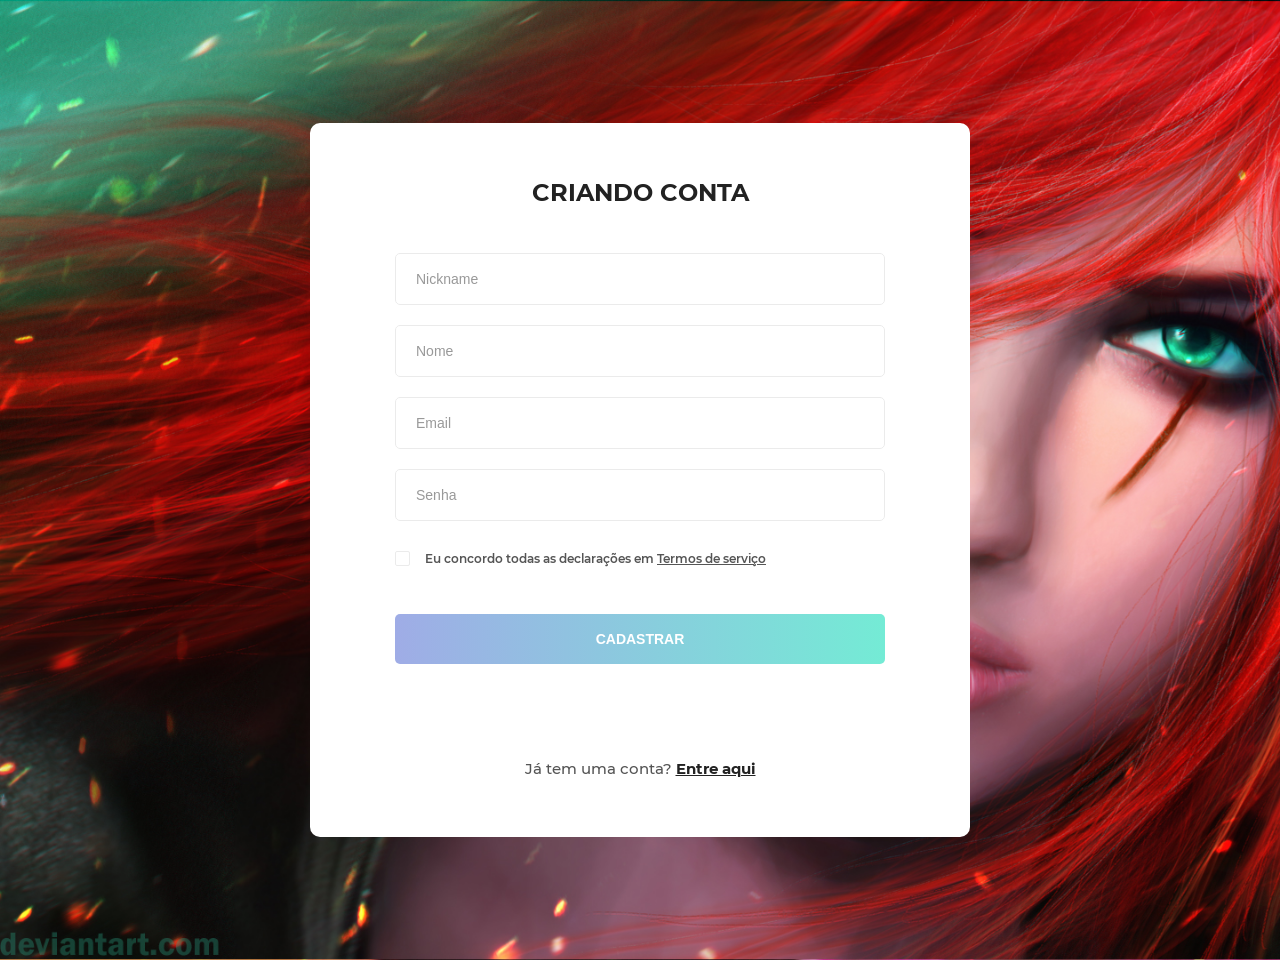
<file: target/ginf-1.0-SNAPSHOT/cadastro/cadastro.html>
<!DOCTYPE html>
<html lang="pt-br">
<head>
    <meta charset="UTF-8">
    <meta name="viewport" content="width=device-width, initial-scale=1.0">
    <meta http-equiv="X-UA-Compatible" content="ie=edge">
    <title>Cadastro</title>

    
    <link rel="stylesheet" href="fonts/material-icon/css/material-design-iconic-font.min.css">

   
    <link rel="stylesheet" href="css/style.css">
</head>
<body>
    <form method="post" action="../ServletGinf" > 
        <div class="main">

        <section class="signup">
         
            <div class="container">
                <div class="signup-content">
                    <form method="POST" id="signup-form" class="signup-form">
                        <h2 class="form-title">Criando conta</h2>
                        <div hidden>
                            <input type="text" name="pid" value="">
                        </div>
                        <div class="form-group">
                            <input type="text" class="form-input" name="nickname" id="nickname" placeholder="Nickname"/>
                        </div>
                        <div class="form-group">
                            <input type="text" class="form-input" name="nome" id="name" placeholder="Nome"/>
                        </div>
                        <div class="form-group">
                            <input type="email" class="form-input" name="email" id="email" placeholder="Email"/>
                        </div>
                        <div class="form-group">
                            <input type="password" class="form-input" name="senha" id="password" placeholder="Senha"/>
                        </div>
                       <div class="form-group">
                            <input type="checkbox" name="agree-term" id="agree-term" class="agree-term" />
                            <label for="agree-term" class="label-agree-term"><span><span></span>
                            </span>Eu concordo todas as declarações em <a href="#" class="term-service">Termos de serviço</a></label>
                        </div>
                        <div class="form-group">
                            <input type="submit" name="submit" id="submit" class="form-submit" value="Cadastrar"/>
                        </div>
                    </form>
                    <p class="loginhere">
                       Já tem uma conta? <a href="Login/Login.html" class="loginhere-link">Entre aqui </a>
                    </p>
                </div>
            </div>
        </section>

    </div>

  	</form>
    <script src="vendor/jquery/jquery.min.js"></script>
    <script src="js/main.js"></script>
</body>
</html>
</file>
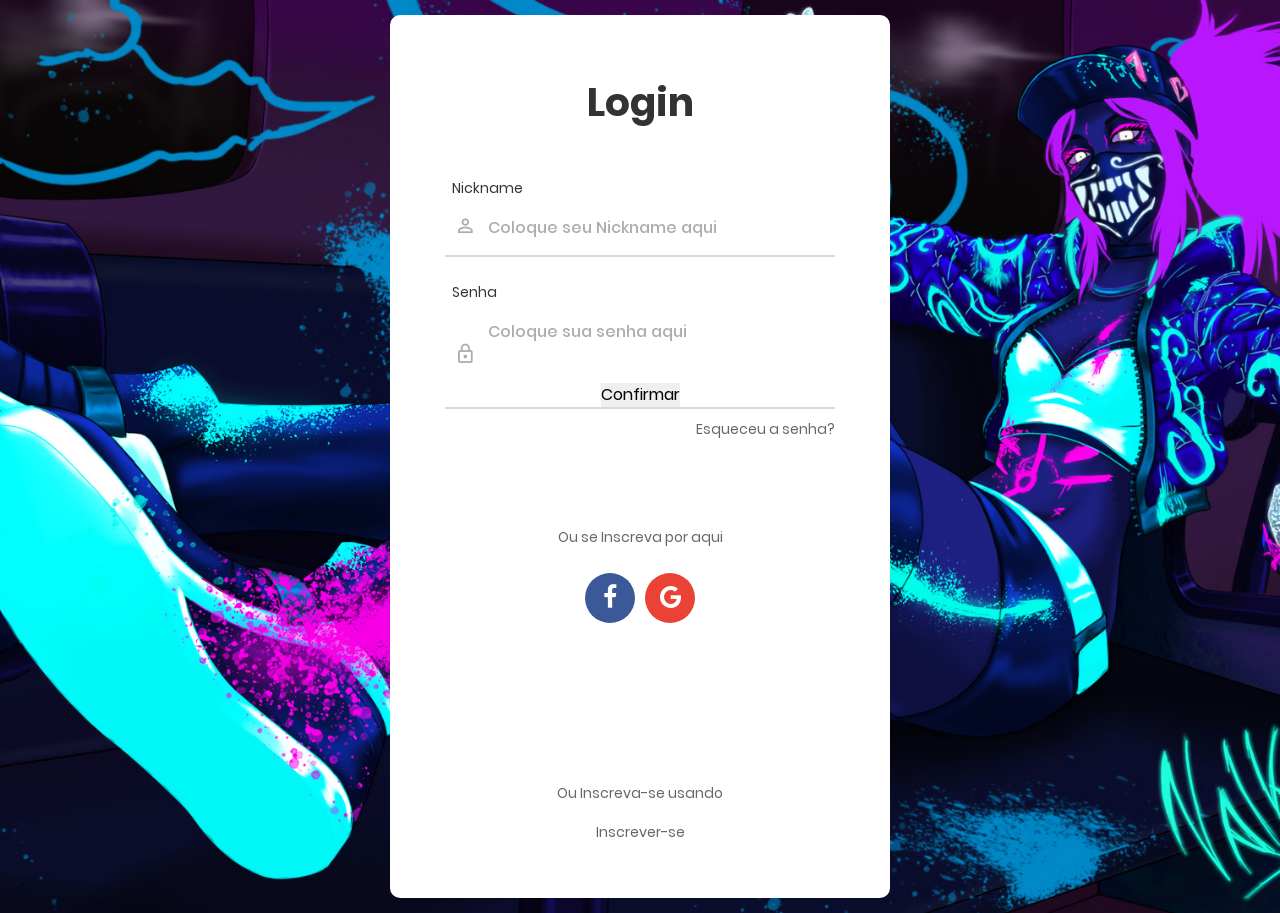
<file: target/ginf-1.0-SNAPSHOT/Login/Login.html>
<!DOCTYPE html>
<html lang="en">
    <head>
        <meta charset="utf-8">
        <title>Login </title>
        <meta charset="UTF-8">
        <meta name="viewport" content="width=device-width, initial-scale=1">
        <!--===============================================================================================-->	
        <link rel="icon" type="image/png" href="images/icons/favicon.ico"/>
        <!--===============================================================================================-->
        <link rel="stylesheet" type="text/css" href="vendor/bootstrap/css/bootstrap.min.css">
        <!--===============================================================================================-->
        <link rel="stylesheet" type="text/css" href="fonts/font-awesome-4.7.0/css/font-awesome.min.css">
        <!--===============================================================================================-->
        <link rel="stylesheet" type="text/css" href="fonts/iconic/css/material-design-iconic-font.min.css">
        <!--===============================================================================================-->
        <link rel="stylesheet" type="text/css" href="vendor/animate/animate.css">
        <!--===============================================================================================-->	
        <link rel="stylesheet" type="text/css" href="vendor/css-hamburgers/hamburgers.min.css">
        <!--===============================================================================================-->
        <link rel="stylesheet" type="text/css" href="vendor/animsition/css/animsition.min.css">
        <!--===============================================================================================-->
        <link rel="stylesheet" type="text/css" href="vendor/select2/select2.min.css">
        <!--===============================================================================================-->	
        <link rel="stylesheet" type="text/css" href="vendor/daterangepicker/daterangepicker.css">
        <!--===============================================================================================-->
        <link rel="stylesheet" type="text/css" href="css/util.css">
        <link rel="stylesheet" type="text/css" href="css/main.css">
        <!--===============================================================================================-->
    </head>
    <body>

        <div class="limiter">
            <div class="container-login100" style="background-image: url('kda.jpg');">
                <div class="wrap-login100 p-l-55 p-r-55 p-t-65 p-b-54">
                    <form method="POST" action="../Login">
                        <span class="login100-form-title p-b-49">
                            Login
                        </span>

                        <div class="wrap-input100 validate-input m-b-23" data-validate = "Username is reauired">
                            <span class="label-input100">Nickname</span>
                            <input class="input100" type="text" name="username" placeholder="Coloque seu Nickname aqui">
                            <span class="focus-input100" data-symbol="&#xf206;"></span>
                        </div>

                        <div class="wrap-input100 validate-input" data-validate="Password is required">
                            <span class="label-input100">Senha</span>
                            <input class="input100" type="password" name="pass" placeholder="Coloque sua senha aqui">
                            
                            <br> <center> <input  type="submit" value="Confirmar"></center>
                            <span class="focus-input100" data-symbol="&#xf190;"></span>
                        </div>

                        <div class="text-right p-t-8 p-b-31">
                            <a href="#">
                                Esqueceu a senha?
                            </a>
                        </div>

                        <div class="container-login100-form-btn">
                            <div class="wrap-login100-form-btn">
                            </div>
                        </div>



                        <div class="txt1 text-center p-t-54 p-b-20">
                            <span>
                                Ou se Inscreva por aqui
                            </span>
                        </div>

                        <div class="flex-c-m">
                            <a href="https://www.facebook.com/" class="login100-social-item bg1">
                                <i class="fa fa-facebook"></i>
                            </a>



                            <a href="https://accounts.google.com/AccountChooser/identifier?service=mail&continue=https%3A%2F%2Fmail.google.com%2Fmail%2F&flowName=GlifWebSignIn&flowEntry=AddSession" class="login100-social-item bg3">
                                <i class="fa fa-google"></i>
                            </a>
                        </div>

                        <div class="flex-col-c p-t-155">
                            <span class="txt1 p-b-17">
                                Ou Inscreva-se usando
                            </span>

                            <a href="../cadastro/cadastro.html" class="file:///media/aluno/MULTIBOOT/Fastfriend/terminar%20cadastro/Cadastro.html">
                                Inscrever-se
                            </a>
                        </div>
                    </form>
                </div>
            </div>
        </div>


        <div id="dropDownSelect1"></div>

        <!--===============================================================================================-->
        <script src="vendor/jquery/jquery-3.2.1.min.js"></script>
        <!--===============================================================================================-->
        <script src="vendor/animsition/js/animsition.min.js"></script>
        <!--===============================================================================================-->
        <script src="vendor/bootstrap/js/popper.js"></script>
        <script src="vendor/bootstrap/js/bootstrap.min.js"></script>
        <!--===============================================================================================-->
        <script src="vendor/select2/select2.min.js"></script>
        <!--===============================================================================================-->
        <script src="vendor/daterangepicker/moment.min.js"></script>
        <script src="vendor/daterangepicker/daterangepicker.js"></script>
        <!--===============================================================================================-->
        <script src="vendor/countdowntime/countdowntime.js"></script>
        <!--===============================================================================================-->
        <script src="js/main.js"></script>

    </body>
</html>
</file>
<file: target/ginf-1.0-SNAPSHOT/cadastro/css/style.css>
/* @extend display-flex; */
display-flex, .display-flex, .display-flex-center {
  display: flex;
  display: -webkit-flex; }

/* @extend list-type-ulli; */
list-type-ulli {
  list-style-type: none;
  margin: 0;
  padding: 0; }

/* Montserrat-300 - latin */
@font-face {
  font-family: 'Montserrat';
  font-style: normal;
  font-weight: 300;
  src: url("../fonts/montserrat/Montserrat-Light.ttf");
  /* IE9 Compat Modes */ }
@font-face {
  font-family: 'Montserrat';
  font-style: normal;
  font-weight: 400;
  src: url("../fonts/montserrat/Montserrat-Regular.ttf");
  /* IE9 Compat Modes */ }
@font-face {
  font-family: 'Montserrat';
  font-style: italic;
  font-weight: 400;
  src: url("../fonts/montserrat/Montserrat-Italic.ttf");
  /* IE9 Compat Modes */ }
@font-face {
  font-family: 'Montserrat';
  font-style: normal;
  font-weight: 500;
  src: url("../fonts/montserrat/Montserrat-Medium.ttf");
  /* IE9 Compat Modes */ }
@font-face {
  font-family: 'Montserrat';
  font-style: normal;
  font-weight: 600;
  src: url("../fonts/montserrat/Montserrat-SemiBold.ttf");
  /* IE9 Compat Modes */ }
@font-face {
  font-family: 'Montserrat';
  font-style: normal;
  font-weight: 700;
  src: url("../fonts/montserrat/Montserrat-Bold.ttf");
  /* IE9 Compat Modes */ }
@font-face {
  font-family: 'Montserrat';
  font-style: italic;
  font-weight: 700;
  src: url("../fonts/montserrat/Montserrat-BoldItalic.ttf");
  /* IE9 Compat Modes */ }
@font-face {
  font-family: 'Montserrat';
  font-style: italic;
  font-weight: 900;
  src: url("../fonts/montserrat/montserrat-v12-latin-900.ttf"), url("../fonts/montserrat/montserrat-v12-latin-900.eot") format("embedded-opentype"), url("../fonts/montserrat/montserrat-v12-latin-900.svg") format("woff2"), url("../fonts/montserrat/montserrat-v12-latin-900.woff") format("woff"), url("../fonts/montserrat/montserrat-v12-latin-900.woff2") format("truetype"); }
a:focus, a:active {
  text-decoration: none;
  outline: none;
  transition: all 300ms ease 0s;
  -moz-transition: all 300ms ease 0s;
  -webkit-transition: all 300ms ease 0s;
  -o-transition: all 300ms ease 0s;
  -ms-transition: all 300ms ease 0s; }

input, select, textarea {
  outline: none;
  appearance: unset !important;
  -moz-appearance: unset !important;
  -webkit-appearance: unset !important;
  -o-appearance: unset !important;
  -ms-appearance: unset !important; }

input::-webkit-outer-spin-button, input::-webkit-inner-spin-button {
  appearance: none !important;
  -moz-appearance: none !important;
  -webkit-appearance: none !important;
  -o-appearance: none !important;
  -ms-appearance: none !important;
  margin: 0; }

input:focus, select:focus, textarea:focus {
  outline: none;
  box-shadow: none !important;
  -moz-box-shadow: none !important;
  -webkit-box-shadow: none !important;
  -o-box-shadow: none !important;
  -ms-box-shadow: none !important; }

input[type=checkbox] {
  appearance: checkbox !important;
  -moz-appearance: checkbox !important;
  -webkit-appearance: checkbox !important;
  -o-appearance: checkbox !important;
  -ms-appearance: checkbox !important; }

input[type=radio] {
  appearance: radio !important;
  -moz-appearance: radio !important;
  -webkit-appearance: radio !important;
  -o-appearance: radio !important;
  -ms-appearance: radio !important; }

img {
  max-width: 100%;
  height: auto; }

figure {
  margin: 0; }

p {
  margin-bottom: 0px;
  font-size: 15px;
  color: #777; }

h2 {
  line-height: 1.66;
  margin: 0;
  padding: 0;
  font-weight: 900;
  color: #222;
  font-family: 'Montserrat';
  font-size: 24px;
  text-transform: uppercase;
  text-align: center;
  margin-bottom: 40px; }

.clear {
  clear: both; }

body {
  font-size: 14px;
  line-height: 1.8;
  color: #222;
  font-weight: 400;
  font-family: 'Montserrat';
  background-image: url("../images/katarina.jpg");
  background-repeat: no-repeat;
  background-size: cover;
  -moz-background-size: cover;
  -webkit-background-size: cover;
  -o-background-size: cover;
  -ms-background-size: cover;
  background-position: center center;
  padding: 115px 0; }

.container {
  width: 660px;
  position: relative;
  margin: 0 auto; }

.display-flex {
  justify-content: space-between;
  -moz-justify-content: space-between;
  -webkit-justify-content: space-between;
  -o-justify-content: space-between;
  -ms-justify-content: space-between;
  align-items: center;
  -moz-align-items: center;
  -webkit-align-items: center;
  -o-align-items: center;
  -ms-align-items: center; }

.display-flex-center {
  justify-content: center;
  -moz-justify-content: center;
  -webkit-justify-content: center;
  -o-justify-content: center;
  -ms-justify-content: center;
  align-items: center;
  -moz-align-items: center;
  -webkit-align-items: center;
  -o-align-items: center;
  -ms-align-items: center; }

.position-center {
  position: absolute;
  top: 50%;
  left: 50%;
  transform: translate(-50%, -50%);
  -moz-transform: translate(-50%, -50%);
  -webkit-transform: translate(-50%, -50%);
  -o-transform: translate(-50%, -50%);
  -ms-transform: translate(-50%, -50%); }

.signup-content {
  background: #fff;
  border-radius: 10px;
  -moz-border-radius: 10px;
  -webkit-border-radius: 10px;
  -o-border-radius: 10px;
  -ms-border-radius: 10px;
  padding: 50px 85px; }

.form-group {
  overflow: hidden;
  margin-bottom: 20px; }

.form-input {
  width: 100%;
  border: 1px solid #ebebeb;
  border-radius: 5px;
  -moz-border-radius: 5px;
  -webkit-border-radius: 5px;
  -o-border-radius: 5px;
  -ms-border-radius: 5px;
  padding: 17px 20px;
  box-sizing: border-box;
  font-size: 14px;
  font-weight: 500;
  color: #222; }
  .form-input::-webkit-input-placeholder {
    color: #999; }
  .form-input::-moz-placeholder {
    color: #999; }
  .form-input:-ms-input-placeholder {
    color: #999; }
  .form-input:-moz-placeholder {
    color: #999; }
  .form-input::-webkit-input-placeholder {
    font-weight: 500; }
  .form-input::-moz-placeholder {
    font-weight: 500; }
  .form-input:-ms-input-placeholder {
    font-weight: 500; }
  .form-input:-moz-placeholder {
    font-weight: 500; }
  .form-input:focus {
    border: 1px solid transparent;
    -webkit-border-image-source: -webkit-linear-gradient(to right, #9face6, #74ebd5);
    -moz-border-image-source: -moz-linear-gradient(to right, #9face6, #74ebd5);
    -o-border-image-source: -o-linear-gradient(to right, #9face6, #74ebd5);
    border-image-source: linear-gradient(to right, #9face6, #74ebd5);
    -webkit-border-image-slice: 1;
    border-image-slice: 1;
    border-radius: 5px;
    -moz-border-radius: 5px;
    -webkit-border-radius: 5px;
    -o-border-radius: 5px;
    -ms-border-radius: 5px;
    background-origin: border-box;
    background-clip: content-box, border-box; }
    .form-input:focus::-webkit-input-placeholder {
      color: #222; }
    .form-input:focus::-moz-placeholder {
      color: #222; }
    .form-input:focus:-ms-input-placeholder {
      color: #222; }
    .form-input:focus:-moz-placeholder {
      color: #222; }

.form-submit {
  width: 100%;
  border-radius: 5px;
  -moz-border-radius: 5px;
  -webkit-border-radius: 5px;
  -o-border-radius: 5px;
  -ms-border-radius: 5px;
  padding: 17px 20px;
  box-sizing: border-box;
  font-size: 14px;
  font-weight: 700;
  color: #fff;
  text-transform: uppercase;
  border: none;
  background-image: -moz-linear-gradient(to left, #74ebd5, #9face6);
  background-image: -ms-linear-gradient(to left, #74ebd5, #9face6);
  background-image: -o-linear-gradient(to left, #74ebd5, #9face6);
  background-image: -webkit-linear-gradient(to left, #74ebd5, #9face6);
  background-image: linear-gradient(to left, #74ebd5, #9face6); }

input[type=checkbox]:not(old) {
  width: 2em;
  margin: 0;
  padding: 0;
  font-size: 1em;
  display: none; }

input[type=checkbox]:not(old) + label {
  display: inline-block;
  margin-top: 7px;
  margin-bottom: 25px; }

input[type=checkbox]:not(old) + label > span {
  display: inline-block;
  width: 13px;
  height: 13px;
  margin-right: 15px;
  margin-bottom: 3px;
  border: 1px solid #ebebeb;
  border-radius: 2px;
  -moz-border-radius: 2px;
  -webkit-border-radius: 2px;
  -o-border-radius: 2px;
  -ms-border-radius: 2px;
  background: white;
  background-image: -moz-linear-gradient(white, white);
  background-image: -ms-linear-gradient(white, white);
  background-image: -o-linear-gradient(white, white);
  background-image: -webkit-linear-gradient(white, white);
  background-image: linear-gradient(white, white);
  vertical-align: bottom; }

input[type=checkbox]:not(old):checked + label > span {
  background-image: -moz-linear-gradient(white, white);
  background-image: -ms-linear-gradient(white, white);
  background-image: -o-linear-gradient(white, white);
  background-image: -webkit-linear-gradient(white, white);
  background-image: linear-gradient(white, white); }

input[type=checkbox]:not(old):checked + label > span:before {
  content: '\f26b';
  display: block;
  color: #222;
  font-size: 11px;
  line-height: 1.2;
  text-align: center;
  font-family: 'Material-Design-Iconic-Font';
  font-weight: bold; }

.label-agree-term {
  font-size: 12px;
  font-weight: 600;
  color: #555; }

.term-service {
  color: #555; }

.loginhere {
  color: #555;
  font-weight: 500;
  text-align: center;
  margin-top: 91px;
  margin-bottom: 5px; }

.loginhere-link {
  font-weight: 700;
  color: #222; }

.field-icon {
  float: right;
  margin-right: 17px;
  margin-top: -32px;
  position: relative;
  z-index: 2;
  color: #555; }

@media screen and (max-width: 768px) {
  .container {
    width: calc(100% - 40px);
    max-width: 100%; } }
@media screen and (max-width: 480px) {
  .signup-content {
    padding: 50px 25px; } }

/*# sourceMappingURL=style.css.map */
</file>
<file: target/ginf-1.0-SNAPSHOT/Login/vendor/daterangepicker/daterangepicker.css>
.daterangepicker {
  position: absolute;
  color: inherit;
  background-color: #fff;
  border-radius: 4px;
  width: 278px;
  padding: 4px;
  margin-top: 1px;
  top: 100px;
  left: 20px;
  /* Calendars */ }
  .daterangepicker:before, .daterangepicker:after {
    position: absolute;
    display: inline-block;
    border-bottom-color: rgba(0, 0, 0, 0.2);
    content: ''; }
  .daterangepicker:before {
    top: -7px;
    border-right: 7px solid transparent;
    border-left: 7px solid transparent;
    border-bottom: 7px solid #ccc; }
  .daterangepicker:after {
    top: -6px;
    border-right: 6px solid transparent;
    border-bottom: 6px solid #fff;
    border-left: 6px solid transparent; }
  .daterangepicker.opensleft:before {
    right: 9px; }
  .daterangepicker.opensleft:after {
    right: 10px; }
  .daterangepicker.openscenter:before {
    left: 0;
    right: 0;
    width: 0;
    margin-left: auto;
    margin-right: auto; }
  .daterangepicker.openscenter:after {
    left: 0;
    right: 0;
    width: 0;
    margin-left: auto;
    margin-right: auto; }
  .daterangepicker.opensright:before {
    left: 9px; }
  .daterangepicker.opensright:after {
    left: 10px; }
  .daterangepicker.dropup {
    margin-top: -5px; }
    .daterangepicker.dropup:before {
      top: initial;
      bottom: -7px;
      border-bottom: initial;
      border-top: 7px solid #ccc; }
    .daterangepicker.dropup:after {
      top: initial;
      bottom: -6px;
      border-bottom: initial;
      border-top: 6px solid #fff; }
  .daterangepicker.dropdown-menu {
    max-width: none;
    z-index: 3001; }
  .daterangepicker.single .ranges, .daterangepicker.single .calendar {
    float: none; }
  .daterangepicker.show-calendar .calendar {
    display: block; }
  .daterangepicker .calendar {
    display: none;
    max-width: 270px;
    margin: 4px; }
    .daterangepicker .calendar.single .calendar-table {
      border: none; }
    .daterangepicker .calendar th, .daterangepicker .calendar td {
      white-space: nowrap;
      text-align: center;
      min-width: 32px; }
  .daterangepicker .calendar-table {
    border: 1px solid #fff;
    padding: 4px;
    border-radius: 4px;
    background-color: #fff; }
  .daterangepicker table {
    width: 100%;
    margin: 0; }
  .daterangepicker td, .daterangepicker th {
    text-align: center;
    width: 20px;
    height: 20px;
    border-radius: 4px;
    border: 1px solid transparent;
    white-space: nowrap;
    cursor: pointer; }
    .daterangepicker td.available:hover, .daterangepicker th.available:hover {
      background-color: #eee;
      border-color: transparent;
      color: inherit; }
    .daterangepicker td.week, .daterangepicker th.week {
      font-size: 80%;
      color: #ccc; }
  .daterangepicker td.off, .daterangepicker td.off.in-range, .daterangepicker td.off.start-date, .daterangepicker td.off.end-date {
    background-color: #fff;
    border-color: transparent;
    color: #999; }
  .daterangepicker td.in-range {
    background-color: #ebf4f8;
    border-color: transparent;
    color: #000;
    border-radius: 0; }
  .daterangepicker td.start-date {
    border-radius: 4px 0 0 4px; }
  .daterangepicker td.end-date {
    border-radius: 0 4px 4px 0; }
  .daterangepicker td.start-date.end-date {
    border-radius: 4px; }
  .daterangepicker td.active, .daterangepicker td.active:hover {
    background-color: #357ebd;
    border-color: transparent;
    color: #fff; }
  .daterangepicker th.month {
    width: auto; }
  .daterangepicker td.disabled, .daterangepicker option.disabled {
    color: #999;
    cursor: not-allowed;
    text-decoration: line-through; }
  .daterangepicker select.monthselect, .daterangepicker select.yearselect {
    font-size: 12px;
    padding: 1px;
    height: auto;
    margin: 0;
    cursor: default; }
  .daterangepicker select.monthselect {
    margin-right: 2%;
    width: 56%; }
  .daterangepicker select.yearselect {
    width: 40%; }
  .daterangepicker select.hourselect, .daterangepicker select.minuteselect, .daterangepicker select.secondselect, .daterangepicker select.ampmselect {
    width: 50px;
    margin-bottom: 0; }
  .daterangepicker .input-mini {
    border: 1px solid #ccc;
    border-radius: 4px;
    color: #555;
    height: 30px;
    line-height: 30px;
    display: block;
    vertical-align: middle;
    margin: 0 0 5px 0;
    padding: 0 6px 0 28px;
    width: 100%; }
    .daterangepicker .input-mini.active {
      border: 1px solid #08c;
      border-radius: 4px; }
  .daterangepicker .daterangepicker_input {
    position: relative; }
    .daterangepicker .daterangepicker_input i {
      position: absolute;
      left: 8px;
      top: 8px; }
  .daterangepicker.rtl .input-mini {
    padding-right: 28px;
    padding-left: 6px; }
  .daterangepicker.rtl .daterangepicker_input i {
    left: auto;
    right: 8px; }
  .daterangepicker .calendar-time {
    text-align: center;
    margin: 5px auto;
    line-height: 30px;
    position: relative;
    padding-left: 28px; }
    .daterangepicker .calendar-time select.disabled {
      color: #ccc;
      cursor: not-allowed; }

.ranges {
  font-size: 11px;
  float: none;
  margin: 4px;
  text-align: left; }
  .ranges ul {
    list-style: none;
    margin: 0 auto;
    padding: 0;
    width: 100%; }
  .ranges li {
    font-size: 13px;
    background-color: #f5f5f5;
    border: 1px solid #f5f5f5;
    border-radius: 4px;
    color: #08c;
    padding: 3px 12px;
    margin-bottom: 8px;
    cursor: pointer; }
    .ranges li:hover {
      background-color: #08c;
      border: 1px solid #08c;
      color: #fff; }
    .ranges li.active {
      background-color: #08c;
      border: 1px solid #08c;
      color: #fff; }

/*  Larger Screen Styling */
@media (min-width: 564px) {
  .daterangepicker {
    width: auto; }
    .daterangepicker .ranges ul {
      width: 160px; }
    .daterangepicker.single .ranges ul {
      width: 100%; }
    .daterangepicker.single .calendar.left {
      clear: none; }
    .daterangepicker.single.ltr .ranges, .daterangepicker.single.ltr .calendar {
      float: left; }
    .daterangepicker.single.rtl .ranges, .daterangepicker.single.rtl .calendar {
      float: right; }
    .daterangepicker.ltr {
      direction: ltr;
      text-align: left; }
      .daterangepicker.ltr .calendar.left {
        clear: left;
        margin-right: 0; }
        .daterangepicker.ltr .calendar.left .calendar-table {
          border-right: none;
          border-top-right-radius: 0;
          border-bottom-right-radius: 0; }
      .daterangepicker.ltr .calendar.right {
        margin-left: 0; }
        .daterangepicker.ltr .calendar.right .calendar-table {
          border-left: none;
          border-top-left-radius: 0;
          border-bottom-left-radius: 0; }
      .daterangepicker.ltr .left .daterangepicker_input {
        padding-right: 12px; }
      .daterangepicker.ltr .calendar.left .calendar-table {
        padding-right: 12px; }
      .daterangepicker.ltr .ranges, .daterangepicker.ltr .calendar {
        float: left; }
    .daterangepicker.rtl {
      direction: rtl;
      text-align: right; }
      .daterangepicker.rtl .calendar.left {
        clear: right;
        margin-left: 0; }
        .daterangepicker.rtl .calendar.left .calendar-table {
          border-left: none;
          border-top-left-radius: 0;
          border-bottom-left-radius: 0; }
      .daterangepicker.rtl .calendar.right {
        margin-right: 0; }
        .daterangepicker.rtl .calendar.right .calendar-table {
          border-right: none;
          border-top-right-radius: 0;
          border-bottom-right-radius: 0; }
      .daterangepicker.rtl .left .daterangepicker_input {
        padding-left: 12px; }
      .daterangepicker.rtl .calendar.left .calendar-table {
        padding-left: 12px; }
      .daterangepicker.rtl .ranges, .daterangepicker.rtl .calendar {
        text-align: right;
        float: right; } }
@media (min-width: 730px) {
  .daterangepicker .ranges {
    width: auto; }
  .daterangepicker.ltr .ranges {
    float: left; }
  .daterangepicker.rtl .ranges {
    float: right; }
  .daterangepicker .calendar.left {
    clear: none !important; } }
</file>
<file: target/ginf-1.0-SNAPSHOT/Login/css/util.css>
/*[ FONT SIZE ]
///////////////////////////////////////////////////////////
*/
.fs-1 {font-size: 1px;}
.fs-2 {font-size: 2px;}
.fs-3 {font-size: 3px;}
.fs-4 {font-size: 4px;}
.fs-5 {font-size: 5px;}
.fs-6 {font-size: 6px;}
.fs-7 {font-size: 7px;}
.fs-8 {font-size: 8px;}
.fs-9 {font-size: 9px;}
.fs-10 {font-size: 10px;}
.fs-11 {font-size: 11px;}
.fs-12 {font-size: 12px;}
.fs-13 {font-size: 13px;}
.fs-14 {font-size: 14px;}
.fs-15 {font-size: 15px;}
.fs-16 {font-size: 16px;}
.fs-17 {font-size: 17px;}
.fs-18 {font-size: 18px;}
.fs-19 {font-size: 19px;}
.fs-20 {font-size: 20px;}
.fs-21 {font-size: 21px;}
.fs-22 {font-size: 22px;}
.fs-23 {font-size: 23px;}
.fs-24 {font-size: 24px;}
.fs-25 {font-size: 25px;}
.fs-26 {font-size: 26px;}
.fs-27 {font-size: 27px;}
.fs-28 {font-size: 28px;}
.fs-29 {font-size: 29px;}
.fs-30 {font-size: 30px;}
.fs-31 {font-size: 31px;}
.fs-32 {font-size: 32px;}
.fs-33 {font-size: 33px;}
.fs-34 {font-size: 34px;}
.fs-35 {font-size: 35px;}
.fs-36 {font-size: 36px;}
.fs-37 {font-size: 37px;}
.fs-38 {font-size: 38px;}
.fs-39 {font-size: 39px;}
.fs-40 {font-size: 40px;}
.fs-41 {font-size: 41px;}
.fs-42 {font-size: 42px;}
.fs-43 {font-size: 43px;}
.fs-44 {font-size: 44px;}
.fs-45 {font-size: 45px;}
.fs-46 {font-size: 46px;}
.fs-47 {font-size: 47px;}
.fs-48 {font-size: 48px;}
.fs-49 {font-size: 49px;}
.fs-50 {font-size: 50px;}
.fs-51 {font-size: 51px;}
.fs-52 {font-size: 52px;}
.fs-53 {font-size: 53px;}
.fs-54 {font-size: 54px;}
.fs-55 {font-size: 55px;}
.fs-56 {font-size: 56px;}
.fs-57 {font-size: 57px;}
.fs-58 {font-size: 58px;}
.fs-59 {font-size: 59px;}
.fs-60 {font-size: 60px;}
.fs-61 {font-size: 61px;}
.fs-62 {font-size: 62px;}
.fs-63 {font-size: 63px;}
.fs-64 {font-size: 64px;}
.fs-65 {font-size: 65px;}
.fs-66 {font-size: 66px;}
.fs-67 {font-size: 67px;}
.fs-68 {font-size: 68px;}
.fs-69 {font-size: 69px;}
.fs-70 {font-size: 70px;}
.fs-71 {font-size: 71px;}
.fs-72 {font-size: 72px;}
.fs-73 {font-size: 73px;}
.fs-74 {font-size: 74px;}
.fs-75 {font-size: 75px;}
.fs-76 {font-size: 76px;}
.fs-77 {font-size: 77px;}
.fs-78 {font-size: 78px;}
.fs-79 {font-size: 79px;}
.fs-80 {font-size: 80px;}
.fs-81 {font-size: 81px;}
.fs-82 {font-size: 82px;}
.fs-83 {font-size: 83px;}
.fs-84 {font-size: 84px;}
.fs-85 {font-size: 85px;}
.fs-86 {font-size: 86px;}
.fs-87 {font-size: 87px;}
.fs-88 {font-size: 88px;}
.fs-89 {font-size: 89px;}
.fs-90 {font-size: 90px;}
.fs-91 {font-size: 91px;}
.fs-92 {font-size: 92px;}
.fs-93 {font-size: 93px;}
.fs-94 {font-size: 94px;}
.fs-95 {font-size: 95px;}
.fs-96 {font-size: 96px;}
.fs-97 {font-size: 97px;}
.fs-98 {font-size: 98px;}
.fs-99 {font-size: 99px;}
.fs-100 {font-size: 100px;}
.fs-101 {font-size: 101px;}
.fs-102 {font-size: 102px;}
.fs-103 {font-size: 103px;}
.fs-104 {font-size: 104px;}
.fs-105 {font-size: 105px;}
.fs-106 {font-size: 106px;}
.fs-107 {font-size: 107px;}
.fs-108 {font-size: 108px;}
.fs-109 {font-size: 109px;}
.fs-110 {font-size: 110px;}
.fs-111 {font-size: 111px;}
.fs-112 {font-size: 112px;}
.fs-113 {font-size: 113px;}
.fs-114 {font-size: 114px;}
.fs-115 {font-size: 115px;}
.fs-116 {font-size: 116px;}
.fs-117 {font-size: 117px;}
.fs-118 {font-size: 118px;}
.fs-119 {font-size: 119px;}
.fs-120 {font-size: 120px;}
.fs-121 {font-size: 121px;}
.fs-122 {font-size: 122px;}
.fs-123 {font-size: 123px;}
.fs-124 {font-size: 124px;}
.fs-125 {font-size: 125px;}
.fs-126 {font-size: 126px;}
.fs-127 {font-size: 127px;}
.fs-128 {font-size: 128px;}
.fs-129 {font-size: 129px;}
.fs-130 {font-size: 130px;}
.fs-131 {font-size: 131px;}
.fs-132 {font-size: 132px;}
.fs-133 {font-size: 133px;}
.fs-134 {font-size: 134px;}
.fs-135 {font-size: 135px;}
.fs-136 {font-size: 136px;}
.fs-137 {font-size: 137px;}
.fs-138 {font-size: 138px;}
.fs-139 {font-size: 139px;}
.fs-140 {font-size: 140px;}
.fs-141 {font-size: 141px;}
.fs-142 {font-size: 142px;}
.fs-143 {font-size: 143px;}
.fs-144 {font-size: 144px;}
.fs-145 {font-size: 145px;}
.fs-146 {font-size: 146px;}
.fs-147 {font-size: 147px;}
.fs-148 {font-size: 148px;}
.fs-149 {font-size: 149px;}
.fs-150 {font-size: 150px;}
.fs-151 {font-size: 151px;}
.fs-152 {font-size: 152px;}
.fs-153 {font-size: 153px;}
.fs-154 {font-size: 154px;}
.fs-155 {font-size: 155px;}
.fs-156 {font-size: 156px;}
.fs-157 {font-size: 157px;}
.fs-158 {font-size: 158px;}
.fs-159 {font-size: 159px;}
.fs-160 {font-size: 160px;}
.fs-161 {font-size: 161px;}
.fs-162 {font-size: 162px;}
.fs-163 {font-size: 163px;}
.fs-164 {font-size: 164px;}
.fs-165 {font-size: 165px;}
.fs-166 {font-size: 166px;}
.fs-167 {font-size: 167px;}
.fs-168 {font-size: 168px;}
.fs-169 {font-size: 169px;}
.fs-170 {font-size: 170px;}
.fs-171 {font-size: 171px;}
.fs-172 {font-size: 172px;}
.fs-173 {font-size: 173px;}
.fs-174 {font-size: 174px;}
.fs-175 {font-size: 175px;}
.fs-176 {font-size: 176px;}
.fs-177 {font-size: 177px;}
.fs-178 {font-size: 178px;}
.fs-179 {font-size: 179px;}
.fs-180 {font-size: 180px;}
.fs-181 {font-size: 181px;}
.fs-182 {font-size: 182px;}
.fs-183 {font-size: 183px;}
.fs-184 {font-size: 184px;}
.fs-185 {font-size: 185px;}
.fs-186 {font-size: 186px;}
.fs-187 {font-size: 187px;}
.fs-188 {font-size: 188px;}
.fs-189 {font-size: 189px;}
.fs-190 {font-size: 190px;}
.fs-191 {font-size: 191px;}
.fs-192 {font-size: 192px;}
.fs-193 {font-size: 193px;}
.fs-194 {font-size: 194px;}
.fs-195 {font-size: 195px;}
.fs-196 {font-size: 196px;}
.fs-197 {font-size: 197px;}
.fs-198 {font-size: 198px;}
.fs-199 {font-size: 199px;}
.fs-200 {font-size: 200px;}

/*[ PADDING ]
///////////////////////////////////////////////////////////
*/
.p-t-0 {padding-top: 0px;}
.p-t-1 {padding-top: 1px;}
.p-t-2 {padding-top: 2px;}
.p-t-3 {padding-top: 3px;}
.p-t-4 {padding-top: 4px;}
.p-t-5 {padding-top: 5px;}
.p-t-6 {padding-top: 6px;}
.p-t-7 {padding-top: 7px;}
.p-t-8 {padding-top: 8px;}
.p-t-9 {padding-top: 9px;}
.p-t-10 {padding-top: 10px;}
.p-t-11 {padding-top: 11px;}
.p-t-12 {padding-top: 12px;}
.p-t-13 {padding-top: 13px;}
.p-t-14 {padding-top: 14px;}
.p-t-15 {padding-top: 15px;}
.p-t-16 {padding-top: 16px;}
.p-t-17 {padding-top: 17px;}
.p-t-18 {padding-top: 18px;}
.p-t-19 {padding-top: 19px;}
.p-t-20 {padding-top: 20px;}
.p-t-21 {padding-top: 21px;}
.p-t-22 {padding-top: 22px;}
.p-t-23 {padding-top: 23px;}
.p-t-24 {padding-top: 24px;}
.p-t-25 {padding-top: 25px;}
.p-t-26 {padding-top: 26px;}
.p-t-27 {padding-top: 27px;}
.p-t-28 {padding-top: 28px;}
.p-t-29 {padding-top: 29px;}
.p-t-30 {padding-top: 30px;}
.p-t-31 {padding-top: 31px;}
.p-t-32 {padding-top: 32px;}
.p-t-33 {padding-top: 33px;}
.p-t-34 {padding-top: 34px;}
.p-t-35 {padding-top: 35px;}
.p-t-36 {padding-top: 36px;}
.p-t-37 {padding-top: 37px;}
.p-t-38 {padding-top: 38px;}
.p-t-39 {padding-top: 39px;}
.p-t-40 {padding-top: 40px;}
.p-t-41 {padding-top: 41px;}
.p-t-42 {padding-top: 42px;}
.p-t-43 {padding-top: 43px;}
.p-t-44 {padding-top: 44px;}
.p-t-45 {padding-top: 45px;}
.p-t-46 {padding-top: 46px;}
.p-t-47 {padding-top: 47px;}
.p-t-48 {padding-top: 48px;}
.p-t-49 {padding-top: 49px;}
.p-t-50 {padding-top: 50px;}
.p-t-51 {padding-top: 51px;}
.p-t-52 {padding-top: 52px;}
.p-t-53 {padding-top: 53px;}
.p-t-54 {padding-top: 54px;}
.p-t-55 {padding-top: 55px;}
.p-t-56 {padding-top: 56px;}
.p-t-57 {padding-top: 57px;}
.p-t-58 {padding-top: 58px;}
.p-t-59 {padding-top: 59px;}
.p-t-60 {padding-top: 60px;}
.p-t-61 {padding-top: 61px;}
.p-t-62 {padding-top: 62px;}
.p-t-63 {padding-top: 63px;}
.p-t-64 {padding-top: 64px;}
.p-t-65 {padding-top: 65px;}
.p-t-66 {padding-top: 66px;}
.p-t-67 {padding-top: 67px;}
.p-t-68 {padding-top: 68px;}
.p-t-69 {padding-top: 69px;}
.p-t-70 {padding-top: 70px;}
.p-t-71 {padding-top: 71px;}
.p-t-72 {padding-top: 72px;}
.p-t-73 {padding-top: 73px;}
.p-t-74 {padding-top: 74px;}
.p-t-75 {padding-top: 75px;}
.p-t-76 {padding-top: 76px;}
.p-t-77 {padding-top: 77px;}
.p-t-78 {padding-top: 78px;}
.p-t-79 {padding-top: 79px;}
.p-t-80 {padding-top: 80px;}
.p-t-81 {padding-top: 81px;}
.p-t-82 {padding-top: 82px;}
.p-t-83 {padding-top: 83px;}
.p-t-84 {padding-top: 84px;}
.p-t-85 {padding-top: 85px;}
.p-t-86 {padding-top: 86px;}
.p-t-87 {padding-top: 87px;}
.p-t-88 {padding-top: 88px;}
.p-t-89 {padding-top: 89px;}
.p-t-90 {padding-top: 90px;}
.p-t-91 {padding-top: 91px;}
.p-t-92 {padding-top: 92px;}
.p-t-93 {padding-top: 93px;}
.p-t-94 {padding-top: 94px;}
.p-t-95 {padding-top: 95px;}
.p-t-96 {padding-top: 96px;}
.p-t-97 {padding-top: 97px;}
.p-t-98 {padding-top: 98px;}
.p-t-99 {padding-top: 99px;}
.p-t-100 {padding-top: 100px;}
.p-t-101 {padding-top: 101px;}
.p-t-102 {padding-top: 102px;}
.p-t-103 {padding-top: 103px;}
.p-t-104 {padding-top: 104px;}
.p-t-105 {padding-top: 105px;}
.p-t-106 {padding-top: 106px;}
.p-t-107 {padding-top: 107px;}
.p-t-108 {padding-top: 108px;}
.p-t-109 {padding-top: 109px;}
.p-t-110 {padding-top: 110px;}
.p-t-111 {padding-top: 111px;}
.p-t-112 {padding-top: 112px;}
.p-t-113 {padding-top: 113px;}
.p-t-114 {padding-top: 114px;}
.p-t-115 {padding-top: 115px;}
.p-t-116 {padding-top: 116px;}
.p-t-117 {padding-top: 117px;}
.p-t-118 {padding-top: 118px;}
.p-t-119 {padding-top: 119px;}
.p-t-120 {padding-top: 120px;}
.p-t-121 {padding-top: 121px;}
.p-t-122 {padding-top: 122px;}
.p-t-123 {padding-top: 123px;}
.p-t-124 {padding-top: 124px;}
.p-t-125 {padding-top: 125px;}
.p-t-126 {padding-top: 126px;}
.p-t-127 {padding-top: 127px;}
.p-t-128 {padding-top: 128px;}
.p-t-129 {padding-top: 129px;}
.p-t-130 {padding-top: 130px;}
.p-t-131 {padding-top: 131px;}
.p-t-132 {padding-top: 132px;}
.p-t-133 {padding-top: 133px;}
.p-t-134 {padding-top: 134px;}
.p-t-135 {padding-top: 135px;}
.p-t-136 {padding-top: 136px;}
.p-t-137 {padding-top: 137px;}
.p-t-138 {padding-top: 138px;}
.p-t-139 {padding-top: 139px;}
.p-t-140 {padding-top: 140px;}
.p-t-141 {padding-top: 141px;}
.p-t-142 {padding-top: 142px;}
.p-t-143 {padding-top: 143px;}
.p-t-144 {padding-top: 144px;}
.p-t-145 {padding-top: 145px;}
.p-t-146 {padding-top: 146px;}
.p-t-147 {padding-top: 147px;}
.p-t-148 {padding-top: 148px;}
.p-t-149 {padding-top: 149px;}
.p-t-150 {padding-top: 150px;}
.p-t-151 {padding-top: 151px;}
.p-t-152 {padding-top: 152px;}
.p-t-153 {padding-top: 153px;}
.p-t-154 {padding-top: 154px;}
.p-t-155 {padding-top: 155px;}
.p-t-156 {padding-top: 156px;}
.p-t-157 {padding-top: 157px;}
.p-t-158 {padding-top: 158px;}
.p-t-159 {padding-top: 159px;}
.p-t-160 {padding-top: 160px;}
.p-t-161 {padding-top: 161px;}
.p-t-162 {padding-top: 162px;}
.p-t-163 {padding-top: 163px;}
.p-t-164 {padding-top: 164px;}
.p-t-165 {padding-top: 165px;}
.p-t-166 {padding-top: 166px;}
.p-t-167 {padding-top: 167px;}
.p-t-168 {padding-top: 168px;}
.p-t-169 {padding-top: 169px;}
.p-t-170 {padding-top: 170px;}
.p-t-171 {padding-top: 171px;}
.p-t-172 {padding-top: 172px;}
.p-t-173 {padding-top: 173px;}
.p-t-174 {padding-top: 174px;}
.p-t-175 {padding-top: 175px;}
.p-t-176 {padding-top: 176px;}
.p-t-177 {padding-top: 177px;}
.p-t-178 {padding-top: 178px;}
.p-t-179 {padding-top: 179px;}
.p-t-180 {padding-top: 180px;}
.p-t-181 {padding-top: 181px;}
.p-t-182 {padding-top: 182px;}
.p-t-183 {padding-top: 183px;}
.p-t-184 {padding-top: 184px;}
.p-t-185 {padding-top: 185px;}
.p-t-186 {padding-top: 186px;}
.p-t-187 {padding-top: 187px;}
.p-t-188 {padding-top: 188px;}
.p-t-189 {padding-top: 189px;}
.p-t-190 {padding-top: 190px;}
.p-t-191 {padding-top: 191px;}
.p-t-192 {padding-top: 192px;}
.p-t-193 {padding-top: 193px;}
.p-t-194 {padding-top: 194px;}
.p-t-195 {padding-top: 195px;}
.p-t-196 {padding-top: 196px;}
.p-t-197 {padding-top: 197px;}
.p-t-198 {padding-top: 198px;}
.p-t-199 {padding-top: 199px;}
.p-t-200 {padding-top: 200px;}
.p-t-201 {padding-top: 201px;}
.p-t-202 {padding-top: 202px;}
.p-t-203 {padding-top: 203px;}
.p-t-204 {padding-top: 204px;}
.p-t-205 {padding-top: 205px;}
.p-t-206 {padding-top: 206px;}
.p-t-207 {padding-top: 207px;}
.p-t-208 {padding-top: 208px;}
.p-t-209 {padding-top: 209px;}
.p-t-210 {padding-top: 210px;}
.p-t-211 {padding-top: 211px;}
.p-t-212 {padding-top: 212px;}
.p-t-213 {padding-top: 213px;}
.p-t-214 {padding-top: 214px;}
.p-t-215 {padding-top: 215px;}
.p-t-216 {padding-top: 216px;}
.p-t-217 {padding-top: 217px;}
.p-t-218 {padding-top: 218px;}
.p-t-219 {padding-top: 219px;}
.p-t-220 {padding-top: 220px;}
.p-t-221 {padding-top: 221px;}
.p-t-222 {padding-top: 222px;}
.p-t-223 {padding-top: 223px;}
.p-t-224 {padding-top: 224px;}
.p-t-225 {padding-top: 225px;}
.p-t-226 {padding-top: 226px;}
.p-t-227 {padding-top: 227px;}
.p-t-228 {padding-top: 228px;}
.p-t-229 {padding-top: 229px;}
.p-t-230 {padding-top: 230px;}
.p-t-231 {padding-top: 231px;}
.p-t-232 {padding-top: 232px;}
.p-t-233 {padding-top: 233px;}
.p-t-234 {padding-top: 234px;}
.p-t-235 {padding-top: 235px;}
.p-t-236 {padding-top: 236px;}
.p-t-237 {padding-top: 237px;}
.p-t-238 {padding-top: 238px;}
.p-t-239 {padding-top: 239px;}
.p-t-240 {padding-top: 240px;}
.p-t-241 {padding-top: 241px;}
.p-t-242 {padding-top: 242px;}
.p-t-243 {padding-top: 243px;}
.p-t-244 {padding-top: 244px;}
.p-t-245 {padding-top: 245px;}
.p-t-246 {padding-top: 246px;}
.p-t-247 {padding-top: 247px;}
.p-t-248 {padding-top: 248px;}
.p-t-249 {padding-top: 249px;}
.p-t-250 {padding-top: 250px;}
.p-b-0 {padding-bottom: 0px;}
.p-b-1 {padding-bottom: 1px;}
.p-b-2 {padding-bottom: 2px;}
.p-b-3 {padding-bottom: 3px;}
.p-b-4 {padding-bottom: 4px;}
.p-b-5 {padding-bottom: 5px;}
.p-b-6 {padding-bottom: 6px;}
.p-b-7 {padding-bottom: 7px;}
.p-b-8 {padding-bottom: 8px;}
.p-b-9 {padding-bottom: 9px;}
.p-b-10 {padding-bottom: 10px;}
.p-b-11 {padding-bottom: 11px;}
.p-b-12 {padding-bottom: 12px;}
.p-b-13 {padding-bottom: 13px;}
.p-b-14 {padding-bottom: 14px;}
.p-b-15 {padding-bottom: 15px;}
.p-b-16 {padding-bottom: 16px;}
.p-b-17 {padding-bottom: 17px;}
.p-b-18 {padding-bottom: 18px;}
.p-b-19 {padding-bottom: 19px;}
.p-b-20 {padding-bottom: 20px;}
.p-b-21 {padding-bottom: 21px;}
.p-b-22 {padding-bottom: 22px;}
.p-b-23 {padding-bottom: 23px;}
.p-b-24 {padding-bottom: 24px;}
.p-b-25 {padding-bottom: 25px;}
.p-b-26 {padding-bottom: 26px;}
.p-b-27 {padding-bottom: 27px;}
.p-b-28 {padding-bottom: 28px;}
.p-b-29 {padding-bottom: 29px;}
.p-b-30 {padding-bottom: 30px;}
.p-b-31 {padding-bottom: 31px;}
.p-b-32 {padding-bottom: 32px;}
.p-b-33 {padding-bottom: 33px;}
.p-b-34 {padding-bottom: 34px;}
.p-b-35 {padding-bottom: 35px;}
.p-b-36 {padding-bottom: 36px;}
.p-b-37 {padding-bottom: 37px;}
.p-b-38 {padding-bottom: 38px;}
.p-b-39 {padding-bottom: 39px;}
.p-b-40 {padding-bottom: 40px;}
.p-b-41 {padding-bottom: 41px;}
.p-b-42 {padding-bottom: 42px;}
.p-b-43 {padding-bottom: 43px;}
.p-b-44 {padding-bottom: 44px;}
.p-b-45 {padding-bottom: 45px;}
.p-b-46 {padding-bottom: 46px;}
.p-b-47 {padding-bottom: 47px;}
.p-b-48 {padding-bottom: 48px;}
.p-b-49 {padding-bottom: 49px;}
.p-b-50 {padding-bottom: 50px;}
.p-b-51 {padding-bottom: 51px;}
.p-b-52 {padding-bottom: 52px;}
.p-b-53 {padding-bottom: 53px;}
.p-b-54 {padding-bottom: 54px;}
.p-b-55 {padding-bottom: 55px;}
.p-b-56 {padding-bottom: 56px;}
.p-b-57 {padding-bottom: 57px;}
.p-b-58 {padding-bottom: 58px;}
.p-b-59 {padding-bottom: 59px;}
.p-b-60 {padding-bottom: 60px;}
.p-b-61 {padding-bottom: 61px;}
.p-b-62 {padding-bottom: 62px;}
.p-b-63 {padding-bottom: 63px;}
.p-b-64 {padding-bottom: 64px;}
.p-b-65 {padding-bottom: 65px;}
.p-b-66 {padding-bottom: 66px;}
.p-b-67 {padding-bottom: 67px;}
.p-b-68 {padding-bottom: 68px;}
.p-b-69 {padding-bottom: 69px;}
.p-b-70 {padding-bottom: 70px;}
.p-b-71 {padding-bottom: 71px;}
.p-b-72 {padding-bottom: 72px;}
.p-b-73 {padding-bottom: 73px;}
.p-b-74 {padding-bottom: 74px;}
.p-b-75 {padding-bottom: 75px;}
.p-b-76 {padding-bottom: 76px;}
.p-b-77 {padding-bottom: 77px;}
.p-b-78 {padding-bottom: 78px;}
.p-b-79 {padding-bottom: 79px;}
.p-b-80 {padding-bottom: 80px;}
.p-b-81 {padding-bottom: 81px;}
.p-b-82 {padding-bottom: 82px;}
.p-b-83 {padding-bottom: 83px;}
.p-b-84 {padding-bottom: 84px;}
.p-b-85 {padding-bottom: 85px;}
.p-b-86 {padding-bottom: 86px;}
.p-b-87 {padding-bottom: 87px;}
.p-b-88 {padding-bottom: 88px;}
.p-b-89 {padding-bottom: 89px;}
.p-b-90 {padding-bottom: 90px;}
.p-b-91 {padding-bottom: 91px;}
.p-b-92 {padding-bottom: 92px;}
.p-b-93 {padding-bottom: 93px;}
.p-b-94 {padding-bottom: 94px;}
.p-b-95 {padding-bottom: 95px;}
.p-b-96 {padding-bottom: 96px;}
.p-b-97 {padding-bottom: 97px;}
.p-b-98 {padding-bottom: 98px;}
.p-b-99 {padding-bottom: 99px;}
.p-b-100 {padding-bottom: 100px;}
.p-b-101 {padding-bottom: 101px;}
.p-b-102 {padding-bottom: 102px;}
.p-b-103 {padding-bottom: 103px;}
.p-b-104 {padding-bottom: 104px;}
.p-b-105 {padding-bottom: 105px;}
.p-b-106 {padding-bottom: 106px;}
.p-b-107 {padding-bottom: 107px;}
.p-b-108 {padding-bottom: 108px;}
.p-b-109 {padding-bottom: 109px;}
.p-b-110 {padding-bottom: 110px;}
.p-b-111 {padding-bottom: 111px;}
.p-b-112 {padding-bottom: 112px;}
.p-b-113 {padding-bottom: 113px;}
.p-b-114 {padding-bottom: 114px;}
.p-b-115 {padding-bottom: 115px;}
.p-b-116 {padding-bottom: 116px;}
.p-b-117 {padding-bottom: 117px;}
.p-b-118 {padding-bottom: 118px;}
.p-b-119 {padding-bottom: 119px;}
.p-b-120 {padding-bottom: 120px;}
.p-b-121 {padding-bottom: 121px;}
.p-b-122 {padding-bottom: 122px;}
.p-b-123 {padding-bottom: 123px;}
.p-b-124 {padding-bottom: 124px;}
.p-b-125 {padding-bottom: 125px;}
.p-b-126 {padding-bottom: 126px;}
.p-b-127 {padding-bottom: 127px;}
.p-b-128 {padding-bottom: 128px;}
.p-b-129 {padding-bottom: 129px;}
.p-b-130 {padding-bottom: 130px;}
.p-b-131 {padding-bottom: 131px;}
.p-b-132 {padding-bottom: 132px;}
.p-b-133 {padding-bottom: 133px;}
.p-b-134 {padding-bottom: 134px;}
.p-b-135 {padding-bottom: 135px;}
.p-b-136 {padding-bottom: 136px;}
.p-b-137 {padding-bottom: 137px;}
.p-b-138 {padding-bottom: 138px;}
.p-b-139 {padding-bottom: 139px;}
.p-b-140 {padding-bottom: 140px;}
.p-b-141 {padding-bottom: 141px;}
.p-b-142 {padding-bottom: 142px;}
.p-b-143 {padding-bottom: 143px;}
.p-b-144 {padding-bottom: 144px;}
.p-b-145 {padding-bottom: 145px;}
.p-b-146 {padding-bottom: 146px;}
.p-b-147 {padding-bottom: 147px;}
.p-b-148 {padding-bottom: 148px;}
.p-b-149 {padding-bottom: 149px;}
.p-b-150 {padding-bottom: 150px;}
.p-b-151 {padding-bottom: 151px;}
.p-b-152 {padding-bottom: 152px;}
.p-b-153 {padding-bottom: 153px;}
.p-b-154 {padding-bottom: 154px;}
.p-b-155 {padding-bottom: 155px;}
.p-b-156 {padding-bottom: 156px;}
.p-b-157 {padding-bottom: 157px;}
.p-b-158 {padding-bottom: 158px;}
.p-b-159 {padding-bottom: 159px;}
.p-b-160 {padding-bottom: 160px;}
.p-b-161 {padding-bottom: 161px;}
.p-b-162 {padding-bottom: 162px;}
.p-b-163 {padding-bottom: 163px;}
.p-b-164 {padding-bottom: 164px;}
.p-b-165 {padding-bottom: 165px;}
.p-b-166 {padding-bottom: 166px;}
.p-b-167 {padding-bottom: 167px;}
.p-b-168 {padding-bottom: 168px;}
.p-b-169 {padding-bottom: 169px;}
.p-b-170 {padding-bottom: 170px;}
.p-b-171 {padding-bottom: 171px;}
.p-b-172 {padding-bottom: 172px;}
.p-b-173 {padding-bottom: 173px;}
.p-b-174 {padding-bottom: 174px;}
.p-b-175 {padding-bottom: 175px;}
.p-b-176 {padding-bottom: 176px;}
.p-b-177 {padding-bottom: 177px;}
.p-b-178 {padding-bottom: 178px;}
.p-b-179 {padding-bottom: 179px;}
.p-b-180 {padding-bottom: 180px;}
.p-b-181 {padding-bottom: 181px;}
.p-b-182 {padding-bottom: 182px;}
.p-b-183 {padding-bottom: 183px;}
.p-b-184 {padding-bottom: 184px;}
.p-b-185 {padding-bottom: 185px;}
.p-b-186 {padding-bottom: 186px;}
.p-b-187 {padding-bottom: 187px;}
.p-b-188 {padding-bottom: 188px;}
.p-b-189 {padding-bottom: 189px;}
.p-b-190 {padding-bottom: 190px;}
.p-b-191 {padding-bottom: 191px;}
.p-b-192 {padding-bottom: 192px;}
.p-b-193 {padding-bottom: 193px;}
.p-b-194 {padding-bottom: 194px;}
.p-b-195 {padding-bottom: 195px;}
.p-b-196 {padding-bottom: 196px;}
.p-b-197 {padding-bottom: 197px;}
.p-b-198 {padding-bottom: 198px;}
.p-b-199 {padding-bottom: 199px;}
.p-b-200 {padding-bottom: 200px;}
.p-b-201 {padding-bottom: 201px;}
.p-b-202 {padding-bottom: 202px;}
.p-b-203 {padding-bottom: 203px;}
.p-b-204 {padding-bottom: 204px;}
.p-b-205 {padding-bottom: 205px;}
.p-b-206 {padding-bottom: 206px;}
.p-b-207 {padding-bottom: 207px;}
.p-b-208 {padding-bottom: 208px;}
.p-b-209 {padding-bottom: 209px;}
.p-b-210 {padding-bottom: 210px;}
.p-b-211 {padding-bottom: 211px;}
.p-b-212 {padding-bottom: 212px;}
.p-b-213 {padding-bottom: 213px;}
.p-b-214 {padding-bottom: 214px;}
.p-b-215 {padding-bottom: 215px;}
.p-b-216 {padding-bottom: 216px;}
.p-b-217 {padding-bottom: 217px;}
.p-b-218 {padding-bottom: 218px;}
.p-b-219 {padding-bottom: 219px;}
.p-b-220 {padding-bottom: 220px;}
.p-b-221 {padding-bottom: 221px;}
.p-b-222 {padding-bottom: 222px;}
.p-b-223 {padding-bottom: 223px;}
.p-b-224 {padding-bottom: 224px;}
.p-b-225 {padding-bottom: 225px;}
.p-b-226 {padding-bottom: 226px;}
.p-b-227 {padding-bottom: 227px;}
.p-b-228 {padding-bottom: 228px;}
.p-b-229 {padding-bottom: 229px;}
.p-b-230 {padding-bottom: 230px;}
.p-b-231 {padding-bottom: 231px;}
.p-b-232 {padding-bottom: 232px;}
.p-b-233 {padding-bottom: 233px;}
.p-b-234 {padding-bottom: 234px;}
.p-b-235 {padding-bottom: 235px;}
.p-b-236 {padding-bottom: 236px;}
.p-b-237 {padding-bottom: 237px;}
.p-b-238 {padding-bottom: 238px;}
.p-b-239 {padding-bottom: 239px;}
.p-b-240 {padding-bottom: 240px;}
.p-b-241 {padding-bottom: 241px;}
.p-b-242 {padding-bottom: 242px;}
.p-b-243 {padding-bottom: 243px;}
.p-b-244 {padding-bottom: 244px;}
.p-b-245 {padding-bottom: 245px;}
.p-b-246 {padding-bottom: 246px;}
.p-b-247 {padding-bottom: 247px;}
.p-b-248 {padding-bottom: 248px;}
.p-b-249 {padding-bottom: 249px;}
.p-b-250 {padding-bottom: 250px;}
.p-l-0 {padding-left: 0px;}
.p-l-1 {padding-left: 1px;}
.p-l-2 {padding-left: 2px;}
.p-l-3 {padding-left: 3px;}
.p-l-4 {padding-left: 4px;}
.p-l-5 {padding-left: 5px;}
.p-l-6 {padding-left: 6px;}
.p-l-7 {padding-left: 7px;}
.p-l-8 {padding-left: 8px;}
.p-l-9 {padding-left: 9px;}
.p-l-10 {padding-left: 10px;}
.p-l-11 {padding-left: 11px;}
.p-l-12 {padding-left: 12px;}
.p-l-13 {padding-left: 13px;}
.p-l-14 {padding-left: 14px;}
.p-l-15 {padding-left: 15px;}
.p-l-16 {padding-left: 16px;}
.p-l-17 {padding-left: 17px;}
.p-l-18 {padding-left: 18px;}
.p-l-19 {padding-left: 19px;}
.p-l-20 {padding-left: 20px;}
.p-l-21 {padding-left: 21px;}
.p-l-22 {padding-left: 22px;}
.p-l-23 {padding-left: 23px;}
.p-l-24 {padding-left: 24px;}
.p-l-25 {padding-left: 25px;}
.p-l-26 {padding-left: 26px;}
.p-l-27 {padding-left: 27px;}
.p-l-28 {padding-left: 28px;}
.p-l-29 {padding-left: 29px;}
.p-l-30 {padding-left: 30px;}
.p-l-31 {padding-left: 31px;}
.p-l-32 {padding-left: 32px;}
.p-l-33 {padding-left: 33px;}
.p-l-34 {padding-left: 34px;}
.p-l-35 {padding-left: 35px;}
.p-l-36 {padding-left: 36px;}
.p-l-37 {padding-left: 37px;}
.p-l-38 {padding-left: 38px;}
.p-l-39 {padding-left: 39px;}
.p-l-40 {padding-left: 40px;}
.p-l-41 {padding-left: 41px;}
.p-l-42 {padding-left: 42px;}
.p-l-43 {padding-left: 43px;}
.p-l-44 {padding-left: 44px;}
.p-l-45 {padding-left: 45px;}
.p-l-46 {padding-left: 46px;}
.p-l-47 {padding-left: 47px;}
.p-l-48 {padding-left: 48px;}
.p-l-49 {padding-left: 49px;}
.p-l-50 {padding-left: 50px;}
.p-l-51 {padding-left: 51px;}
.p-l-52 {padding-left: 52px;}
.p-l-53 {padding-left: 53px;}
.p-l-54 {padding-left: 54px;}
.p-l-55 {padding-left: 55px;}
.p-l-56 {padding-left: 56px;}
.p-l-57 {padding-left: 57px;}
.p-l-58 {padding-left: 58px;}
.p-l-59 {padding-left: 59px;}
.p-l-60 {padding-left: 60px;}
.p-l-61 {padding-left: 61px;}
.p-l-62 {padding-left: 62px;}
.p-l-63 {padding-left: 63px;}
.p-l-64 {padding-left: 64px;}
.p-l-65 {padding-left: 65px;}
.p-l-66 {padding-left: 66px;}
.p-l-67 {padding-left: 67px;}
.p-l-68 {padding-left: 68px;}
.p-l-69 {padding-left: 69px;}
.p-l-70 {padding-left: 70px;}
.p-l-71 {padding-left: 71px;}
.p-l-72 {padding-left: 72px;}
.p-l-73 {padding-left: 73px;}
.p-l-74 {padding-left: 74px;}
.p-l-75 {padding-left: 75px;}
.p-l-76 {padding-left: 76px;}
.p-l-77 {padding-left: 77px;}
.p-l-78 {padding-left: 78px;}
.p-l-79 {padding-left: 79px;}
.p-l-80 {padding-left: 80px;}
.p-l-81 {padding-left: 81px;}
.p-l-82 {padding-left: 82px;}
.p-l-83 {padding-left: 83px;}
.p-l-84 {padding-left: 84px;}
.p-l-85 {padding-left: 85px;}
.p-l-86 {padding-left: 86px;}
.p-l-87 {padding-left: 87px;}
.p-l-88 {padding-left: 88px;}
.p-l-89 {padding-left: 89px;}
.p-l-90 {padding-left: 90px;}
.p-l-91 {padding-left: 91px;}
.p-l-92 {padding-left: 92px;}
.p-l-93 {padding-left: 93px;}
.p-l-94 {padding-left: 94px;}
.p-l-95 {padding-left: 95px;}
.p-l-96 {padding-left: 96px;}
.p-l-97 {padding-left: 97px;}
.p-l-98 {padding-left: 98px;}
.p-l-99 {padding-left: 99px;}
.p-l-100 {padding-left: 100px;}
.p-l-101 {padding-left: 101px;}
.p-l-102 {padding-left: 102px;}
.p-l-103 {padding-left: 103px;}
.p-l-104 {padding-left: 104px;}
.p-l-105 {padding-left: 105px;}
.p-l-106 {padding-left: 106px;}
.p-l-107 {padding-left: 107px;}
.p-l-108 {padding-left: 108px;}
.p-l-109 {padding-left: 109px;}
.p-l-110 {padding-left: 110px;}
.p-l-111 {padding-left: 111px;}
.p-l-112 {padding-left: 112px;}
.p-l-113 {padding-left: 113px;}
.p-l-114 {padding-left: 114px;}
.p-l-115 {padding-left: 115px;}
.p-l-116 {padding-left: 116px;}
.p-l-117 {padding-left: 117px;}
.p-l-118 {padding-left: 118px;}
.p-l-119 {padding-left: 119px;}
.p-l-120 {padding-left: 120px;}
.p-l-121 {padding-left: 121px;}
.p-l-122 {padding-left: 122px;}
.p-l-123 {padding-left: 123px;}
.p-l-124 {padding-left: 124px;}
.p-l-125 {padding-left: 125px;}
.p-l-126 {padding-left: 126px;}
.p-l-127 {padding-left: 127px;}
.p-l-128 {padding-left: 128px;}
.p-l-129 {padding-left: 129px;}
.p-l-130 {padding-left: 130px;}
.p-l-131 {padding-left: 131px;}
.p-l-132 {padding-left: 132px;}
.p-l-133 {padding-left: 133px;}
.p-l-134 {padding-left: 134px;}
.p-l-135 {padding-left: 135px;}
.p-l-136 {padding-left: 136px;}
.p-l-137 {padding-left: 137px;}
.p-l-138 {padding-left: 138px;}
.p-l-139 {padding-left: 139px;}
.p-l-140 {padding-left: 140px;}
.p-l-141 {padding-left: 141px;}
.p-l-142 {padding-left: 142px;}
.p-l-143 {padding-left: 143px;}
.p-l-144 {padding-left: 144px;}
.p-l-145 {padding-left: 145px;}
.p-l-146 {padding-left: 146px;}
.p-l-147 {padding-left: 147px;}
.p-l-148 {padding-left: 148px;}
.p-l-149 {padding-left: 149px;}
.p-l-150 {padding-left: 150px;}
.p-l-151 {padding-left: 151px;}
.p-l-152 {padding-left: 152px;}
.p-l-153 {padding-left: 153px;}
.p-l-154 {padding-left: 154px;}
.p-l-155 {padding-left: 155px;}
.p-l-156 {padding-left: 156px;}
.p-l-157 {padding-left: 157px;}
.p-l-158 {padding-left: 158px;}
.p-l-159 {padding-left: 159px;}
.p-l-160 {padding-left: 160px;}
.p-l-161 {padding-left: 161px;}
.p-l-162 {padding-left: 162px;}
.p-l-163 {padding-left: 163px;}
.p-l-164 {padding-left: 164px;}
.p-l-165 {padding-left: 165px;}
.p-l-166 {padding-left: 166px;}
.p-l-167 {padding-left: 167px;}
.p-l-168 {padding-left: 168px;}
.p-l-169 {padding-left: 169px;}
.p-l-170 {padding-left: 170px;}
.p-l-171 {padding-left: 171px;}
.p-l-172 {padding-left: 172px;}
.p-l-173 {padding-left: 173px;}
.p-l-174 {padding-left: 174px;}
.p-l-175 {padding-left: 175px;}
.p-l-176 {padding-left: 176px;}
.p-l-177 {padding-left: 177px;}
.p-l-178 {padding-left: 178px;}
.p-l-179 {padding-left: 179px;}
.p-l-180 {padding-left: 180px;}
.p-l-181 {padding-left: 181px;}
.p-l-182 {padding-left: 182px;}
.p-l-183 {padding-left: 183px;}
.p-l-184 {padding-left: 184px;}
.p-l-185 {padding-left: 185px;}
.p-l-186 {padding-left: 186px;}
.p-l-187 {padding-left: 187px;}
.p-l-188 {padding-left: 188px;}
.p-l-189 {padding-left: 189px;}
.p-l-190 {padding-left: 190px;}
.p-l-191 {padding-left: 191px;}
.p-l-192 {padding-left: 192px;}
.p-l-193 {padding-left: 193px;}
.p-l-194 {padding-left: 194px;}
.p-l-195 {padding-left: 195px;}
.p-l-196 {padding-left: 196px;}
.p-l-197 {padding-left: 197px;}
.p-l-198 {padding-left: 198px;}
.p-l-199 {padding-left: 199px;}
.p-l-200 {padding-left: 200px;}
.p-l-201 {padding-left: 201px;}
.p-l-202 {padding-left: 202px;}
.p-l-203 {padding-left: 203px;}
.p-l-204 {padding-left: 204px;}
.p-l-205 {padding-left: 205px;}
.p-l-206 {padding-left: 206px;}
.p-l-207 {padding-left: 207px;}
.p-l-208 {padding-left: 208px;}
.p-l-209 {padding-left: 209px;}
.p-l-210 {padding-left: 210px;}
.p-l-211 {padding-left: 211px;}
.p-l-212 {padding-left: 212px;}
.p-l-213 {padding-left: 213px;}
.p-l-214 {padding-left: 214px;}
.p-l-215 {padding-left: 215px;}
.p-l-216 {padding-left: 216px;}
.p-l-217 {padding-left: 217px;}
.p-l-218 {padding-left: 218px;}
.p-l-219 {padding-left: 219px;}
.p-l-220 {padding-left: 220px;}
.p-l-221 {padding-left: 221px;}
.p-l-222 {padding-left: 222px;}
.p-l-223 {padding-left: 223px;}
.p-l-224 {padding-left: 224px;}
.p-l-225 {padding-left: 225px;}
.p-l-226 {padding-left: 226px;}
.p-l-227 {padding-left: 227px;}
.p-l-228 {padding-left: 228px;}
.p-l-229 {padding-left: 229px;}
.p-l-230 {padding-left: 230px;}
.p-l-231 {padding-left: 231px;}
.p-l-232 {padding-left: 232px;}
.p-l-233 {padding-left: 233px;}
.p-l-234 {padding-left: 234px;}
.p-l-235 {padding-left: 235px;}
.p-l-236 {padding-left: 236px;}
.p-l-237 {padding-left: 237px;}
.p-l-238 {padding-left: 238px;}
.p-l-239 {padding-left: 239px;}
.p-l-240 {padding-left: 240px;}
.p-l-241 {padding-left: 241px;}
.p-l-242 {padding-left: 242px;}
.p-l-243 {padding-left: 243px;}
.p-l-244 {padding-left: 244px;}
.p-l-245 {padding-left: 245px;}
.p-l-246 {padding-left: 246px;}
.p-l-247 {padding-left: 247px;}
.p-l-248 {padding-left: 248px;}
.p-l-249 {padding-left: 249px;}
.p-l-250 {padding-left: 250px;}
.p-r-0 {padding-right: 0px;}
.p-r-1 {padding-right: 1px;}
.p-r-2 {padding-right: 2px;}
.p-r-3 {padding-right: 3px;}
.p-r-4 {padding-right: 4px;}
.p-r-5 {padding-right: 5px;}
.p-r-6 {padding-right: 6px;}
.p-r-7 {padding-right: 7px;}
.p-r-8 {padding-right: 8px;}
.p-r-9 {padding-right: 9px;}
.p-r-10 {padding-right: 10px;}
.p-r-11 {padding-right: 11px;}
.p-r-12 {padding-right: 12px;}
.p-r-13 {padding-right: 13px;}
.p-r-14 {padding-right: 14px;}
.p-r-15 {padding-right: 15px;}
.p-r-16 {padding-right: 16px;}
.p-r-17 {padding-right: 17px;}
.p-r-18 {padding-right: 18px;}
.p-r-19 {padding-right: 19px;}
.p-r-20 {padding-right: 20px;}
.p-r-21 {padding-right: 21px;}
.p-r-22 {padding-right: 22px;}
.p-r-23 {padding-right: 23px;}
.p-r-24 {padding-right: 24px;}
.p-r-25 {padding-right: 25px;}
.p-r-26 {padding-right: 26px;}
.p-r-27 {padding-right: 27px;}
.p-r-28 {padding-right: 28px;}
.p-r-29 {padding-right: 29px;}
.p-r-30 {padding-right: 30px;}
.p-r-31 {padding-right: 31px;}
.p-r-32 {padding-right: 32px;}
.p-r-33 {padding-right: 33px;}
.p-r-34 {padding-right: 34px;}
.p-r-35 {padding-right: 35px;}
.p-r-36 {padding-right: 36px;}
.p-r-37 {padding-right: 37px;}
.p-r-38 {padding-right: 38px;}
.p-r-39 {padding-right: 39px;}
.p-r-40 {padding-right: 40px;}
.p-r-41 {padding-right: 41px;}
.p-r-42 {padding-right: 42px;}
.p-r-43 {padding-right: 43px;}
.p-r-44 {padding-right: 44px;}
.p-r-45 {padding-right: 45px;}
.p-r-46 {padding-right: 46px;}
.p-r-47 {padding-right: 47px;}
.p-r-48 {padding-right: 48px;}
.p-r-49 {padding-right: 49px;}
.p-r-50 {padding-right: 50px;}
.p-r-51 {padding-right: 51px;}
.p-r-52 {padding-right: 52px;}
.p-r-53 {padding-right: 53px;}
.p-r-54 {padding-right: 54px;}
.p-r-55 {padding-right: 55px;}
.p-r-56 {padding-right: 56px;}
.p-r-57 {padding-right: 57px;}
.p-r-58 {padding-right: 58px;}
.p-r-59 {padding-right: 59px;}
.p-r-60 {padding-right: 60px;}
.p-r-61 {padding-right: 61px;}
.p-r-62 {padding-right: 62px;}
.p-r-63 {padding-right: 63px;}
.p-r-64 {padding-right: 64px;}
.p-r-65 {padding-right: 65px;}
.p-r-66 {padding-right: 66px;}
.p-r-67 {padding-right: 67px;}
.p-r-68 {padding-right: 68px;}
.p-r-69 {padding-right: 69px;}
.p-r-70 {padding-right: 70px;}
.p-r-71 {padding-right: 71px;}
.p-r-72 {padding-right: 72px;}
.p-r-73 {padding-right: 73px;}
.p-r-74 {padding-right: 74px;}
.p-r-75 {padding-right: 75px;}
.p-r-76 {padding-right: 76px;}
.p-r-77 {padding-right: 77px;}
.p-r-78 {padding-right: 78px;}
.p-r-79 {padding-right: 79px;}
.p-r-80 {padding-right: 80px;}
.p-r-81 {padding-right: 81px;}
.p-r-82 {padding-right: 82px;}
.p-r-83 {padding-right: 83px;}
.p-r-84 {padding-right: 84px;}
.p-r-85 {padding-right: 85px;}
.p-r-86 {padding-right: 86px;}
.p-r-87 {padding-right: 87px;}
.p-r-88 {padding-right: 88px;}
.p-r-89 {padding-right: 89px;}
.p-r-90 {padding-right: 90px;}
.p-r-91 {padding-right: 91px;}
.p-r-92 {padding-right: 92px;}
.p-r-93 {padding-right: 93px;}
.p-r-94 {padding-right: 94px;}
.p-r-95 {padding-right: 95px;}
.p-r-96 {padding-right: 96px;}
.p-r-97 {padding-right: 97px;}
.p-r-98 {padding-right: 98px;}
.p-r-99 {padding-right: 99px;}
.p-r-100 {padding-right: 100px;}
.p-r-101 {padding-right: 101px;}
.p-r-102 {padding-right: 102px;}
.p-r-103 {padding-right: 103px;}
.p-r-104 {padding-right: 104px;}
.p-r-105 {padding-right: 105px;}
.p-r-106 {padding-right: 106px;}
.p-r-107 {padding-right: 107px;}
.p-r-108 {padding-right: 108px;}
.p-r-109 {padding-right: 109px;}
.p-r-110 {padding-right: 110px;}
.p-r-111 {padding-right: 111px;}
.p-r-112 {padding-right: 112px;}
.p-r-113 {padding-right: 113px;}
.p-r-114 {padding-right: 114px;}
.p-r-115 {padding-right: 115px;}
.p-r-116 {padding-right: 116px;}
.p-r-117 {padding-right: 117px;}
.p-r-118 {padding-right: 118px;}
.p-r-119 {padding-right: 119px;}
.p-r-120 {padding-right: 120px;}
.p-r-121 {padding-right: 121px;}
.p-r-122 {padding-right: 122px;}
.p-r-123 {padding-right: 123px;}
.p-r-124 {padding-right: 124px;}
.p-r-125 {padding-right: 125px;}
.p-r-126 {padding-right: 126px;}
.p-r-127 {padding-right: 127px;}
.p-r-128 {padding-right: 128px;}
.p-r-129 {padding-right: 129px;}
.p-r-130 {padding-right: 130px;}
.p-r-131 {padding-right: 131px;}
.p-r-132 {padding-right: 132px;}
.p-r-133 {padding-right: 133px;}
.p-r-134 {padding-right: 134px;}
.p-r-135 {padding-right: 135px;}
.p-r-136 {padding-right: 136px;}
.p-r-137 {padding-right: 137px;}
.p-r-138 {padding-right: 138px;}
.p-r-139 {padding-right: 139px;}
.p-r-140 {padding-right: 140px;}
.p-r-141 {padding-right: 141px;}
.p-r-142 {padding-right: 142px;}
.p-r-143 {padding-right: 143px;}
.p-r-144 {padding-right: 144px;}
.p-r-145 {padding-right: 145px;}
.p-r-146 {padding-right: 146px;}
.p-r-147 {padding-right: 147px;}
.p-r-148 {padding-right: 148px;}
.p-r-149 {padding-right: 149px;}
.p-r-150 {padding-right: 150px;}
.p-r-151 {padding-right: 151px;}
.p-r-152 {padding-right: 152px;}
.p-r-153 {padding-right: 153px;}
.p-r-154 {padding-right: 154px;}
.p-r-155 {padding-right: 155px;}
.p-r-156 {padding-right: 156px;}
.p-r-157 {padding-right: 157px;}
.p-r-158 {padding-right: 158px;}
.p-r-159 {padding-right: 159px;}
.p-r-160 {padding-right: 160px;}
.p-r-161 {padding-right: 161px;}
.p-r-162 {padding-right: 162px;}
.p-r-163 {padding-right: 163px;}
.p-r-164 {padding-right: 164px;}
.p-r-165 {padding-right: 165px;}
.p-r-166 {padding-right: 166px;}
.p-r-167 {padding-right: 167px;}
.p-r-168 {padding-right: 168px;}
.p-r-169 {padding-right: 169px;}
.p-r-170 {padding-right: 170px;}
.p-r-171 {padding-right: 171px;}
.p-r-172 {padding-right: 172px;}
.p-r-173 {padding-right: 173px;}
.p-r-174 {padding-right: 174px;}
.p-r-175 {padding-right: 175px;}
.p-r-176 {padding-right: 176px;}
.p-r-177 {padding-right: 177px;}
.p-r-178 {padding-right: 178px;}
.p-r-179 {padding-right: 179px;}
.p-r-180 {padding-right: 180px;}
.p-r-181 {padding-right: 181px;}
.p-r-182 {padding-right: 182px;}
.p-r-183 {padding-right: 183px;}
.p-r-184 {padding-right: 184px;}
.p-r-185 {padding-right: 185px;}
.p-r-186 {padding-right: 186px;}
.p-r-187 {padding-right: 187px;}
.p-r-188 {padding-right: 188px;}
.p-r-189 {padding-right: 189px;}
.p-r-190 {padding-right: 190px;}
.p-r-191 {padding-right: 191px;}
.p-r-192 {padding-right: 192px;}
.p-r-193 {padding-right: 193px;}
.p-r-194 {padding-right: 194px;}
.p-r-195 {padding-right: 195px;}
.p-r-196 {padding-right: 196px;}
.p-r-197 {padding-right: 197px;}
.p-r-198 {padding-right: 198px;}
.p-r-199 {padding-right: 199px;}
.p-r-200 {padding-right: 200px;}
.p-r-201 {padding-right: 201px;}
.p-r-202 {padding-right: 202px;}
.p-r-203 {padding-right: 203px;}
.p-r-204 {padding-right: 204px;}
.p-r-205 {padding-right: 205px;}
.p-r-206 {padding-right: 206px;}
.p-r-207 {padding-right: 207px;}
.p-r-208 {padding-right: 208px;}
.p-r-209 {padding-right: 209px;}
.p-r-210 {padding-right: 210px;}
.p-r-211 {padding-right: 211px;}
.p-r-212 {padding-right: 212px;}
.p-r-213 {padding-right: 213px;}
.p-r-214 {padding-right: 214px;}
.p-r-215 {padding-right: 215px;}
.p-r-216 {padding-right: 216px;}
.p-r-217 {padding-right: 217px;}
.p-r-218 {padding-right: 218px;}
.p-r-219 {padding-right: 219px;}
.p-r-220 {padding-right: 220px;}
.p-r-221 {padding-right: 221px;}
.p-r-222 {padding-right: 222px;}
.p-r-223 {padding-right: 223px;}
.p-r-224 {padding-right: 224px;}
.p-r-225 {padding-right: 225px;}
.p-r-226 {padding-right: 226px;}
.p-r-227 {padding-right: 227px;}
.p-r-228 {padding-right: 228px;}
.p-r-229 {padding-right: 229px;}
.p-r-230 {padding-right: 230px;}
.p-r-231 {padding-right: 231px;}
.p-r-232 {padding-right: 232px;}
.p-r-233 {padding-right: 233px;}
.p-r-234 {padding-right: 234px;}
.p-r-235 {padding-right: 235px;}
.p-r-236 {padding-right: 236px;}
.p-r-237 {padding-right: 237px;}
.p-r-238 {padding-right: 238px;}
.p-r-239 {padding-right: 239px;}
.p-r-240 {padding-right: 240px;}
.p-r-241 {padding-right: 241px;}
.p-r-242 {padding-right: 242px;}
.p-r-243 {padding-right: 243px;}
.p-r-244 {padding-right: 244px;}
.p-r-245 {padding-right: 245px;}
.p-r-246 {padding-right: 246px;}
.p-r-247 {padding-right: 247px;}
.p-r-248 {padding-right: 248px;}
.p-r-249 {padding-right: 249px;}
.p-r-250 {padding-right: 250px;}

/*[ MARGIN ]
///////////////////////////////////////////////////////////
*/
.m-t-0 {margin-top: 0px;}
.m-t-1 {margin-top: 1px;}
.m-t-2 {margin-top: 2px;}
.m-t-3 {margin-top: 3px;}
.m-t-4 {margin-top: 4px;}
.m-t-5 {margin-top: 5px;}
.m-t-6 {margin-top: 6px;}
.m-t-7 {margin-top: 7px;}
.m-t-8 {margin-top: 8px;}
.m-t-9 {margin-top: 9px;}
.m-t-10 {margin-top: 10px;}
.m-t-11 {margin-top: 11px;}
.m-t-12 {margin-top: 12px;}
.m-t-13 {margin-top: 13px;}
.m-t-14 {margin-top: 14px;}
.m-t-15 {margin-top: 15px;}
.m-t-16 {margin-top: 16px;}
.m-t-17 {margin-top: 17px;}
.m-t-18 {margin-top: 18px;}
.m-t-19 {margin-top: 19px;}
.m-t-20 {margin-top: 20px;}
.m-t-21 {margin-top: 21px;}
.m-t-22 {margin-top: 22px;}
.m-t-23 {margin-top: 23px;}
.m-t-24 {margin-top: 24px;}
.m-t-25 {margin-top: 25px;}
.m-t-26 {margin-top: 26px;}
.m-t-27 {margin-top: 27px;}
.m-t-28 {margin-top: 28px;}
.m-t-29 {margin-top: 29px;}
.m-t-30 {margin-top: 30px;}
.m-t-31 {margin-top: 31px;}
.m-t-32 {margin-top: 32px;}
.m-t-33 {margin-top: 33px;}
.m-t-34 {margin-top: 34px;}
.m-t-35 {margin-top: 35px;}
.m-t-36 {margin-top: 36px;}
.m-t-37 {margin-top: 37px;}
.m-t-38 {margin-top: 38px;}
.m-t-39 {margin-top: 39px;}
.m-t-40 {margin-top: 40px;}
.m-t-41 {margin-top: 41px;}
.m-t-42 {margin-top: 42px;}
.m-t-43 {margin-top: 43px;}
.m-t-44 {margin-top: 44px;}
.m-t-45 {margin-top: 45px;}
.m-t-46 {margin-top: 46px;}
.m-t-47 {margin-top: 47px;}
.m-t-48 {margin-top: 48px;}
.m-t-49 {margin-top: 49px;}
.m-t-50 {margin-top: 50px;}
.m-t-51 {margin-top: 51px;}
.m-t-52 {margin-top: 52px;}
.m-t-53 {margin-top: 53px;}
.m-t-54 {margin-top: 54px;}
.m-t-55 {margin-top: 55px;}
.m-t-56 {margin-top: 56px;}
.m-t-57 {margin-top: 57px;}
.m-t-58 {margin-top: 58px;}
.m-t-59 {margin-top: 59px;}
.m-t-60 {margin-top: 60px;}
.m-t-61 {margin-top: 61px;}
.m-t-62 {margin-top: 62px;}
.m-t-63 {margin-top: 63px;}
.m-t-64 {margin-top: 64px;}
.m-t-65 {margin-top: 65px;}
.m-t-66 {margin-top: 66px;}
.m-t-67 {margin-top: 67px;}
.m-t-68 {margin-top: 68px;}
.m-t-69 {margin-top: 69px;}
.m-t-70 {margin-top: 70px;}
.m-t-71 {margin-top: 71px;}
.m-t-72 {margin-top: 72px;}
.m-t-73 {margin-top: 73px;}
.m-t-74 {margin-top: 74px;}
.m-t-75 {margin-top: 75px;}
.m-t-76 {margin-top: 76px;}
.m-t-77 {margin-top: 77px;}
.m-t-78 {margin-top: 78px;}
.m-t-79 {margin-top: 79px;}
.m-t-80 {margin-top: 80px;}
.m-t-81 {margin-top: 81px;}
.m-t-82 {margin-top: 82px;}
.m-t-83 {margin-top: 83px;}
.m-t-84 {margin-top: 84px;}
.m-t-85 {margin-top: 85px;}
.m-t-86 {margin-top: 86px;}
.m-t-87 {margin-top: 87px;}
.m-t-88 {margin-top: 88px;}
.m-t-89 {margin-top: 89px;}
.m-t-90 {margin-top: 90px;}
.m-t-91 {margin-top: 91px;}
.m-t-92 {margin-top: 92px;}
.m-t-93 {margin-top: 93px;}
.m-t-94 {margin-top: 94px;}
.m-t-95 {margin-top: 95px;}
.m-t-96 {margin-top: 96px;}
.m-t-97 {margin-top: 97px;}
.m-t-98 {margin-top: 98px;}
.m-t-99 {margin-top: 99px;}
.m-t-100 {margin-top: 100px;}
.m-t-101 {margin-top: 101px;}
.m-t-102 {margin-top: 102px;}
.m-t-103 {margin-top: 103px;}
.m-t-104 {margin-top: 104px;}
.m-t-105 {margin-top: 105px;}
.m-t-106 {margin-top: 106px;}
.m-t-107 {margin-top: 107px;}
.m-t-108 {margin-top: 108px;}
.m-t-109 {margin-top: 109px;}
.m-t-110 {margin-top: 110px;}
.m-t-111 {margin-top: 111px;}
.m-t-112 {margin-top: 112px;}
.m-t-113 {margin-top: 113px;}
.m-t-114 {margin-top: 114px;}
.m-t-115 {margin-top: 115px;}
.m-t-116 {margin-top: 116px;}
.m-t-117 {margin-top: 117px;}
.m-t-118 {margin-top: 118px;}
.m-t-119 {margin-top: 119px;}
.m-t-120 {margin-top: 120px;}
.m-t-121 {margin-top: 121px;}
.m-t-122 {margin-top: 122px;}
.m-t-123 {margin-top: 123px;}
.m-t-124 {margin-top: 124px;}
.m-t-125 {margin-top: 125px;}
.m-t-126 {margin-top: 126px;}
.m-t-127 {margin-top: 127px;}
.m-t-128 {margin-top: 128px;}
.m-t-129 {margin-top: 129px;}
.m-t-130 {margin-top: 130px;}
.m-t-131 {margin-top: 131px;}
.m-t-132 {margin-top: 132px;}
.m-t-133 {margin-top: 133px;}
.m-t-134 {margin-top: 134px;}
.m-t-135 {margin-top: 135px;}
.m-t-136 {margin-top: 136px;}
.m-t-137 {margin-top: 137px;}
.m-t-138 {margin-top: 138px;}
.m-t-139 {margin-top: 139px;}
.m-t-140 {margin-top: 140px;}
.m-t-141 {margin-top: 141px;}
.m-t-142 {margin-top: 142px;}
.m-t-143 {margin-top: 143px;}
.m-t-144 {margin-top: 144px;}
.m-t-145 {margin-top: 145px;}
.m-t-146 {margin-top: 146px;}
.m-t-147 {margin-top: 147px;}
.m-t-148 {margin-top: 148px;}
.m-t-149 {margin-top: 149px;}
.m-t-150 {margin-top: 150px;}
.m-t-151 {margin-top: 151px;}
.m-t-152 {margin-top: 152px;}
.m-t-153 {margin-top: 153px;}
.m-t-154 {margin-top: 154px;}
.m-t-155 {margin-top: 155px;}
.m-t-156 {margin-top: 156px;}
.m-t-157 {margin-top: 157px;}
.m-t-158 {margin-top: 158px;}
.m-t-159 {margin-top: 159px;}
.m-t-160 {margin-top: 160px;}
.m-t-161 {margin-top: 161px;}
.m-t-162 {margin-top: 162px;}
.m-t-163 {margin-top: 163px;}
.m-t-164 {margin-top: 164px;}
.m-t-165 {margin-top: 165px;}
.m-t-166 {margin-top: 166px;}
.m-t-167 {margin-top: 167px;}
.m-t-168 {margin-top: 168px;}
.m-t-169 {margin-top: 169px;}
.m-t-170 {margin-top: 170px;}
.m-t-171 {margin-top: 171px;}
.m-t-172 {margin-top: 172px;}
.m-t-173 {margin-top: 173px;}
.m-t-174 {margin-top: 174px;}
.m-t-175 {margin-top: 175px;}
.m-t-176 {margin-top: 176px;}
.m-t-177 {margin-top: 177px;}
.m-t-178 {margin-top: 178px;}
.m-t-179 {margin-top: 179px;}
.m-t-180 {margin-top: 180px;}
.m-t-181 {margin-top: 181px;}
.m-t-182 {margin-top: 182px;}
.m-t-183 {margin-top: 183px;}
.m-t-184 {margin-top: 184px;}
.m-t-185 {margin-top: 185px;}
.m-t-186 {margin-top: 186px;}
.m-t-187 {margin-top: 187px;}
.m-t-188 {margin-top: 188px;}
.m-t-189 {margin-top: 189px;}
.m-t-190 {margin-top: 190px;}
.m-t-191 {margin-top: 191px;}
.m-t-192 {margin-top: 192px;}
.m-t-193 {margin-top: 193px;}
.m-t-194 {margin-top: 194px;}
.m-t-195 {margin-top: 195px;}
.m-t-196 {margin-top: 196px;}
.m-t-197 {margin-top: 197px;}
.m-t-198 {margin-top: 198px;}
.m-t-199 {margin-top: 199px;}
.m-t-200 {margin-top: 200px;}
.m-t-201 {margin-top: 201px;}
.m-t-202 {margin-top: 202px;}
.m-t-203 {margin-top: 203px;}
.m-t-204 {margin-top: 204px;}
.m-t-205 {margin-top: 205px;}
.m-t-206 {margin-top: 206px;}
.m-t-207 {margin-top: 207px;}
.m-t-208 {margin-top: 208px;}
.m-t-209 {margin-top: 209px;}
.m-t-210 {margin-top: 210px;}
.m-t-211 {margin-top: 211px;}
.m-t-212 {margin-top: 212px;}
.m-t-213 {margin-top: 213px;}
.m-t-214 {margin-top: 214px;}
.m-t-215 {margin-top: 215px;}
.m-t-216 {margin-top: 216px;}
.m-t-217 {margin-top: 217px;}
.m-t-218 {margin-top: 218px;}
.m-t-219 {margin-top: 219px;}
.m-t-220 {margin-top: 220px;}
.m-t-221 {margin-top: 221px;}
.m-t-222 {margin-top: 222px;}
.m-t-223 {margin-top: 223px;}
.m-t-224 {margin-top: 224px;}
.m-t-225 {margin-top: 225px;}
.m-t-226 {margin-top: 226px;}
.m-t-227 {margin-top: 227px;}
.m-t-228 {margin-top: 228px;}
.m-t-229 {margin-top: 229px;}
.m-t-230 {margin-top: 230px;}
.m-t-231 {margin-top: 231px;}
.m-t-232 {margin-top: 232px;}
.m-t-233 {margin-top: 233px;}
.m-t-234 {margin-top: 234px;}
.m-t-235 {margin-top: 235px;}
.m-t-236 {margin-top: 236px;}
.m-t-237 {margin-top: 237px;}
.m-t-238 {margin-top: 238px;}
.m-t-239 {margin-top: 239px;}
.m-t-240 {margin-top: 240px;}
.m-t-241 {margin-top: 241px;}
.m-t-242 {margin-top: 242px;}
.m-t-243 {margin-top: 243px;}
.m-t-244 {margin-top: 244px;}
.m-t-245 {margin-top: 245px;}
.m-t-246 {margin-top: 246px;}
.m-t-247 {margin-top: 247px;}
.m-t-248 {margin-top: 248px;}
.m-t-249 {margin-top: 249px;}
.m-t-250 {margin-top: 250px;}
.m-b-0 {margin-bottom: 0px;}
.m-b-1 {margin-bottom: 1px;}
.m-b-2 {margin-bottom: 2px;}
.m-b-3 {margin-bottom: 3px;}
.m-b-4 {margin-bottom: 4px;}
.m-b-5 {margin-bottom: 5px;}
.m-b-6 {margin-bottom: 6px;}
.m-b-7 {margin-bottom: 7px;}
.m-b-8 {margin-bottom: 8px;}
.m-b-9 {margin-bottom: 9px;}
.m-b-10 {margin-bottom: 10px;}
.m-b-11 {margin-bottom: 11px;}
.m-b-12 {margin-bottom: 12px;}
.m-b-13 {margin-bottom: 13px;}
.m-b-14 {margin-bottom: 14px;}
.m-b-15 {margin-bottom: 15px;}
.m-b-16 {margin-bottom: 16px;}
.m-b-17 {margin-bottom: 17px;}
.m-b-18 {margin-bottom: 18px;}
.m-b-19 {margin-bottom: 19px;}
.m-b-20 {margin-bottom: 20px;}
.m-b-21 {margin-bottom: 21px;}
.m-b-22 {margin-bottom: 22px;}
.m-b-23 {margin-bottom: 23px;}
.m-b-24 {margin-bottom: 24px;}
.m-b-25 {margin-bottom: 25px;}
.m-b-26 {margin-bottom: 26px;}
.m-b-27 {margin-bottom: 27px;}
.m-b-28 {margin-bottom: 28px;}
.m-b-29 {margin-bottom: 29px;}
.m-b-30 {margin-bottom: 30px;}
.m-b-31 {margin-bottom: 31px;}
.m-b-32 {margin-bottom: 32px;}
.m-b-33 {margin-bottom: 33px;}
.m-b-34 {margin-bottom: 34px;}
.m-b-35 {margin-bottom: 35px;}
.m-b-36 {margin-bottom: 36px;}
.m-b-37 {margin-bottom: 37px;}
.m-b-38 {margin-bottom: 38px;}
.m-b-39 {margin-bottom: 39px;}
.m-b-40 {margin-bottom: 40px;}
.m-b-41 {margin-bottom: 41px;}
.m-b-42 {margin-bottom: 42px;}
.m-b-43 {margin-bottom: 43px;}
.m-b-44 {margin-bottom: 44px;}
.m-b-45 {margin-bottom: 45px;}
.m-b-46 {margin-bottom: 46px;}
.m-b-47 {margin-bottom: 47px;}
.m-b-48 {margin-bottom: 48px;}
.m-b-49 {margin-bottom: 49px;}
.m-b-50 {margin-bottom: 50px;}
.m-b-51 {margin-bottom: 51px;}
.m-b-52 {margin-bottom: 52px;}
.m-b-53 {margin-bottom: 53px;}
.m-b-54 {margin-bottom: 54px;}
.m-b-55 {margin-bottom: 55px;}
.m-b-56 {margin-bottom: 56px;}
.m-b-57 {margin-bottom: 57px;}
.m-b-58 {margin-bottom: 58px;}
.m-b-59 {margin-bottom: 59px;}
.m-b-60 {margin-bottom: 60px;}
.m-b-61 {margin-bottom: 61px;}
.m-b-62 {margin-bottom: 62px;}
.m-b-63 {margin-bottom: 63px;}
.m-b-64 {margin-bottom: 64px;}
.m-b-65 {margin-bottom: 65px;}
.m-b-66 {margin-bottom: 66px;}
.m-b-67 {margin-bottom: 67px;}
.m-b-68 {margin-bottom: 68px;}
.m-b-69 {margin-bottom: 69px;}
.m-b-70 {margin-bottom: 70px;}
.m-b-71 {margin-bottom: 71px;}
.m-b-72 {margin-bottom: 72px;}
.m-b-73 {margin-bottom: 73px;}
.m-b-74 {margin-bottom: 74px;}
.m-b-75 {margin-bottom: 75px;}
.m-b-76 {margin-bottom: 76px;}
.m-b-77 {margin-bottom: 77px;}
.m-b-78 {margin-bottom: 78px;}
.m-b-79 {margin-bottom: 79px;}
.m-b-80 {margin-bottom: 80px;}
.m-b-81 {margin-bottom: 81px;}
.m-b-82 {margin-bottom: 82px;}
.m-b-83 {margin-bottom: 83px;}
.m-b-84 {margin-bottom: 84px;}
.m-b-85 {margin-bottom: 85px;}
.m-b-86 {margin-bottom: 86px;}
.m-b-87 {margin-bottom: 87px;}
.m-b-88 {margin-bottom: 88px;}
.m-b-89 {margin-bottom: 89px;}
.m-b-90 {margin-bottom: 90px;}
.m-b-91 {margin-bottom: 91px;}
.m-b-92 {margin-bottom: 92px;}
.m-b-93 {margin-bottom: 93px;}
.m-b-94 {margin-bottom: 94px;}
.m-b-95 {margin-bottom: 95px;}
.m-b-96 {margin-bottom: 96px;}
.m-b-97 {margin-bottom: 97px;}
.m-b-98 {margin-bottom: 98px;}
.m-b-99 {margin-bottom: 99px;}
.m-b-100 {margin-bottom: 100px;}
.m-b-101 {margin-bottom: 101px;}
.m-b-102 {margin-bottom: 102px;}
.m-b-103 {margin-bottom: 103px;}
.m-b-104 {margin-bottom: 104px;}
.m-b-105 {margin-bottom: 105px;}
.m-b-106 {margin-bottom: 106px;}
.m-b-107 {margin-bottom: 107px;}
.m-b-108 {margin-bottom: 108px;}
.m-b-109 {margin-bottom: 109px;}
.m-b-110 {margin-bottom: 110px;}
.m-b-111 {margin-bottom: 111px;}
.m-b-112 {margin-bottom: 112px;}
.m-b-113 {margin-bottom: 113px;}
.m-b-114 {margin-bottom: 114px;}
.m-b-115 {margin-bottom: 115px;}
.m-b-116 {margin-bottom: 116px;}
.m-b-117 {margin-bottom: 117px;}
.m-b-118 {margin-bottom: 118px;}
.m-b-119 {margin-bottom: 119px;}
.m-b-120 {margin-bottom: 120px;}
.m-b-121 {margin-bottom: 121px;}
.m-b-122 {margin-bottom: 122px;}
.m-b-123 {margin-bottom: 123px;}
.m-b-124 {margin-bottom: 124px;}
.m-b-125 {margin-bottom: 125px;}
.m-b-126 {margin-bottom: 126px;}
.m-b-127 {margin-bottom: 127px;}
.m-b-128 {margin-bottom: 128px;}
.m-b-129 {margin-bottom: 129px;}
.m-b-130 {margin-bottom: 130px;}
.m-b-131 {margin-bottom: 131px;}
.m-b-132 {margin-bottom: 132px;}
.m-b-133 {margin-bottom: 133px;}
.m-b-134 {margin-bottom: 134px;}
.m-b-135 {margin-bottom: 135px;}
.m-b-136 {margin-bottom: 136px;}
.m-b-137 {margin-bottom: 137px;}
.m-b-138 {margin-bottom: 138px;}
.m-b-139 {margin-bottom: 139px;}
.m-b-140 {margin-bottom: 140px;}
.m-b-141 {margin-bottom: 141px;}
.m-b-142 {margin-bottom: 142px;}
.m-b-143 {margin-bottom: 143px;}
.m-b-144 {margin-bottom: 144px;}
.m-b-145 {margin-bottom: 145px;}
.m-b-146 {margin-bottom: 146px;}
.m-b-147 {margin-bottom: 147px;}
.m-b-148 {margin-bottom: 148px;}
.m-b-149 {margin-bottom: 149px;}
.m-b-150 {margin-bottom: 150px;}
.m-b-151 {margin-bottom: 151px;}
.m-b-152 {margin-bottom: 152px;}
.m-b-153 {margin-bottom: 153px;}
.m-b-154 {margin-bottom: 154px;}
.m-b-155 {margin-bottom: 155px;}
.m-b-156 {margin-bottom: 156px;}
.m-b-157 {margin-bottom: 157px;}
.m-b-158 {margin-bottom: 158px;}
.m-b-159 {margin-bottom: 159px;}
.m-b-160 {margin-bottom: 160px;}
.m-b-161 {margin-bottom: 161px;}
.m-b-162 {margin-bottom: 162px;}
.m-b-163 {margin-bottom: 163px;}
.m-b-164 {margin-bottom: 164px;}
.m-b-165 {margin-bottom: 165px;}
.m-b-166 {margin-bottom: 166px;}
.m-b-167 {margin-bottom: 167px;}
.m-b-168 {margin-bottom: 168px;}
.m-b-169 {margin-bottom: 169px;}
.m-b-170 {margin-bottom: 170px;}
.m-b-171 {margin-bottom: 171px;}
.m-b-172 {margin-bottom: 172px;}
.m-b-173 {margin-bottom: 173px;}
.m-b-174 {margin-bottom: 174px;}
.m-b-175 {margin-bottom: 175px;}
.m-b-176 {margin-bottom: 176px;}
.m-b-177 {margin-bottom: 177px;}
.m-b-178 {margin-bottom: 178px;}
.m-b-179 {margin-bottom: 179px;}
.m-b-180 {margin-bottom: 180px;}
.m-b-181 {margin-bottom: 181px;}
.m-b-182 {margin-bottom: 182px;}
.m-b-183 {margin-bottom: 183px;}
.m-b-184 {margin-bottom: 184px;}
.m-b-185 {margin-bottom: 185px;}
.m-b-186 {margin-bottom: 186px;}
.m-b-187 {margin-bottom: 187px;}
.m-b-188 {margin-bottom: 188px;}
.m-b-189 {margin-bottom: 189px;}
.m-b-190 {margin-bottom: 190px;}
.m-b-191 {margin-bottom: 191px;}
.m-b-192 {margin-bottom: 192px;}
.m-b-193 {margin-bottom: 193px;}
.m-b-194 {margin-bottom: 194px;}
.m-b-195 {margin-bottom: 195px;}
.m-b-196 {margin-bottom: 196px;}
.m-b-197 {margin-bottom: 197px;}
.m-b-198 {margin-bottom: 198px;}
.m-b-199 {margin-bottom: 199px;}
.m-b-200 {margin-bottom: 200px;}
.m-b-201 {margin-bottom: 201px;}
.m-b-202 {margin-bottom: 202px;}
.m-b-203 {margin-bottom: 203px;}
.m-b-204 {margin-bottom: 204px;}
.m-b-205 {margin-bottom: 205px;}
.m-b-206 {margin-bottom: 206px;}
.m-b-207 {margin-bottom: 207px;}
.m-b-208 {margin-bottom: 208px;}
.m-b-209 {margin-bottom: 209px;}
.m-b-210 {margin-bottom: 210px;}
.m-b-211 {margin-bottom: 211px;}
.m-b-212 {margin-bottom: 212px;}
.m-b-213 {margin-bottom: 213px;}
.m-b-214 {margin-bottom: 214px;}
.m-b-215 {margin-bottom: 215px;}
.m-b-216 {margin-bottom: 216px;}
.m-b-217 {margin-bottom: 217px;}
.m-b-218 {margin-bottom: 218px;}
.m-b-219 {margin-bottom: 219px;}
.m-b-220 {margin-bottom: 220px;}
.m-b-221 {margin-bottom: 221px;}
.m-b-222 {margin-bottom: 222px;}
.m-b-223 {margin-bottom: 223px;}
.m-b-224 {margin-bottom: 224px;}
.m-b-225 {margin-bottom: 225px;}
.m-b-226 {margin-bottom: 226px;}
.m-b-227 {margin-bottom: 227px;}
.m-b-228 {margin-bottom: 228px;}
.m-b-229 {margin-bottom: 229px;}
.m-b-230 {margin-bottom: 230px;}
.m-b-231 {margin-bottom: 231px;}
.m-b-232 {margin-bottom: 232px;}
.m-b-233 {margin-bottom: 233px;}
.m-b-234 {margin-bottom: 234px;}
.m-b-235 {margin-bottom: 235px;}
.m-b-236 {margin-bottom: 236px;}
.m-b-237 {margin-bottom: 237px;}
.m-b-238 {margin-bottom: 238px;}
.m-b-239 {margin-bottom: 239px;}
.m-b-240 {margin-bottom: 240px;}
.m-b-241 {margin-bottom: 241px;}
.m-b-242 {margin-bottom: 242px;}
.m-b-243 {margin-bottom: 243px;}
.m-b-244 {margin-bottom: 244px;}
.m-b-245 {margin-bottom: 245px;}
.m-b-246 {margin-bottom: 246px;}
.m-b-247 {margin-bottom: 247px;}
.m-b-248 {margin-bottom: 248px;}
.m-b-249 {margin-bottom: 249px;}
.m-b-250 {margin-bottom: 250px;}
.m-l-0 {margin-left: 0px;}
.m-l-1 {margin-left: 1px;}
.m-l-2 {margin-left: 2px;}
.m-l-3 {margin-left: 3px;}
.m-l-4 {margin-left: 4px;}
.m-l-5 {margin-left: 5px;}
.m-l-6 {margin-left: 6px;}
.m-l-7 {margin-left: 7px;}
.m-l-8 {margin-left: 8px;}
.m-l-9 {margin-left: 9px;}
.m-l-10 {margin-left: 10px;}
.m-l-11 {margin-left: 11px;}
.m-l-12 {margin-left: 12px;}
.m-l-13 {margin-left: 13px;}
.m-l-14 {margin-left: 14px;}
.m-l-15 {margin-left: 15px;}
.m-l-16 {margin-left: 16px;}
.m-l-17 {margin-left: 17px;}
.m-l-18 {margin-left: 18px;}
.m-l-19 {margin-left: 19px;}
.m-l-20 {margin-left: 20px;}
.m-l-21 {margin-left: 21px;}
.m-l-22 {margin-left: 22px;}
.m-l-23 {margin-left: 23px;}
.m-l-24 {margin-left: 24px;}
.m-l-25 {margin-left: 25px;}
.m-l-26 {margin-left: 26px;}
.m-l-27 {margin-left: 27px;}
.m-l-28 {margin-left: 28px;}
.m-l-29 {margin-left: 29px;}
.m-l-30 {margin-left: 30px;}
.m-l-31 {margin-left: 31px;}
.m-l-32 {margin-left: 32px;}
.m-l-33 {margin-left: 33px;}
.m-l-34 {margin-left: 34px;}
.m-l-35 {margin-left: 35px;}
.m-l-36 {margin-left: 36px;}
.m-l-37 {margin-left: 37px;}
.m-l-38 {margin-left: 38px;}
.m-l-39 {margin-left: 39px;}
.m-l-40 {margin-left: 40px;}
.m-l-41 {margin-left: 41px;}
.m-l-42 {margin-left: 42px;}
.m-l-43 {margin-left: 43px;}
.m-l-44 {margin-left: 44px;}
.m-l-45 {margin-left: 45px;}
.m-l-46 {margin-left: 46px;}
.m-l-47 {margin-left: 47px;}
.m-l-48 {margin-left: 48px;}
.m-l-49 {margin-left: 49px;}
.m-l-50 {margin-left: 50px;}
.m-l-51 {margin-left: 51px;}
.m-l-52 {margin-left: 52px;}
.m-l-53 {margin-left: 53px;}
.m-l-54 {margin-left: 54px;}
.m-l-55 {margin-left: 55px;}
.m-l-56 {margin-left: 56px;}
.m-l-57 {margin-left: 57px;}
.m-l-58 {margin-left: 58px;}
.m-l-59 {margin-left: 59px;}
.m-l-60 {margin-left: 60px;}
.m-l-61 {margin-left: 61px;}
.m-l-62 {margin-left: 62px;}
.m-l-63 {margin-left: 63px;}
.m-l-64 {margin-left: 64px;}
.m-l-65 {margin-left: 65px;}
.m-l-66 {margin-left: 66px;}
.m-l-67 {margin-left: 67px;}
.m-l-68 {margin-left: 68px;}
.m-l-69 {margin-left: 69px;}
.m-l-70 {margin-left: 70px;}
.m-l-71 {margin-left: 71px;}
.m-l-72 {margin-left: 72px;}
.m-l-73 {margin-left: 73px;}
.m-l-74 {margin-left: 74px;}
.m-l-75 {margin-left: 75px;}
.m-l-76 {margin-left: 76px;}
.m-l-77 {margin-left: 77px;}
.m-l-78 {margin-left: 78px;}
.m-l-79 {margin-left: 79px;}
.m-l-80 {margin-left: 80px;}
.m-l-81 {margin-left: 81px;}
.m-l-82 {margin-left: 82px;}
.m-l-83 {margin-left: 83px;}
.m-l-84 {margin-left: 84px;}
.m-l-85 {margin-left: 85px;}
.m-l-86 {margin-left: 86px;}
.m-l-87 {margin-left: 87px;}
.m-l-88 {margin-left: 88px;}
.m-l-89 {margin-left: 89px;}
.m-l-90 {margin-left: 90px;}
.m-l-91 {margin-left: 91px;}
.m-l-92 {margin-left: 92px;}
.m-l-93 {margin-left: 93px;}
.m-l-94 {margin-left: 94px;}
.m-l-95 {margin-left: 95px;}
.m-l-96 {margin-left: 96px;}
.m-l-97 {margin-left: 97px;}
.m-l-98 {margin-left: 98px;}
.m-l-99 {margin-left: 99px;}
.m-l-100 {margin-left: 100px;}
.m-l-101 {margin-left: 101px;}
.m-l-102 {margin-left: 102px;}
.m-l-103 {margin-left: 103px;}
.m-l-104 {margin-left: 104px;}
.m-l-105 {margin-left: 105px;}
.m-l-106 {margin-left: 106px;}
.m-l-107 {margin-left: 107px;}
.m-l-108 {margin-left: 108px;}
.m-l-109 {margin-left: 109px;}
.m-l-110 {margin-left: 110px;}
.m-l-111 {margin-left: 111px;}
.m-l-112 {margin-left: 112px;}
.m-l-113 {margin-left: 113px;}
.m-l-114 {margin-left: 114px;}
.m-l-115 {margin-left: 115px;}
.m-l-116 {margin-left: 116px;}
.m-l-117 {margin-left: 117px;}
.m-l-118 {margin-left: 118px;}
.m-l-119 {margin-left: 119px;}
.m-l-120 {margin-left: 120px;}
.m-l-121 {margin-left: 121px;}
.m-l-122 {margin-left: 122px;}
.m-l-123 {margin-left: 123px;}
.m-l-124 {margin-left: 124px;}
.m-l-125 {margin-left: 125px;}
.m-l-126 {margin-left: 126px;}
.m-l-127 {margin-left: 127px;}
.m-l-128 {margin-left: 128px;}
.m-l-129 {margin-left: 129px;}
.m-l-130 {margin-left: 130px;}
.m-l-131 {margin-left: 131px;}
.m-l-132 {margin-left: 132px;}
.m-l-133 {margin-left: 133px;}
.m-l-134 {margin-left: 134px;}
.m-l-135 {margin-left: 135px;}
.m-l-136 {margin-left: 136px;}
.m-l-137 {margin-left: 137px;}
.m-l-138 {margin-left: 138px;}
.m-l-139 {margin-left: 139px;}
.m-l-140 {margin-left: 140px;}
.m-l-141 {margin-left: 141px;}
.m-l-142 {margin-left: 142px;}
.m-l-143 {margin-left: 143px;}
.m-l-144 {margin-left: 144px;}
.m-l-145 {margin-left: 145px;}
.m-l-146 {margin-left: 146px;}
.m-l-147 {margin-left: 147px;}
.m-l-148 {margin-left: 148px;}
.m-l-149 {margin-left: 149px;}
.m-l-150 {margin-left: 150px;}
.m-l-151 {margin-left: 151px;}
.m-l-152 {margin-left: 152px;}
.m-l-153 {margin-left: 153px;}
.m-l-154 {margin-left: 154px;}
.m-l-155 {margin-left: 155px;}
.m-l-156 {margin-left: 156px;}
.m-l-157 {margin-left: 157px;}
.m-l-158 {margin-left: 158px;}
.m-l-159 {margin-left: 159px;}
.m-l-160 {margin-left: 160px;}
.m-l-161 {margin-left: 161px;}
.m-l-162 {margin-left: 162px;}
.m-l-163 {margin-left: 163px;}
.m-l-164 {margin-left: 164px;}
.m-l-165 {margin-left: 165px;}
.m-l-166 {margin-left: 166px;}
.m-l-167 {margin-left: 167px;}
.m-l-168 {margin-left: 168px;}
.m-l-169 {margin-left: 169px;}
.m-l-170 {margin-left: 170px;}
.m-l-171 {margin-left: 171px;}
.m-l-172 {margin-left: 172px;}
.m-l-173 {margin-left: 173px;}
.m-l-174 {margin-left: 174px;}
.m-l-175 {margin-left: 175px;}
.m-l-176 {margin-left: 176px;}
.m-l-177 {margin-left: 177px;}
.m-l-178 {margin-left: 178px;}
.m-l-179 {margin-left: 179px;}
.m-l-180 {margin-left: 180px;}
.m-l-181 {margin-left: 181px;}
.m-l-182 {margin-left: 182px;}
.m-l-183 {margin-left: 183px;}
.m-l-184 {margin-left: 184px;}
.m-l-185 {margin-left: 185px;}
.m-l-186 {margin-left: 186px;}
.m-l-187 {margin-left: 187px;}
.m-l-188 {margin-left: 188px;}
.m-l-189 {margin-left: 189px;}
.m-l-190 {margin-left: 190px;}
.m-l-191 {margin-left: 191px;}
.m-l-192 {margin-left: 192px;}
.m-l-193 {margin-left: 193px;}
.m-l-194 {margin-left: 194px;}
.m-l-195 {margin-left: 195px;}
.m-l-196 {margin-left: 196px;}
.m-l-197 {margin-left: 197px;}
.m-l-198 {margin-left: 198px;}
.m-l-199 {margin-left: 199px;}
.m-l-200 {margin-left: 200px;}
.m-l-201 {margin-left: 201px;}
.m-l-202 {margin-left: 202px;}
.m-l-203 {margin-left: 203px;}
.m-l-204 {margin-left: 204px;}
.m-l-205 {margin-left: 205px;}
.m-l-206 {margin-left: 206px;}
.m-l-207 {margin-left: 207px;}
.m-l-208 {margin-left: 208px;}
.m-l-209 {margin-left: 209px;}
.m-l-210 {margin-left: 210px;}
.m-l-211 {margin-left: 211px;}
.m-l-212 {margin-left: 212px;}
.m-l-213 {margin-left: 213px;}
.m-l-214 {margin-left: 214px;}
.m-l-215 {margin-left: 215px;}
.m-l-216 {margin-left: 216px;}
.m-l-217 {margin-left: 217px;}
.m-l-218 {margin-left: 218px;}
.m-l-219 {margin-left: 219px;}
.m-l-220 {margin-left: 220px;}
.m-l-221 {margin-left: 221px;}
.m-l-222 {margin-left: 222px;}
.m-l-223 {margin-left: 223px;}
.m-l-224 {margin-left: 224px;}
.m-l-225 {margin-left: 225px;}
.m-l-226 {margin-left: 226px;}
.m-l-227 {margin-left: 227px;}
.m-l-228 {margin-left: 228px;}
.m-l-229 {margin-left: 229px;}
.m-l-230 {margin-left: 230px;}
.m-l-231 {margin-left: 231px;}
.m-l-232 {margin-left: 232px;}
.m-l-233 {margin-left: 233px;}
.m-l-234 {margin-left: 234px;}
.m-l-235 {margin-left: 235px;}
.m-l-236 {margin-left: 236px;}
.m-l-237 {margin-left: 237px;}
.m-l-238 {margin-left: 238px;}
.m-l-239 {margin-left: 239px;}
.m-l-240 {margin-left: 240px;}
.m-l-241 {margin-left: 241px;}
.m-l-242 {margin-left: 242px;}
.m-l-243 {margin-left: 243px;}
.m-l-244 {margin-left: 244px;}
.m-l-245 {margin-left: 245px;}
.m-l-246 {margin-left: 246px;}
.m-l-247 {margin-left: 247px;}
.m-l-248 {margin-left: 248px;}
.m-l-249 {margin-left: 249px;}
.m-l-250 {margin-left: 250px;}
.m-r-0 {margin-right: 0px;}
.m-r-1 {margin-right: 1px;}
.m-r-2 {margin-right: 2px;}
.m-r-3 {margin-right: 3px;}
.m-r-4 {margin-right: 4px;}
.m-r-5 {margin-right: 5px;}
.m-r-6 {margin-right: 6px;}
.m-r-7 {margin-right: 7px;}
.m-r-8 {margin-right: 8px;}
.m-r-9 {margin-right: 9px;}
.m-r-10 {margin-right: 10px;}
.m-r-11 {margin-right: 11px;}
.m-r-12 {margin-right: 12px;}
.m-r-13 {margin-right: 13px;}
.m-r-14 {margin-right: 14px;}
.m-r-15 {margin-right: 15px;}
.m-r-16 {margin-right: 16px;}
.m-r-17 {margin-right: 17px;}
.m-r-18 {margin-right: 18px;}
.m-r-19 {margin-right: 19px;}
.m-r-20 {margin-right: 20px;}
.m-r-21 {margin-right: 21px;}
.m-r-22 {margin-right: 22px;}
.m-r-23 {margin-right: 23px;}
.m-r-24 {margin-right: 24px;}
.m-r-25 {margin-right: 25px;}
.m-r-26 {margin-right: 26px;}
.m-r-27 {margin-right: 27px;}
.m-r-28 {margin-right: 28px;}
.m-r-29 {margin-right: 29px;}
.m-r-30 {margin-right: 30px;}
.m-r-31 {margin-right: 31px;}
.m-r-32 {margin-right: 32px;}
.m-r-33 {margin-right: 33px;}
.m-r-34 {margin-right: 34px;}
.m-r-35 {margin-right: 35px;}
.m-r-36 {margin-right: 36px;}
.m-r-37 {margin-right: 37px;}
.m-r-38 {margin-right: 38px;}
.m-r-39 {margin-right: 39px;}
.m-r-40 {margin-right: 40px;}
.m-r-41 {margin-right: 41px;}
.m-r-42 {margin-right: 42px;}
.m-r-43 {margin-right: 43px;}
.m-r-44 {margin-right: 44px;}
.m-r-45 {margin-right: 45px;}
.m-r-46 {margin-right: 46px;}
.m-r-47 {margin-right: 47px;}
.m-r-48 {margin-right: 48px;}
.m-r-49 {margin-right: 49px;}
.m-r-50 {margin-right: 50px;}
.m-r-51 {margin-right: 51px;}
.m-r-52 {margin-right: 52px;}
.m-r-53 {margin-right: 53px;}
.m-r-54 {margin-right: 54px;}
.m-r-55 {margin-right: 55px;}
.m-r-56 {margin-right: 56px;}
.m-r-57 {margin-right: 57px;}
.m-r-58 {margin-right: 58px;}
.m-r-59 {margin-right: 59px;}
.m-r-60 {margin-right: 60px;}
.m-r-61 {margin-right: 61px;}
.m-r-62 {margin-right: 62px;}
.m-r-63 {margin-right: 63px;}
.m-r-64 {margin-right: 64px;}
.m-r-65 {margin-right: 65px;}
.m-r-66 {margin-right: 66px;}
.m-r-67 {margin-right: 67px;}
.m-r-68 {margin-right: 68px;}
.m-r-69 {margin-right: 69px;}
.m-r-70 {margin-right: 70px;}
.m-r-71 {margin-right: 71px;}
.m-r-72 {margin-right: 72px;}
.m-r-73 {margin-right: 73px;}
.m-r-74 {margin-right: 74px;}
.m-r-75 {margin-right: 75px;}
.m-r-76 {margin-right: 76px;}
.m-r-77 {margin-right: 77px;}
.m-r-78 {margin-right: 78px;}
.m-r-79 {margin-right: 79px;}
.m-r-80 {margin-right: 80px;}
.m-r-81 {margin-right: 81px;}
.m-r-82 {margin-right: 82px;}
.m-r-83 {margin-right: 83px;}
.m-r-84 {margin-right: 84px;}
.m-r-85 {margin-right: 85px;}
.m-r-86 {margin-right: 86px;}
.m-r-87 {margin-right: 87px;}
.m-r-88 {margin-right: 88px;}
.m-r-89 {margin-right: 89px;}
.m-r-90 {margin-right: 90px;}
.m-r-91 {margin-right: 91px;}
.m-r-92 {margin-right: 92px;}
.m-r-93 {margin-right: 93px;}
.m-r-94 {margin-right: 94px;}
.m-r-95 {margin-right: 95px;}
.m-r-96 {margin-right: 96px;}
.m-r-97 {margin-right: 97px;}
.m-r-98 {margin-right: 98px;}
.m-r-99 {margin-right: 99px;}
.m-r-100 {margin-right: 100px;}
.m-r-101 {margin-right: 101px;}
.m-r-102 {margin-right: 102px;}
.m-r-103 {margin-right: 103px;}
.m-r-104 {margin-right: 104px;}
.m-r-105 {margin-right: 105px;}
.m-r-106 {margin-right: 106px;}
.m-r-107 {margin-right: 107px;}
.m-r-108 {margin-right: 108px;}
.m-r-109 {margin-right: 109px;}
.m-r-110 {margin-right: 110px;}
.m-r-111 {margin-right: 111px;}
.m-r-112 {margin-right: 112px;}
.m-r-113 {margin-right: 113px;}
.m-r-114 {margin-right: 114px;}
.m-r-115 {margin-right: 115px;}
.m-r-116 {margin-right: 116px;}
.m-r-117 {margin-right: 117px;}
.m-r-118 {margin-right: 118px;}
.m-r-119 {margin-right: 119px;}
.m-r-120 {margin-right: 120px;}
.m-r-121 {margin-right: 121px;}
.m-r-122 {margin-right: 122px;}
.m-r-123 {margin-right: 123px;}
.m-r-124 {margin-right: 124px;}
.m-r-125 {margin-right: 125px;}
.m-r-126 {margin-right: 126px;}
.m-r-127 {margin-right: 127px;}
.m-r-128 {margin-right: 128px;}
.m-r-129 {margin-right: 129px;}
.m-r-130 {margin-right: 130px;}
.m-r-131 {margin-right: 131px;}
.m-r-132 {margin-right: 132px;}
.m-r-133 {margin-right: 133px;}
.m-r-134 {margin-right: 134px;}
.m-r-135 {margin-right: 135px;}
.m-r-136 {margin-right: 136px;}
.m-r-137 {margin-right: 137px;}
.m-r-138 {margin-right: 138px;}
.m-r-139 {margin-right: 139px;}
.m-r-140 {margin-right: 140px;}
.m-r-141 {margin-right: 141px;}
.m-r-142 {margin-right: 142px;}
.m-r-143 {margin-right: 143px;}
.m-r-144 {margin-right: 144px;}
.m-r-145 {margin-right: 145px;}
.m-r-146 {margin-right: 146px;}
.m-r-147 {margin-right: 147px;}
.m-r-148 {margin-right: 148px;}
.m-r-149 {margin-right: 149px;}
.m-r-150 {margin-right: 150px;}
.m-r-151 {margin-right: 151px;}
.m-r-152 {margin-right: 152px;}
.m-r-153 {margin-right: 153px;}
.m-r-154 {margin-right: 154px;}
.m-r-155 {margin-right: 155px;}
.m-r-156 {margin-right: 156px;}
.m-r-157 {margin-right: 157px;}
.m-r-158 {margin-right: 158px;}
.m-r-159 {margin-right: 159px;}
.m-r-160 {margin-right: 160px;}
.m-r-161 {margin-right: 161px;}
.m-r-162 {margin-right: 162px;}
.m-r-163 {margin-right: 163px;}
.m-r-164 {margin-right: 164px;}
.m-r-165 {margin-right: 165px;}
.m-r-166 {margin-right: 166px;}
.m-r-167 {margin-right: 167px;}
.m-r-168 {margin-right: 168px;}
.m-r-169 {margin-right: 169px;}
.m-r-170 {margin-right: 170px;}
.m-r-171 {margin-right: 171px;}
.m-r-172 {margin-right: 172px;}
.m-r-173 {margin-right: 173px;}
.m-r-174 {margin-right: 174px;}
.m-r-175 {margin-right: 175px;}
.m-r-176 {margin-right: 176px;}
.m-r-177 {margin-right: 177px;}
.m-r-178 {margin-right: 178px;}
.m-r-179 {margin-right: 179px;}
.m-r-180 {margin-right: 180px;}
.m-r-181 {margin-right: 181px;}
.m-r-182 {margin-right: 182px;}
.m-r-183 {margin-right: 183px;}
.m-r-184 {margin-right: 184px;}
.m-r-185 {margin-right: 185px;}
.m-r-186 {margin-right: 186px;}
.m-r-187 {margin-right: 187px;}
.m-r-188 {margin-right: 188px;}
.m-r-189 {margin-right: 189px;}
.m-r-190 {margin-right: 190px;}
.m-r-191 {margin-right: 191px;}
.m-r-192 {margin-right: 192px;}
.m-r-193 {margin-right: 193px;}
.m-r-194 {margin-right: 194px;}
.m-r-195 {margin-right: 195px;}
.m-r-196 {margin-right: 196px;}
.m-r-197 {margin-right: 197px;}
.m-r-198 {margin-right: 198px;}
.m-r-199 {margin-right: 199px;}
.m-r-200 {margin-right: 200px;}
.m-r-201 {margin-right: 201px;}
.m-r-202 {margin-right: 202px;}
.m-r-203 {margin-right: 203px;}
.m-r-204 {margin-right: 204px;}
.m-r-205 {margin-right: 205px;}
.m-r-206 {margin-right: 206px;}
.m-r-207 {margin-right: 207px;}
.m-r-208 {margin-right: 208px;}
.m-r-209 {margin-right: 209px;}
.m-r-210 {margin-right: 210px;}
.m-r-211 {margin-right: 211px;}
.m-r-212 {margin-right: 212px;}
.m-r-213 {margin-right: 213px;}
.m-r-214 {margin-right: 214px;}
.m-r-215 {margin-right: 215px;}
.m-r-216 {margin-right: 216px;}
.m-r-217 {margin-right: 217px;}
.m-r-218 {margin-right: 218px;}
.m-r-219 {margin-right: 219px;}
.m-r-220 {margin-right: 220px;}
.m-r-221 {margin-right: 221px;}
.m-r-222 {margin-right: 222px;}
.m-r-223 {margin-right: 223px;}
.m-r-224 {margin-right: 224px;}
.m-r-225 {margin-right: 225px;}
.m-r-226 {margin-right: 226px;}
.m-r-227 {margin-right: 227px;}
.m-r-228 {margin-right: 228px;}
.m-r-229 {margin-right: 229px;}
.m-r-230 {margin-right: 230px;}
.m-r-231 {margin-right: 231px;}
.m-r-232 {margin-right: 232px;}
.m-r-233 {margin-right: 233px;}
.m-r-234 {margin-right: 234px;}
.m-r-235 {margin-right: 235px;}
.m-r-236 {margin-right: 236px;}
.m-r-237 {margin-right: 237px;}
.m-r-238 {margin-right: 238px;}
.m-r-239 {margin-right: 239px;}
.m-r-240 {margin-right: 240px;}
.m-r-241 {margin-right: 241px;}
.m-r-242 {margin-right: 242px;}
.m-r-243 {margin-right: 243px;}
.m-r-244 {margin-right: 244px;}
.m-r-245 {margin-right: 245px;}
.m-r-246 {margin-right: 246px;}
.m-r-247 {margin-right: 247px;}
.m-r-248 {margin-right: 248px;}
.m-r-249 {margin-right: 249px;}
.m-r-250 {margin-right: 250px;}
.m-l-r-auto {margin-left: auto;	margin-right: auto;}
.m-l-auto {margin-left: auto;}
.m-r-auto {margin-right: auto;}



/*[ TEXT ]
///////////////////////////////////////////////////////////
*/
/* ------------------------------------ */
.text-white {color: white;}
.text-black {color: black;}

.text-hov-white:hover {color: white;}

/* ------------------------------------ */
.text-up {text-transform: uppercase;}

/* ------------------------------------ */
.text-center {text-align: center;}
.text-left {text-align: left;}
.text-right {text-align: right;}
.text-middle {vertical-align: middle;}

/* ------------------------------------ */
.lh-1-0 {line-height: 1.0;}
.lh-1-1 {line-height: 1.1;}
.lh-1-2 {line-height: 1.2;}
.lh-1-3 {line-height: 1.3;}
.lh-1-4 {line-height: 1.4;}
.lh-1-5 {line-height: 1.5;}
.lh-1-6 {line-height: 1.6;}
.lh-1-7 {line-height: 1.7;}
.lh-1-8 {line-height: 1.8;}
.lh-1-9 {line-height: 1.9;}
.lh-2-0 {line-height: 2.0;}
.lh-2-1 {line-height: 2.1;}
.lh-2-2 {line-height: 2.2;}
.lh-2-3 {line-height: 2.3;}
.lh-2-4 {line-height: 2.4;}
.lh-2-5 {line-height: 2.5;}
.lh-2-6 {line-height: 2.6;}
.lh-2-7 {line-height: 2.7;}
.lh-2-8 {line-height: 2.8;}
.lh-2-9 {line-height: 2.9;}





/*[ SHAPE ]
///////////////////////////////////////////////////////////
*/

/*[ Display ]
-----------------------------------------------------------
*/
.dis-none {display: none;}
.dis-block {display: block;}
.dis-inline {display: inline;}
.dis-inline-block {display: inline-block;}
.dis-flex {
	display: -webkit-box;
	display: -webkit-flex;
	display: -moz-box;
	display: -ms-flexbox;
	display: flex;
}

/*[ Position ]
-----------------------------------------------------------
*/
.pos-relative {position: relative;}
.pos-absolute {position: absolute;}
.pos-fixed {position: fixed;}

/*[ float ]
-----------------------------------------------------------
*/
.float-l {float: left;}
.float-r {float: right;}


/*[ Width & Height ]
-----------------------------------------------------------
*/
.sizefull {
	width: 100%;
	height: 100%;
}
.w-full {width: 100%;}
.h-full {height: 100%;}
.max-w-full {max-width: 100%;}
.max-h-full {max-height: 100%;}
.min-w-full {min-width: 100%;}
.min-h-full {min-height: 100%;}

/*[ Top Bottom Left Right ]
-----------------------------------------------------------
*/
.top-0 {top: 0;}
.bottom-0 {bottom: 0;}
.left-0 {left: 0;}
.right-0 {right: 0;}

.top-auto {top: auto;}
.bottom-auto {bottom: auto;}
.left-auto {left: auto;}
.right-auto {right: auto;}


/*[ Opacity ]
-----------------------------------------------------------
*/
.op-0-0 {opacity: 0;}
.op-0-1 {opacity: 0.1;}
.op-0-2 {opacity: 0.2;}
.op-0-3 {opacity: 0.3;}
.op-0-4 {opacity: 0.4;}
.op-0-5 {opacity: 0.5;}
.op-0-6 {opacity: 0.6;}
.op-0-7 {opacity: 0.7;}
.op-0-8 {opacity: 0.8;}
.op-0-9 {opacity: 0.9;}
.op-1-0 {opacity: 1;}

/*[ Background ]
-----------------------------------------------------------
*/
.bgwhite {background-color: white;}
.bgblack {background-color: black;}



/*[ Wrap Picture ]
-----------------------------------------------------------
*/
.wrap-pic-w img {width: 100%;}
.wrap-pic-max-w img {max-width: 100%;}

/* ------------------------------------ */
.wrap-pic-h img {height: 100%;}
.wrap-pic-max-h img {max-height: 100%;}

/* ------------------------------------ */
.wrap-pic-cir {
	border-radius: 50%;
	overflow: hidden;
}
.wrap-pic-cir img {
	width: 100%;
}



/*[ Hover ]
-----------------------------------------------------------
*/
.hov-pointer:hover {cursor: pointer;}

/* ------------------------------------ */
.hov-img-zoom {
	display: block;
	overflow: hidden;
}
.hov-img-zoom img{
	width: 100%;
	-webkit-transition: all 0.6s;
    -o-transition: all 0.6s;
    -moz-transition: all 0.6s;
    transition: all 0.6s;
}
.hov-img-zoom:hover img {
	-webkit-transform: scale(1.1);
  	-moz-transform: scale(1.1);
  	-ms-transform: scale(1.1);
  	-o-transform: scale(1.1);
	transform: scale(1.1);
}



/*[  ]
-----------------------------------------------------------
*/
.bo-cir {border-radius: 50%;}

.of-hidden {overflow: hidden;}

.visible-false {visibility: hidden;}
.visible-true {visibility: visible;}




/*[ Transition ]
-----------------------------------------------------------
*/
.trans-0-1 {
	-webkit-transition: all 0.1s;
    -o-transition: all 0.1s;
    -moz-transition: all 0.1s;
    transition: all 0.1s;
}
.trans-0-2 {
	-webkit-transition: all 0.2s;
    -o-transition: all 0.2s;
    -moz-transition: all 0.2s;
    transition: all 0.2s;
}
.trans-0-3 {
	-webkit-transition: all 0.3s;
    -o-transition: all 0.3s;
    -moz-transition: all 0.3s;
    transition: all 0.3s;
}
.trans-0-4 {
	-webkit-transition: all 0.4s;
    -o-transition: all 0.4s;
    -moz-transition: all 0.4s;
    transition: all 0.4s;
}
.trans-0-5 {
	-webkit-transition: all 0.5s;
    -o-transition: all 0.5s;
    -moz-transition: all 0.5s;
    transition: all 0.5s;
}
.trans-0-6 {
	-webkit-transition: all 0.6s;
    -o-transition: all 0.6s;
    -moz-transition: all 0.6s;
    transition: all 0.6s;
}
.trans-0-9 {
	-webkit-transition: all 0.9s;
    -o-transition: all 0.9s;
    -moz-transition: all 0.9s;
    transition: all 0.9s;
}
.trans-1-0 {
	-webkit-transition: all 1s;
    -o-transition: all 1s;
    -moz-transition: all 1s;
    transition: all 1s;
}



/*[ Layout ]
///////////////////////////////////////////////////////////
*/

/*[ Flex ]
-----------------------------------------------------------
*/
/* ------------------------------------ */
.flex-w {
	display: -webkit-box;
	display: -webkit-flex;
	display: -moz-box;
	display: -ms-flexbox;
	display: flex;
	-webkit-flex-wrap: wrap;
	-moz-flex-wrap: wrap;
	-ms-flex-wrap: wrap;
	-o-flex-wrap: wrap;
	flex-wrap: wrap;
}

/* ------------------------------------ */
.flex-l {
	display: -webkit-box;
	display: -webkit-flex;
	display: -moz-box;
	display: -ms-flexbox;
	display: flex;
	justify-content: flex-start;
}

.flex-r {
	display: -webkit-box;
	display: -webkit-flex;
	display: -moz-box;
	display: -ms-flexbox;
	display: flex;
	justify-content: flex-end;
}

.flex-c {
	display: -webkit-box;
	display: -webkit-flex;
	display: -moz-box;
	display: -ms-flexbox;
	display: flex;
	justify-content: center;
}

.flex-sa {
	display: -webkit-box;
	display: -webkit-flex;
	display: -moz-box;
	display: -ms-flexbox;
	display: flex;
	justify-content: space-around;
}

.flex-sb {
	display: -webkit-box;
	display: -webkit-flex;
	display: -moz-box;
	display: -ms-flexbox;
	display: flex;
	justify-content: space-between;
}

/* ------------------------------------ */
.flex-t {
	display: -webkit-box;
	display: -webkit-flex;
	display: -moz-box;
	display: -ms-flexbox;
	display: flex;
	-ms-align-items: flex-start;
	align-items: flex-start;
}

.flex-b {
	display: -webkit-box;
	display: -webkit-flex;
	display: -moz-box;
	display: -ms-flexbox;
	display: flex;
	-ms-align-items: flex-end;
	align-items: flex-end;
}

.flex-m {
	display: -webkit-box;
	display: -webkit-flex;
	display: -moz-box;
	display: -ms-flexbox;
	display: flex;
	-ms-align-items: center;
	align-items: center;
}

.flex-str {
	display: -webkit-box;
	display: -webkit-flex;
	display: -moz-box;
	display: -ms-flexbox;
	display: flex;
	-ms-align-items: stretch;
	align-items: stretch;
}

/* ------------------------------------ */
.flex-row {
	display: -webkit-box;
	display: -webkit-flex;
	display: -moz-box;
	display: -ms-flexbox;
	display: flex;
	-webkit-flex-direction: row;
	-moz-flex-direction: row;
	-ms-flex-direction: row;
	-o-flex-direction: row;
	flex-direction: row;
}

.flex-row-rev {
	display: -webkit-box;
	display: -webkit-flex;
	display: -moz-box;
	display: -ms-flexbox;
	display: flex;
	-webkit-flex-direction: row-reverse;
	-moz-flex-direction: row-reverse;
	-ms-flex-direction: row-reverse;
	-o-flex-direction: row-reverse;
	flex-direction: row-reverse;
}

.flex-col {
	display: -webkit-box;
	display: -webkit-flex;
	display: -moz-box;
	display: -ms-flexbox;
	display: flex;
	-webkit-flex-direction: column;
	-moz-flex-direction: column;
	-ms-flex-direction: column;
	-o-flex-direction: column;
	flex-direction: column;
}

.flex-col-rev {
	display: -webkit-box;
	display: -webkit-flex;
	display: -moz-box;
	display: -ms-flexbox;
	display: flex;
	-webkit-flex-direction: column-reverse;
	-moz-flex-direction: column-reverse;
	-ms-flex-direction: column-reverse;
	-o-flex-direction: column-reverse;
	flex-direction: column-reverse;
}

/* ------------------------------------ */
.flex-c-m {
	display: -webkit-box;
	display: -webkit-flex;
	display: -moz-box;
	display: -ms-flexbox;
	display: flex;
	justify-content: center;
	-ms-align-items: center;
	align-items: center;
}

.flex-c-t {
	display: -webkit-box;
	display: -webkit-flex;
	display: -moz-box;
	display: -ms-flexbox;
	display: flex;
	justify-content: center;
	-ms-align-items: flex-start;
	align-items: flex-start;
}

.flex-c-b {
	display: -webkit-box;
	display: -webkit-flex;
	display: -moz-box;
	display: -ms-flexbox;
	display: flex;
	justify-content: center;
	-ms-align-items: flex-end;
	align-items: flex-end;
}

.flex-c-str {
	display: -webkit-box;
	display: -webkit-flex;
	display: -moz-box;
	display: -ms-flexbox;
	display: flex;
	justify-content: center;
	-ms-align-items: stretch;
	align-items: stretch;
}

.flex-l-m {
	display: -webkit-box;
	display: -webkit-flex;
	display: -moz-box;
	display: -ms-flexbox;
	display: flex;
	justify-content: flex-start;
	-ms-align-items: center;
	align-items: center;
}

.flex-r-m {
	display: -webkit-box;
	display: -webkit-flex;
	display: -moz-box;
	display: -ms-flexbox;
	display: flex;
	justify-content: flex-end;
	-ms-align-items: center;
	align-items: center;
}

.flex-sa-m {
	display: -webkit-box;
	display: -webkit-flex;
	display: -moz-box;
	display: -ms-flexbox;
	display: flex;
	justify-content: space-around;
	-ms-align-items: center;
	align-items: center;
}

.flex-sb-m {
	display: -webkit-box;
	display: -webkit-flex;
	display: -moz-box;
	display: -ms-flexbox;
	display: flex;
	justify-content: space-between;
	-ms-align-items: center;
	align-items: center;
}

/* ------------------------------------ */
.flex-col-l {
	display: -webkit-box;
	display: -webkit-flex;
	display: -moz-box;
	display: -ms-flexbox;
	display: flex;
	-webkit-flex-direction: column;
	-moz-flex-direction: column;
	-ms-flex-direction: column;
	-o-flex-direction: column;
	flex-direction: column;
	-ms-align-items: flex-start;
	align-items: flex-start;
}

.flex-col-r {
	display: -webkit-box;
	display: -webkit-flex;
	display: -moz-box;
	display: -ms-flexbox;
	display: flex;
	-webkit-flex-direction: column;
	-moz-flex-direction: column;
	-ms-flex-direction: column;
	-o-flex-direction: column;
	flex-direction: column;
	-ms-align-items: flex-end;
	align-items: flex-end;
}

.flex-col-c {
	display: -webkit-box;
	display: -webkit-flex;
	display: -moz-box;
	display: -ms-flexbox;
	display: flex;
	-webkit-flex-direction: column;
	-moz-flex-direction: column;
	-ms-flex-direction: column;
	-o-flex-direction: column;
	flex-direction: column;
	-ms-align-items: center;
	align-items: center;
}

.flex-col-l-m {
	display: -webkit-box;
	display: -webkit-flex;
	display: -moz-box;
	display: -ms-flexbox;
	display: flex;
	-webkit-flex-direction: column;
	-moz-flex-direction: column;
	-ms-flex-direction: column;
	-o-flex-direction: column;
	flex-direction: column;
	-ms-align-items: flex-start;
	align-items: flex-start;
	justify-content: center;
}

.flex-col-r-m {
	display: -webkit-box;
	display: -webkit-flex;
	display: -moz-box;
	display: -ms-flexbox;
	display: flex;
	-webkit-flex-direction: column;
	-moz-flex-direction: column;
	-ms-flex-direction: column;
	-o-flex-direction: column;
	flex-direction: column;
	-ms-align-items: flex-end;
	align-items: flex-end;
	justify-content: center;
}

.flex-col-c-m {
	display: -webkit-box;
	display: -webkit-flex;
	display: -moz-box;
	display: -ms-flexbox;
	display: flex;
	-webkit-flex-direction: column;
	-moz-flex-direction: column;
	-ms-flex-direction: column;
	-o-flex-direction: column;
	flex-direction: column;
	-ms-align-items: center;
	align-items: center;
	justify-content: center;
}

.flex-col-str {
	display: -webkit-box;
	display: -webkit-flex;
	display: -moz-box;
	display: -ms-flexbox;
	display: flex;
	-webkit-flex-direction: column;
	-moz-flex-direction: column;
	-ms-flex-direction: column;
	-o-flex-direction: column;
	flex-direction: column;
	-ms-align-items: stretch;
	align-items: stretch;
}

.flex-col-sb {
	display: -webkit-box;
	display: -webkit-flex;
	display: -moz-box;
	display: -ms-flexbox;
	display: flex;
	-webkit-flex-direction: column;
	-moz-flex-direction: column;
	-ms-flex-direction: column;
	-o-flex-direction: column;
	flex-direction: column;
	justify-content: space-between;
}

/* ------------------------------------ */
.flex-col-rev-l {
	display: -webkit-box;
	display: -webkit-flex;
	display: -moz-box;
	display: -ms-flexbox;
	display: flex;
	-webkit-flex-direction: column-reverse;
	-moz-flex-direction: column-reverse;
	-ms-flex-direction: column-reverse;
	-o-flex-direction: column-reverse;
	flex-direction: column-reverse;
	-ms-align-items: flex-start;
	align-items: flex-start;
}

.flex-col-rev-r {
	display: -webkit-box;
	display: -webkit-flex;
	display: -moz-box;
	display: -ms-flexbox;
	display: flex;
	-webkit-flex-direction: column-reverse;
	-moz-flex-direction: column-reverse;
	-ms-flex-direction: column-reverse;
	-o-flex-direction: column-reverse;
	flex-direction: column-reverse;
	-ms-align-items: flex-end;
	align-items: flex-end;
}

.flex-col-rev-c {
	display: -webkit-box;
	display: -webkit-flex;
	display: -moz-box;
	display: -ms-flexbox;
	display: flex;
	-webkit-flex-direction: column-reverse;
	-moz-flex-direction: column-reverse;
	-ms-flex-direction: column-reverse;
	-o-flex-direction: column-reverse;
	flex-direction: column-reverse;
	-ms-align-items: center;
	align-items: center;
}

.flex-col-rev-str {
	display: -webkit-box;
	display: -webkit-flex;
	display: -moz-box;
	display: -ms-flexbox;
	display: flex;
	-webkit-flex-direction: column-reverse;
	-moz-flex-direction: column-reverse;
	-ms-flex-direction: column-reverse;
	-o-flex-direction: column-reverse;
	flex-direction: column-reverse;
	-ms-align-items: stretch;
	align-items: stretch;
}


/*[ Absolute ]
-----------------------------------------------------------
*/
.ab-c-m {
	position: absolute;
	top: 50%;
	left: 50%;
	-webkit-transform: translate(-50%, -50%);
  	-moz-transform: translate(-50%, -50%);
  	-ms-transform: translate(-50%, -50%);
  	-o-transform: translate(-50%, -50%);
	transform: translate(-50%, -50%);
}

.ab-c-t {
	position: absolute;
	top: 0px;
	left: 50%;
	-webkit-transform: translateX(-50%);
  	-moz-transform: translateX(-50%);
  	-ms-transform: translateX(-50%);
  	-o-transform: translateX(-50%);
	transform: translateX(-50%);
}

.ab-c-b {
	position: absolute;
	bottom: 0px;
	left: 50%;
	-webkit-transform: translateX(-50%);
  	-moz-transform: translateX(-50%);
  	-ms-transform: translateX(-50%);
  	-o-transform: translateX(-50%);
	transform: translateX(-50%);
}

.ab-l-m {
	position: absolute;
	left: 0px;
	top: 50%;
	-webkit-transform: translateY(-50%);
  	-moz-transform: translateY(-50%);
  	-ms-transform: translateY(-50%);
  	-o-transform: translateY(-50%);
	transform: translateY(-50%);
}

.ab-r-m {
	position: absolute;
	right: 0px;
	top: 50%;
	-webkit-transform: translateY(-50%);
  	-moz-transform: translateY(-50%);
  	-ms-transform: translateY(-50%);
  	-o-transform: translateY(-50%);
	transform: translateY(-50%);
}

.ab-t-l {
	position: absolute;
	left: 0px;
	top: 0px;
}

.ab-t-r {
	position: absolute;
	right: 0px;
	top: 0px;
}

.ab-b-l {
	position: absolute;
	left: 0px;
	bottom: 0px;
}

.ab-b-r {
	position: absolute;
	right: 0px;
	bottom: 0px;
}
</file>
<file: target/ginf-1.0-SNAPSHOT/Login/css/main.css>
/*//////////////////////////////////////////////////////////////////
[ FONT ]*/

@font-face {
  font-family: Poppins-Regular;
  src: url('../fonts/poppins/Poppins-Regular.ttf'); 
}

@font-face {
  font-family: Poppins-Medium;
  src: url('../fonts/poppins/Poppins-Medium.ttf'); 
}

@font-face {
  font-family: Poppins-Bold;
  src: url('../fonts/poppins/Poppins-Bold.ttf'); 
}

@font-face {
  font-family: Poppins-SemiBold;
  src: url('../fonts/poppins/Poppins-SemiBold.ttf'); 
}




/*//////////////////////////////////////////////////////////////////
[ RESTYLE TAG ]*/

* {
	margin: 0px; 
	padding: 0px; 
	box-sizing: border-box;
}

body, html {
	height: 100%;
	font-family: Poppins-Regular, sans-serif;
}

/*---------------------------------------------*/
a {
	font-family: Poppins-Regular;
	font-size: 14px;
	line-height: 1.7;
	color: #666666;
	margin: 0px;
	transition: all 0.4s;
	-webkit-transition: all 0.4s;
  -o-transition: all 0.4s;
  -moz-transition: all 0.4s;
}

a:focus {
	outline: none !important;
}

a:hover {
	text-decoration: none;
  color: #a64bf4;
}

/*---------------------------------------------*/
h1,h2,h3,h4,h5,h6 {
	margin: 0px;
}

p {
	font-family: Poppins-Regular;
	font-size: 14px;
	line-height: 1.7;
	color: #666666;
	margin: 0px;
}

ul, li {
	margin: 0px;
	list-style-type: none;
}


/*---------------------------------------------*/
input {
	outline: none;
	border: none;
}

textarea {
  outline: none;
  border: none;
}

textarea:focus, input:focus {
  border-color: transparent !important;
}

input:focus::-webkit-input-placeholder { color:transparent; }
input:focus:-moz-placeholder { color:transparent; }
input:focus::-moz-placeholder { color:transparent; }
input:focus:-ms-input-placeholder { color:transparent; }

textarea:focus::-webkit-input-placeholder { color:transparent; }
textarea:focus:-moz-placeholder { color:transparent; }
textarea:focus::-moz-placeholder { color:transparent; }
textarea:focus:-ms-input-placeholder { color:transparent; }

input::-webkit-input-placeholder { color: #adadad;}
input:-moz-placeholder { color: #adadad;}
input::-moz-placeholder { color: #adadad;}
input:-ms-input-placeholder { color: #adadad;}

textarea::-webkit-input-placeholder { color: #adadad;}
textarea:-moz-placeholder { color: #adadad;}
textarea::-moz-placeholder { color: #adadad;}
textarea:-ms-input-placeholder { color: #adadad;}

/*---------------------------------------------*/
button {
	outline: none !important;
	border: none;
	background: transparent;
}

button:hover {
	cursor: pointer;
}

iframe {
	border: none !important;
}

/*//////////////////////////////////////////////////////////////////
[ Utility ]*/
.txt1 {
  font-family: Poppins-Regular;
  font-size: 14px;
  line-height: 1.5;
  color: #666666;
}

.txt2 {
  font-family: Poppins-Regular;
  font-size: 14px;
  line-height: 1.5;
  color: #333333;
  text-transform: uppercase;
}

.bg1 {background-color: #3b5998}
.bg2 {background-color: #1da1f2}
.bg3 {background-color: #ea4335}



/*//////////////////////////////////////////////////////////////////
[ login ]*/
.limiter {
  width: 100%;
  margin: 0 auto;
}

.container-login100 {
  width: 100%;  
  min-height: 100vh;
  display: -webkit-box;
  display: -webkit-flex;
  display: -moz-box;
  display: -ms-flexbox;
  display: flex;
  flex-wrap: wrap;
  justify-content: center;
  align-items: center;
  padding: 15px;
  background-repeat: no-repeat;
  background-position: center;
  background-size: cover;
}

.wrap-login100 {
  width: 500px;
  background: #fff;
  border-radius: 10px;
  overflow: hidden;
}


/*------------------------------------------------------------------
[ Form ]*/

.login100-form {
  width: 100%;
}

.login100-form-title {
  display: block;
  font-family: Poppins-Bold;
  font-size: 39px;
  color: #333333;
  line-height: 1.2;
  text-align: center;
}



/*------------------------------------------------------------------
[ Input ]*/

.wrap-input100 {
  width: 100%;
  position: relative;
  border-bottom: 2px solid #d9d9d9;
}

.label-input100 {
  font-family: Poppins-Regular;
  font-size: 14px;
  color: #333333;
  line-height: 1.5;
  padding-left: 7px;
}

.input100 {
  font-family: Poppins-Medium;
  font-size: 16px;
  color: #333333;
  line-height: 1.2;

  display: block;
  width: 100%;
  height: 55px;
  background: transparent;
  padding: 0 7px 0 43px;
}


/*---------------------------------------------*/
.focus-input100 {
  position: absolute;
  display: block;
  width: 100%;
  height: 100%;
  top: 0;
  left: 0;
  pointer-events: none;
}

.focus-input100::after {
  content: attr(data-symbol);
  font-family: Material-Design-Iconic-Font;
  color: #adadad;
  font-size: 22px;

  display: -webkit-box;
  display: -webkit-flex;
  display: -moz-box;
  display: -ms-flexbox;
  display: flex;
  align-items: center;
  justify-content: center;
  position: absolute;
  height: calc(100% - 20px);
  bottom: 0;
  left: 0;
  padding-left: 13px;
  padding-top: 3px;
}

.focus-input100::before {
  content: "";
  display: block;
  position: absolute;
  bottom: -2px;
  left: 0;
  width: 0;
  height: 2px;
  background: #7f7f7f;
  -webkit-transition: all 0.4s;
  -o-transition: all 0.4s;
  -moz-transition: all 0.4s;
  transition: all 0.4s;
}


.input100:focus + .focus-input100::before {
  width: 100%;
}

.has-val.input100 + .focus-input100::before {
  width: 100%;
}

.input100:focus + .focus-input100::after {
  color: #a64bf4;
}

.has-val.input100 + .focus-input100::after {
  color: #a64bf4;
}


/*------------------------------------------------------------------
[ Button ]*/
.container-login100-form-btn {
  display: -webkit-box;
  display: -webkit-flex;
  display: -moz-box;
  display: -ms-flexbox;
  display: flex;
  flex-wrap: wrap;
  justify-content: center;
}

.wrap-login100-form-btn {
  width: 100%;
  display: block;
  position: relative;
  z-index: 1;
  border-radius: 25px;
  overflow: hidden;
  margin: 0 auto;

  box-shadow: 0 5px 30px 0px rgba(3, 216, 222, 0.2);
  -moz-box-shadow: 0 5px 30px 0px rgba(3, 216, 222, 0.2);
  -webkit-box-shadow: 0 5px 30px 0px rgba(3, 216, 222, 0.2);
  -o-box-shadow: 0 5px 30px 0px rgba(3, 216, 222, 0.2);
  -ms-box-shadow: 0 5px 30px 0px rgba(3, 216, 222, 0.2);
}

.login100-form-bgbtn {
  position: absolute;
  z-index: -1;
  width: 300%;
  height: 100%;
  background: #a64bf4;
  background: -webkit-linear-gradient(right, #00dbde, #fc00ff, #00dbde, #fc00ff);
  background: -o-linear-gradient(right, #00dbde, #fc00ff, #00dbde, #fc00ff);
  background: -moz-linear-gradient(right, #00dbde, #fc00ff, #00dbde, #fc00ff);
  background: linear-gradient(right, #00dbde, #fc00ff, #00dbde, #fc00ff);
  top: 0;
  left: -100%;

  -webkit-transition: all 0.4s;
  -o-transition: all 0.4s;
  -moz-transition: all 0.4s;
  transition: all 0.4s;
}

.login100-form-btn {
  font-family: Poppins-Medium;
  font-size: 16px;
  color: #fff;
  line-height: 1.2;
  text-transform: uppercase;

  display: -webkit-box;
  display: -webkit-flex;
  display: -moz-box;
  display: -ms-flexbox;
  display: flex;
  justify-content: center;
  align-items: center;
  padding: 0 20px;
  width: 100%;
  height: 50px;
}

.wrap-login100-form-btn:hover .login100-form-bgbtn {
  left: 0;
}


/*------------------------------------------------------------------
[ Alert validate ]*/

.validate-input {
  position: relative;
}

.alert-validate::before {
  content: attr(data-validate);
  position: absolute;
  max-width: 70%;
  background-color: #fff;
  border: 1px solid #c80000;
  border-radius: 2px;
  padding: 4px 25px 4px 10px;
  bottom: calc((100% - 20px) / 2);
  -webkit-transform: translateY(50%);
  -moz-transform: translateY(50%);
  -ms-transform: translateY(50%);
  -o-transform: translateY(50%);
  transform: translateY(50%);
  right: 2px;
  pointer-events: none;

  font-family: Poppins-Regular;
  color: #c80000;
  font-size: 13px;
  line-height: 1.4;
  text-align: left;

  visibility: hidden;
  opacity: 0;

  -webkit-transition: opacity 0.4s;
  -o-transition: opacity 0.4s;
  -moz-transition: opacity 0.4s;
  transition: opacity 0.4s;
}

.alert-validate::after {
  content: "\f06a";
  font-family: FontAwesome;
  display: block;
  position: absolute;
  color: #c80000;
  font-size: 16px;
  bottom: calc((100% - 20px) / 2);
  -webkit-transform: translateY(50%);
  -moz-transform: translateY(50%);
  -ms-transform: translateY(50%);
  -o-transform: translateY(50%);
  transform: translateY(50%);
  right: 8px;
}

.alert-validate:hover:before {
  visibility: visible;
  opacity: 1;
}

@media (max-width: 992px) {
  .alert-validate::before {
    visibility: visible;
    opacity: 1;
  }
}


/*//////////////////////////////////////////////////////////////////
[ Social item ]*/
.login100-social-item {
  font-size: 25px;
  color: #fff;

  display: -webkit-box;
  display: -webkit-flex;
  display: -moz-box;
  display: -ms-flexbox;
  display: flex;
  justify-content: center;
  align-items: center;
  width: 50px;
  height: 50px;
  border-radius: 50%;
  margin: 5px;
}

.login100-social-item:hover {
  color: #fff;
  background-color: #333333;
}

/*//////////////////////////////////////////////////////////////////
[ Responsive ]*/

@media (max-width: 576px) {
  .wrap-login100 {
    padding-left: 15px;
    padding-right: 15px;
  }
}
</file>
<file: target/ginf-1.0-SNAPSHOT/cadastro/fonts/material-icon/css/material-design-iconic-font.min.css>
@font-face{font-family:Material-Design-Iconic-Font;src:url(../fonts/Material-Design-Iconic-Font.woff2?v=2.2.0) format('woff2'),url(../fonts/Material-Design-Iconic-Font.woff?v=2.2.0) format('woff'),url(../fonts/Material-Design-Iconic-Font.ttf?v=2.2.0) format('truetype')}.zmdi{display:inline-block;font:normal normal normal 14px/1 'Material-Design-Iconic-Font';font-size:inherit;text-rendering:auto;-webkit-font-smoothing:antialiased;-moz-osx-font-smoothing:grayscale}.zmdi-hc-lg{font-size:1.33333333em;line-height:.75em;vertical-align:-15%}.zmdi-hc-2x{font-size:2em}.zmdi-hc-3x{font-size:3em}.zmdi-hc-4x{font-size:4em}.zmdi-hc-5x{font-size:5em}.zmdi-hc-fw{width:1.28571429em;text-align:center}.zmdi-hc-ul{padding-left:0;margin-left:2.14285714em;list-style-type:none}.zmdi-hc-ul>li{position:relative}.zmdi-hc-li{position:absolute;left:-2.14285714em;width:2.14285714em;top:.14285714em;text-align:center}.zmdi-hc-li.zmdi-hc-lg{left:-1.85714286em}.zmdi-hc-border{padding:.1em .25em;border:solid .1em #9e9e9e;border-radius:2px}.zmdi-hc-border-circle{padding:.1em .25em;border:solid .1em #9e9e9e;border-radius:50%}.zmdi.pull-left{float:left;margin-right:.15em}.zmdi.pull-right{float:right;margin-left:.15em}.zmdi-hc-spin{-webkit-animation:zmdi-spin 1.5s infinite linear;animation:zmdi-spin 1.5s infinite linear}.zmdi-hc-spin-reverse{-webkit-animation:zmdi-spin-reverse 1.5s infinite linear;animation:zmdi-spin-reverse 1.5s infinite linear}@-webkit-keyframes zmdi-spin{0%{-webkit-transform:rotate(0deg);transform:rotate(0deg)}100%{-webkit-transform:rotate(359deg);transform:rotate(359deg)}}@keyframes zmdi-spin{0%{-webkit-transform:rotate(0deg);transform:rotate(0deg)}100%{-webkit-transform:rotate(359deg);transform:rotate(359deg)}}@-webkit-keyframes zmdi-spin-reverse{0%{-webkit-transform:rotate(0deg);transform:rotate(0deg)}100%{-webkit-transform:rotate(-359deg);transform:rotate(-359deg)}}@keyframes zmdi-spin-reverse{0%{-webkit-transform:rotate(0deg);transform:rotate(0deg)}100%{-webkit-transform:rotate(-359deg);transform:rotate(-359deg)}}.zmdi-hc-rotate-90{-webkit-transform:rotate(90deg);-ms-transform:rotate(90deg);transform:rotate(90deg)}.zmdi-hc-rotate-180{-webkit-transform:rotate(180deg);-ms-transform:rotate(180deg);transform:rotate(180deg)}.zmdi-hc-rotate-270{-webkit-transform:rotate(270deg);-ms-transform:rotate(270deg);transform:rotate(270deg)}.zmdi-hc-flip-horizontal{-webkit-transform:scale(-1,1);-ms-transform:scale(-1,1);transform:scale(-1,1)}.zmdi-hc-flip-vertical{-webkit-transform:scale(1,-1);-ms-transform:scale(1,-1);transform:scale(1,-1)}.zmdi-hc-stack{position:relative;display:inline-block;width:2em;height:2em;line-height:2em;vertical-align:middle}.zmdi-hc-stack-1x,.zmdi-hc-stack-2x{position:absolute;left:0;width:100%;text-align:center}.zmdi-hc-stack-1x{line-height:inherit}.zmdi-hc-stack-2x{font-size:2em}.zmdi-hc-inverse{color:#fff}.zmdi-3d-rotation:before{content:'\f101'}.zmdi-airplane-off:before{content:'\f102'}.zmdi-airplane:before{content:'\f103'}.zmdi-album:before{content:'\f104'}.zmdi-archive:before{content:'\f105'}.zmdi-assignment-account:before{content:'\f106'}.zmdi-assignment-alert:before{content:'\f107'}.zmdi-assignment-check:before{content:'\f108'}.zmdi-assignment-o:before{content:'\f109'}.zmdi-assignment-return:before{content:'\f10a'}.zmdi-assignment-returned:before{content:'\f10b'}.zmdi-assignment:before{content:'\f10c'}.zmdi-attachment-alt:before{content:'\f10d'}.zmdi-attachment:before{content:'\f10e'}.zmdi-audio:before{content:'\f10f'}.zmdi-badge-check:before{content:'\f110'}.zmdi-balance-wallet:before{content:'\f111'}.zmdi-balance:before{content:'\f112'}.zmdi-battery-alert:before{content:'\f113'}.zmdi-battery-flash:before{content:'\f114'}.zmdi-battery-unknown:before{content:'\f115'}.zmdi-battery:before{content:'\f116'}.zmdi-bike:before{content:'\f117'}.zmdi-block-alt:before{content:'\f118'}.zmdi-block:before{content:'\f119'}.zmdi-boat:before{content:'\f11a'}.zmdi-book-image:before{content:'\f11b'}.zmdi-book:before{content:'\f11c'}.zmdi-bookmark-outline:before{content:'\f11d'}.zmdi-bookmark:before{content:'\f11e'}.zmdi-brush:before{content:'\f11f'}.zmdi-bug:before{content:'\f120'}.zmdi-bus:before{content:'\f121'}.zmdi-cake:before{content:'\f122'}.zmdi-car-taxi:before{content:'\f123'}.zmdi-car-wash:before{content:'\f124'}.zmdi-car:before{content:'\f125'}.zmdi-card-giftcard:before{content:'\f126'}.zmdi-card-membership:before{content:'\f127'}.zmdi-card-travel:before{content:'\f128'}.zmdi-card:before{content:'\f129'}.zmdi-case-check:before{content:'\f12a'}.zmdi-case-download:before{content:'\f12b'}.zmdi-case-play:before{content:'\f12c'}.zmdi-case:before{content:'\f12d'}.zmdi-cast-connected:before{content:'\f12e'}.zmdi-cast:before{content:'\f12f'}.zmdi-chart-donut:before{content:'\f130'}.zmdi-chart:before{content:'\f131'}.zmdi-city-alt:before{content:'\f132'}.zmdi-city:before{content:'\f133'}.zmdi-close-circle-o:before{content:'\f134'}.zmdi-close-circle:before{content:'\f135'}.zmdi-close:before{content:'\f136'}.zmdi-cocktail:before{content:'\f137'}.zmdi-code-setting:before{content:'\f138'}.zmdi-code-smartphone:before{content:'\f139'}.zmdi-code:before{content:'\f13a'}.zmdi-coffee:before{content:'\f13b'}.zmdi-collection-bookmark:before{content:'\f13c'}.zmdi-collection-case-play:before{content:'\f13d'}.zmdi-collection-folder-image:before{content:'\f13e'}.zmdi-collection-image-o:before{content:'\f13f'}.zmdi-collection-image:before{content:'\f140'}.zmdi-collection-item-1:before{content:'\f141'}.zmdi-collection-item-2:before{content:'\f142'}.zmdi-collection-item-3:before{content:'\f143'}.zmdi-collection-item-4:before{content:'\f144'}.zmdi-collection-item-5:before{content:'\f145'}.zmdi-collection-item-6:before{content:'\f146'}.zmdi-collection-item-7:before{content:'\f147'}.zmdi-collection-item-8:before{content:'\f148'}.zmdi-collection-item-9-plus:before{content:'\f149'}.zmdi-collection-item-9:before{content:'\f14a'}.zmdi-collection-item:before{content:'\f14b'}.zmdi-collection-music:before{content:'\f14c'}.zmdi-collection-pdf:before{content:'\f14d'}.zmdi-collection-plus:before{content:'\f14e'}.zmdi-collection-speaker:before{content:'\f14f'}.zmdi-collection-text:before{content:'\f150'}.zmdi-collection-video:before{content:'\f151'}.zmdi-compass:before{content:'\f152'}.zmdi-cutlery:before{content:'\f153'}.zmdi-delete:before{content:'\f154'}.zmdi-dialpad:before{content:'\f155'}.zmdi-dns:before{content:'\f156'}.zmdi-drink:before{content:'\f157'}.zmdi-edit:before{content:'\f158'}.zmdi-email-open:before{content:'\f159'}.zmdi-email:before{content:'\f15a'}.zmdi-eye-off:before{content:'\f15b'}.zmdi-eye:before{content:'\f15c'}.zmdi-eyedropper:before{content:'\f15d'}.zmdi-favorite-outline:before{content:'\f15e'}.zmdi-favorite:before{content:'\f15f'}.zmdi-filter-list:before{content:'\f160'}.zmdi-fire:before{content:'\f161'}.zmdi-flag:before{content:'\f162'}.zmdi-flare:before{content:'\f163'}.zmdi-flash-auto:before{content:'\f164'}.zmdi-flash-off:before{content:'\f165'}.zmdi-flash:before{content:'\f166'}.zmdi-flip:before{content:'\f167'}.zmdi-flower-alt:before{content:'\f168'}.zmdi-flower:before{content:'\f169'}.zmdi-font:before{content:'\f16a'}.zmdi-fullscreen-alt:before{content:'\f16b'}.zmdi-fullscreen-exit:before{content:'\f16c'}.zmdi-fullscreen:before{content:'\f16d'}.zmdi-functions:before{content:'\f16e'}.zmdi-gas-station:before{content:'\f16f'}.zmdi-gesture:before{content:'\f170'}.zmdi-globe-alt:before{content:'\f171'}.zmdi-globe-lock:before{content:'\f172'}.zmdi-globe:before{content:'\f173'}.zmdi-graduation-cap:before{content:'\f174'}.zmdi-home:before{content:'\f175'}.zmdi-hospital-alt:before{content:'\f176'}.zmdi-hospital:before{content:'\f177'}.zmdi-hotel:before{content:'\f178'}.zmdi-hourglass-alt:before{content:'\f179'}.zmdi-hourglass-outline:before{content:'\f17a'}.zmdi-hourglass:before{content:'\f17b'}.zmdi-http:before{content:'\f17c'}.zmdi-image-alt:before{content:'\f17d'}.zmdi-image-o:before{content:'\f17e'}.zmdi-image:before{content:'\f17f'}.zmdi-inbox:before{content:'\f180'}.zmdi-invert-colors-off:before{content:'\f181'}.zmdi-invert-colors:before{content:'\f182'}.zmdi-key:before{content:'\f183'}.zmdi-label-alt-outline:before{content:'\f184'}.zmdi-label-alt:before{content:'\f185'}.zmdi-label-heart:before{content:'\f186'}.zmdi-label:before{content:'\f187'}.zmdi-labels:before{content:'\f188'}.zmdi-lamp:before{content:'\f189'}.zmdi-landscape:before{content:'\f18a'}.zmdi-layers-off:before{content:'\f18b'}.zmdi-layers:before{content:'\f18c'}.zmdi-library:before{content:'\f18d'}.zmdi-link:before{content:'\f18e'}.zmdi-lock-open:before{content:'\f18f'}.zmdi-lock-outline:before{content:'\f190'}.zmdi-lock:before{content:'\f191'}.zmdi-mail-reply-all:before{content:'\f192'}.zmdi-mail-reply:before{content:'\f193'}.zmdi-mail-send:before{content:'\f194'}.zmdi-mall:before{content:'\f195'}.zmdi-map:before{content:'\f196'}.zmdi-menu:before{content:'\f197'}.zmdi-money-box:before{content:'\f198'}.zmdi-money-off:before{content:'\f199'}.zmdi-money:before{content:'\f19a'}.zmdi-more-vert:before{content:'\f19b'}.zmdi-more:before{content:'\f19c'}.zmdi-movie-alt:before{content:'\f19d'}.zmdi-movie:before{content:'\f19e'}.zmdi-nature-people:before{content:'\f19f'}.zmdi-nature:before{content:'\f1a0'}.zmdi-navigation:before{content:'\f1a1'}.zmdi-open-in-browser:before{content:'\f1a2'}.zmdi-open-in-new:before{content:'\f1a3'}.zmdi-palette:before{content:'\f1a4'}.zmdi-parking:before{content:'\f1a5'}.zmdi-pin-account:before{content:'\f1a6'}.zmdi-pin-assistant:before{content:'\f1a7'}.zmdi-pin-drop:before{content:'\f1a8'}.zmdi-pin-help:before{content:'\f1a9'}.zmdi-pin-off:before{content:'\f1aa'}.zmdi-pin:before{content:'\f1ab'}.zmdi-pizza:before{content:'\f1ac'}.zmdi-plaster:before{content:'\f1ad'}.zmdi-power-setting:before{content:'\f1ae'}.zmdi-power:before{content:'\f1af'}.zmdi-print:before{content:'\f1b0'}.zmdi-puzzle-piece:before{content:'\f1b1'}.zmdi-quote:before{content:'\f1b2'}.zmdi-railway:before{content:'\f1b3'}.zmdi-receipt:before{content:'\f1b4'}.zmdi-refresh-alt:before{content:'\f1b5'}.zmdi-refresh-sync-alert:before{content:'\f1b6'}.zmdi-refresh-sync-off:before{content:'\f1b7'}.zmdi-refresh-sync:before{content:'\f1b8'}.zmdi-refresh:before{content:'\f1b9'}.zmdi-roller:before{content:'\f1ba'}.zmdi-ruler:before{content:'\f1bb'}.zmdi-scissors:before{content:'\f1bc'}.zmdi-screen-rotation-lock:before{content:'\f1bd'}.zmdi-screen-rotation:before{content:'\f1be'}.zmdi-search-for:before{content:'\f1bf'}.zmdi-search-in-file:before{content:'\f1c0'}.zmdi-search-in-page:before{content:'\f1c1'}.zmdi-search-replace:before{content:'\f1c2'}.zmdi-search:before{content:'\f1c3'}.zmdi-seat:before{content:'\f1c4'}.zmdi-settings-square:before{content:'\f1c5'}.zmdi-settings:before{content:'\f1c6'}.zmdi-shield-check:before{content:'\f1c7'}.zmdi-shield-security:before{content:'\f1c8'}.zmdi-shopping-basket:before{content:'\f1c9'}.zmdi-shopping-cart-plus:before{content:'\f1ca'}.zmdi-shopping-cart:before{content:'\f1cb'}.zmdi-sign-in:before{content:'\f1cc'}.zmdi-sort-amount-asc:before{content:'\f1cd'}.zmdi-sort-amount-desc:before{content:'\f1ce'}.zmdi-sort-asc:before{content:'\f1cf'}.zmdi-sort-desc:before{content:'\f1d0'}.zmdi-spellcheck:before{content:'\f1d1'}.zmdi-storage:before{content:'\f1d2'}.zmdi-store-24:before{content:'\f1d3'}.zmdi-store:before{content:'\f1d4'}.zmdi-subway:before{content:'\f1d5'}.zmdi-sun:before{content:'\f1d6'}.zmdi-tab-unselected:before{content:'\f1d7'}.zmdi-tab:before{content:'\f1d8'}.zmdi-tag-close:before{content:'\f1d9'}.zmdi-tag-more:before{content:'\f1da'}.zmdi-tag:before{content:'\f1db'}.zmdi-thumb-down:before{content:'\f1dc'}.zmdi-thumb-up-down:before{content:'\f1dd'}.zmdi-thumb-up:before{content:'\f1de'}.zmdi-ticket-star:before{content:'\f1df'}.zmdi-toll:before{content:'\f1e0'}.zmdi-toys:before{content:'\f1e1'}.zmdi-traffic:before{content:'\f1e2'}.zmdi-translate:before{content:'\f1e3'}.zmdi-triangle-down:before{content:'\f1e4'}.zmdi-triangle-up:before{content:'\f1e5'}.zmdi-truck:before{content:'\f1e6'}.zmdi-turning-sign:before{content:'\f1e7'}.zmdi-wallpaper:before{content:'\f1e8'}.zmdi-washing-machine:before{content:'\f1e9'}.zmdi-window-maximize:before{content:'\f1ea'}.zmdi-window-minimize:before{content:'\f1eb'}.zmdi-window-restore:before{content:'\f1ec'}.zmdi-wrench:before{content:'\f1ed'}.zmdi-zoom-in:before{content:'\f1ee'}.zmdi-zoom-out:before{content:'\f1ef'}.zmdi-alert-circle-o:before{content:'\f1f0'}.zmdi-alert-circle:before{content:'\f1f1'}.zmdi-alert-octagon:before{content:'\f1f2'}.zmdi-alert-polygon:before{content:'\f1f3'}.zmdi-alert-triangle:before{content:'\f1f4'}.zmdi-help-outline:before{content:'\f1f5'}.zmdi-help:before{content:'\f1f6'}.zmdi-info-outline:before{content:'\f1f7'}.zmdi-info:before{content:'\f1f8'}.zmdi-notifications-active:before{content:'\f1f9'}.zmdi-notifications-add:before{content:'\f1fa'}.zmdi-notifications-none:before{content:'\f1fb'}.zmdi-notifications-off:before{content:'\f1fc'}.zmdi-notifications-paused:before{content:'\f1fd'}.zmdi-notifications:before{content:'\f1fe'}.zmdi-account-add:before{content:'\f1ff'}.zmdi-account-box-mail:before{content:'\f200'}.zmdi-account-box-o:before{content:'\f201'}.zmdi-account-box-phone:before{content:'\f202'}.zmdi-account-box:before{content:'\f203'}.zmdi-account-calendar:before{content:'\f204'}.zmdi-account-circle:before{content:'\f205'}.zmdi-account-o:before{content:'\f206'}.zmdi-account:before{content:'\f207'}.zmdi-accounts-add:before{content:'\f208'}.zmdi-accounts-alt:before{content:'\f209'}.zmdi-accounts-list-alt:before{content:'\f20a'}.zmdi-accounts-list:before{content:'\f20b'}.zmdi-accounts-outline:before{content:'\f20c'}.zmdi-accounts:before{content:'\f20d'}.zmdi-face:before{content:'\f20e'}.zmdi-female:before{content:'\f20f'}.zmdi-male-alt:before{content:'\f210'}.zmdi-male-female:before{content:'\f211'}.zmdi-male:before{content:'\f212'}.zmdi-mood-bad:before{content:'\f213'}.zmdi-mood:before{content:'\f214'}.zmdi-run:before{content:'\f215'}.zmdi-walk:before{content:'\f216'}.zmdi-cloud-box:before{content:'\f217'}.zmdi-cloud-circle:before{content:'\f218'}.zmdi-cloud-done:before{content:'\f219'}.zmdi-cloud-download:before{content:'\f21a'}.zmdi-cloud-off:before{content:'\f21b'}.zmdi-cloud-outline-alt:before{content:'\f21c'}.zmdi-cloud-outline:before{content:'\f21d'}.zmdi-cloud-upload:before{content:'\f21e'}.zmdi-cloud:before{content:'\f21f'}.zmdi-download:before{content:'\f220'}.zmdi-file-plus:before{content:'\f221'}.zmdi-file-text:before{content:'\f222'}.zmdi-file:before{content:'\f223'}.zmdi-folder-outline:before{content:'\f224'}.zmdi-folder-person:before{content:'\f225'}.zmdi-folder-star-alt:before{content:'\f226'}.zmdi-folder-star:before{content:'\f227'}.zmdi-folder:before{content:'\f228'}.zmdi-gif:before{content:'\f229'}.zmdi-upload:before{content:'\f22a'}.zmdi-border-all:before{content:'\f22b'}.zmdi-border-bottom:before{content:'\f22c'}.zmdi-border-clear:before{content:'\f22d'}.zmdi-border-color:before{content:'\f22e'}.zmdi-border-horizontal:before{content:'\f22f'}.zmdi-border-inner:before{content:'\f230'}.zmdi-border-left:before{content:'\f231'}.zmdi-border-outer:before{content:'\f232'}.zmdi-border-right:before{content:'\f233'}.zmdi-border-style:before{content:'\f234'}.zmdi-border-top:before{content:'\f235'}.zmdi-border-vertical:before{content:'\f236'}.zmdi-copy:before{content:'\f237'}.zmdi-crop:before{content:'\f238'}.zmdi-format-align-center:before{content:'\f239'}.zmdi-format-align-justify:before{content:'\f23a'}.zmdi-format-align-left:before{content:'\f23b'}.zmdi-format-align-right:before{content:'\f23c'}.zmdi-format-bold:before{content:'\f23d'}.zmdi-format-clear-all:before{content:'\f23e'}.zmdi-format-clear:before{content:'\f23f'}.zmdi-format-color-fill:before{content:'\f240'}.zmdi-format-color-reset:before{content:'\f241'}.zmdi-format-color-text:before{content:'\f242'}.zmdi-format-indent-decrease:before{content:'\f243'}.zmdi-format-indent-increase:before{content:'\f244'}.zmdi-format-italic:before{content:'\f245'}.zmdi-format-line-spacing:before{content:'\f246'}.zmdi-format-list-bulleted:before{content:'\f247'}.zmdi-format-list-numbered:before{content:'\f248'}.zmdi-format-ltr:before{content:'\f249'}.zmdi-format-rtl:before{content:'\f24a'}.zmdi-format-size:before{content:'\f24b'}.zmdi-format-strikethrough-s:before{content:'\f24c'}.zmdi-format-strikethrough:before{content:'\f24d'}.zmdi-format-subject:before{content:'\f24e'}.zmdi-format-underlined:before{content:'\f24f'}.zmdi-format-valign-bottom:before{content:'\f250'}.zmdi-format-valign-center:before{content:'\f251'}.zmdi-format-valign-top:before{content:'\f252'}.zmdi-redo:before{content:'\f253'}.zmdi-select-all:before{content:'\f254'}.zmdi-space-bar:before{content:'\f255'}.zmdi-text-format:before{content:'\f256'}.zmdi-transform:before{content:'\f257'}.zmdi-undo:before{content:'\f258'}.zmdi-wrap-text:before{content:'\f259'}.zmdi-comment-alert:before{content:'\f25a'}.zmdi-comment-alt-text:before{content:'\f25b'}.zmdi-comment-alt:before{content:'\f25c'}.zmdi-comment-edit:before{content:'\f25d'}.zmdi-comment-image:before{content:'\f25e'}.zmdi-comment-list:before{content:'\f25f'}.zmdi-comment-more:before{content:'\f260'}.zmdi-comment-outline:before{content:'\f261'}.zmdi-comment-text-alt:before{content:'\f262'}.zmdi-comment-text:before{content:'\f263'}.zmdi-comment-video:before{content:'\f264'}.zmdi-comment:before{content:'\f265'}.zmdi-comments:before{content:'\f266'}.zmdi-check-all:before{content:'\f267'}.zmdi-check-circle-u:before{content:'\f268'}.zmdi-check-circle:before{content:'\f269'}.zmdi-check-square:before{content:'\f26a'}.zmdi-check:before{content:'\f26b'}.zmdi-circle-o:before{content:'\f26c'}.zmdi-circle:before{content:'\f26d'}.zmdi-dot-circle-alt:before{content:'\f26e'}.zmdi-dot-circle:before{content:'\f26f'}.zmdi-minus-circle-outline:before{content:'\f270'}.zmdi-minus-circle:before{content:'\f271'}.zmdi-minus-square:before{content:'\f272'}.zmdi-minus:before{content:'\f273'}.zmdi-plus-circle-o-duplicate:before{content:'\f274'}.zmdi-plus-circle-o:before{content:'\f275'}.zmdi-plus-circle:before{content:'\f276'}.zmdi-plus-square:before{content:'\f277'}.zmdi-plus:before{content:'\f278'}.zmdi-square-o:before{content:'\f279'}.zmdi-star-circle:before{content:'\f27a'}.zmdi-star-half:before{content:'\f27b'}.zmdi-star-outline:before{content:'\f27c'}.zmdi-star:before{content:'\f27d'}.zmdi-bluetooth-connected:before{content:'\f27e'}.zmdi-bluetooth-off:before{content:'\f27f'}.zmdi-bluetooth-search:before{content:'\f280'}.zmdi-bluetooth-setting:before{content:'\f281'}.zmdi-bluetooth:before{content:'\f282'}.zmdi-camera-add:before{content:'\f283'}.zmdi-camera-alt:before{content:'\f284'}.zmdi-camera-bw:before{content:'\f285'}.zmdi-camera-front:before{content:'\f286'}.zmdi-camera-mic:before{content:'\f287'}.zmdi-camera-party-mode:before{content:'\f288'}.zmdi-camera-rear:before{content:'\f289'}.zmdi-camera-roll:before{content:'\f28a'}.zmdi-camera-switch:before{content:'\f28b'}.zmdi-camera:before{content:'\f28c'}.zmdi-card-alert:before{content:'\f28d'}.zmdi-card-off:before{content:'\f28e'}.zmdi-card-sd:before{content:'\f28f'}.zmdi-card-sim:before{content:'\f290'}.zmdi-desktop-mac:before{content:'\f291'}.zmdi-desktop-windows:before{content:'\f292'}.zmdi-device-hub:before{content:'\f293'}.zmdi-devices-off:before{content:'\f294'}.zmdi-devices:before{content:'\f295'}.zmdi-dock:before{content:'\f296'}.zmdi-floppy:before{content:'\f297'}.zmdi-gamepad:before{content:'\f298'}.zmdi-gps-dot:before{content:'\f299'}.zmdi-gps-off:before{content:'\f29a'}.zmdi-gps:before{content:'\f29b'}.zmdi-headset-mic:before{content:'\f29c'}.zmdi-headset:before{content:'\f29d'}.zmdi-input-antenna:before{content:'\f29e'}.zmdi-input-composite:before{content:'\f29f'}.zmdi-input-hdmi:before{content:'\f2a0'}.zmdi-input-power:before{content:'\f2a1'}.zmdi-input-svideo:before{content:'\f2a2'}.zmdi-keyboard-hide:before{content:'\f2a3'}.zmdi-keyboard:before{content:'\f2a4'}.zmdi-laptop-chromebook:before{content:'\f2a5'}.zmdi-laptop-mac:before{content:'\f2a6'}.zmdi-laptop:before{content:'\f2a7'}.zmdi-mic-off:before{content:'\f2a8'}.zmdi-mic-outline:before{content:'\f2a9'}.zmdi-mic-setting:before{content:'\f2aa'}.zmdi-mic:before{content:'\f2ab'}.zmdi-mouse:before{content:'\f2ac'}.zmdi-network-alert:before{content:'\f2ad'}.zmdi-network-locked:before{content:'\f2ae'}.zmdi-network-off:before{content:'\f2af'}.zmdi-network-outline:before{content:'\f2b0'}.zmdi-network-setting:before{content:'\f2b1'}.zmdi-network:before{content:'\f2b2'}.zmdi-phone-bluetooth:before{content:'\f2b3'}.zmdi-phone-end:before{content:'\f2b4'}.zmdi-phone-forwarded:before{content:'\f2b5'}.zmdi-phone-in-talk:before{content:'\f2b6'}.zmdi-phone-locked:before{content:'\f2b7'}.zmdi-phone-missed:before{content:'\f2b8'}.zmdi-phone-msg:before{content:'\f2b9'}.zmdi-phone-paused:before{content:'\f2ba'}.zmdi-phone-ring:before{content:'\f2bb'}.zmdi-phone-setting:before{content:'\f2bc'}.zmdi-phone-sip:before{content:'\f2bd'}.zmdi-phone:before{content:'\f2be'}.zmdi-portable-wifi-changes:before{content:'\f2bf'}.zmdi-portable-wifi-off:before{content:'\f2c0'}.zmdi-portable-wifi:before{content:'\f2c1'}.zmdi-radio:before{content:'\f2c2'}.zmdi-reader:before{content:'\f2c3'}.zmdi-remote-control-alt:before{content:'\f2c4'}.zmdi-remote-control:before{content:'\f2c5'}.zmdi-router:before{content:'\f2c6'}.zmdi-scanner:before{content:'\f2c7'}.zmdi-smartphone-android:before{content:'\f2c8'}.zmdi-smartphone-download:before{content:'\f2c9'}.zmdi-smartphone-erase:before{content:'\f2ca'}.zmdi-smartphone-info:before{content:'\f2cb'}.zmdi-smartphone-iphone:before{content:'\f2cc'}.zmdi-smartphone-landscape-lock:before{content:'\f2cd'}.zmdi-smartphone-landscape:before{content:'\f2ce'}.zmdi-smartphone-lock:before{content:'\f2cf'}.zmdi-smartphone-portrait-lock:before{content:'\f2d0'}.zmdi-smartphone-ring:before{content:'\f2d1'}.zmdi-smartphone-setting:before{content:'\f2d2'}.zmdi-smartphone-setup:before{content:'\f2d3'}.zmdi-smartphone:before{content:'\f2d4'}.zmdi-speaker:before{content:'\f2d5'}.zmdi-tablet-android:before{content:'\f2d6'}.zmdi-tablet-mac:before{content:'\f2d7'}.zmdi-tablet:before{content:'\f2d8'}.zmdi-tv-alt-play:before{content:'\f2d9'}.zmdi-tv-list:before{content:'\f2da'}.zmdi-tv-play:before{content:'\f2db'}.zmdi-tv:before{content:'\f2dc'}.zmdi-usb:before{content:'\f2dd'}.zmdi-videocam-off:before{content:'\f2de'}.zmdi-videocam-switch:before{content:'\f2df'}.zmdi-videocam:before{content:'\f2e0'}.zmdi-watch:before{content:'\f2e1'}.zmdi-wifi-alt-2:before{content:'\f2e2'}.zmdi-wifi-alt:before{content:'\f2e3'}.zmdi-wifi-info:before{content:'\f2e4'}.zmdi-wifi-lock:before{content:'\f2e5'}.zmdi-wifi-off:before{content:'\f2e6'}.zmdi-wifi-outline:before{content:'\f2e7'}.zmdi-wifi:before{content:'\f2e8'}.zmdi-arrow-left-bottom:before{content:'\f2e9'}.zmdi-arrow-left:before{content:'\f2ea'}.zmdi-arrow-merge:before{content:'\f2eb'}.zmdi-arrow-missed:before{content:'\f2ec'}.zmdi-arrow-right-top:before{content:'\f2ed'}.zmdi-arrow-right:before{content:'\f2ee'}.zmdi-arrow-split:before{content:'\f2ef'}.zmdi-arrows:before{content:'\f2f0'}.zmdi-caret-down-circle:before{content:'\f2f1'}.zmdi-caret-down:before{content:'\f2f2'}.zmdi-caret-left-circle:before{content:'\f2f3'}.zmdi-caret-left:before{content:'\f2f4'}.zmdi-caret-right-circle:before{content:'\f2f5'}.zmdi-caret-right:before{content:'\f2f6'}.zmdi-caret-up-circle:before{content:'\f2f7'}.zmdi-caret-up:before{content:'\f2f8'}.zmdi-chevron-down:before{content:'\f2f9'}.zmdi-chevron-left:before{content:'\f2fa'}.zmdi-chevron-right:before{content:'\f2fb'}.zmdi-chevron-up:before{content:'\f2fc'}.zmdi-forward:before{content:'\f2fd'}.zmdi-long-arrow-down:before{content:'\f2fe'}.zmdi-long-arrow-left:before{content:'\f2ff'}.zmdi-long-arrow-return:before{content:'\f300'}.zmdi-long-arrow-right:before{content:'\f301'}.zmdi-long-arrow-tab:before{content:'\f302'}.zmdi-long-arrow-up:before{content:'\f303'}.zmdi-rotate-ccw:before{content:'\f304'}.zmdi-rotate-cw:before{content:'\f305'}.zmdi-rotate-left:before{content:'\f306'}.zmdi-rotate-right:before{content:'\f307'}.zmdi-square-down:before{content:'\f308'}.zmdi-square-right:before{content:'\f309'}.zmdi-swap-alt:before{content:'\f30a'}.zmdi-swap-vertical-circle:before{content:'\f30b'}.zmdi-swap-vertical:before{content:'\f30c'}.zmdi-swap:before{content:'\f30d'}.zmdi-trending-down:before{content:'\f30e'}.zmdi-trending-flat:before{content:'\f30f'}.zmdi-trending-up:before{content:'\f310'}.zmdi-unfold-less:before{content:'\f311'}.zmdi-unfold-more:before{content:'\f312'}.zmdi-apps:before{content:'\f313'}.zmdi-grid-off:before{content:'\f314'}.zmdi-grid:before{content:'\f315'}.zmdi-view-agenda:before{content:'\f316'}.zmdi-view-array:before{content:'\f317'}.zmdi-view-carousel:before{content:'\f318'}.zmdi-view-column:before{content:'\f319'}.zmdi-view-comfy:before{content:'\f31a'}.zmdi-view-compact:before{content:'\f31b'}.zmdi-view-dashboard:before{content:'\f31c'}.zmdi-view-day:before{content:'\f31d'}.zmdi-view-headline:before{content:'\f31e'}.zmdi-view-list-alt:before{content:'\f31f'}.zmdi-view-list:before{content:'\f320'}.zmdi-view-module:before{content:'\f321'}.zmdi-view-quilt:before{content:'\f322'}.zmdi-view-stream:before{content:'\f323'}.zmdi-view-subtitles:before{content:'\f324'}.zmdi-view-toc:before{content:'\f325'}.zmdi-view-web:before{content:'\f326'}.zmdi-view-week:before{content:'\f327'}.zmdi-widgets:before{content:'\f328'}.zmdi-alarm-check:before{content:'\f329'}.zmdi-alarm-off:before{content:'\f32a'}.zmdi-alarm-plus:before{content:'\f32b'}.zmdi-alarm-snooze:before{content:'\f32c'}.zmdi-alarm:before{content:'\f32d'}.zmdi-calendar-alt:before{content:'\f32e'}.zmdi-calendar-check:before{content:'\f32f'}.zmdi-calendar-close:before{content:'\f330'}.zmdi-calendar-note:before{content:'\f331'}.zmdi-calendar:before{content:'\f332'}.zmdi-time-countdown:before{content:'\f333'}.zmdi-time-interval:before{content:'\f334'}.zmdi-time-restore-setting:before{content:'\f335'}.zmdi-time-restore:before{content:'\f336'}.zmdi-time:before{content:'\f337'}.zmdi-timer-off:before{content:'\f338'}.zmdi-timer:before{content:'\f339'}.zmdi-android-alt:before{content:'\f33a'}.zmdi-android:before{content:'\f33b'}.zmdi-apple:before{content:'\f33c'}.zmdi-behance:before{content:'\f33d'}.zmdi-codepen:before{content:'\f33e'}.zmdi-dribbble:before{content:'\f33f'}.zmdi-dropbox:before{content:'\f340'}.zmdi-evernote:before{content:'\f341'}.zmdi-facebook-box:before{content:'\f342'}.zmdi-facebook:before{content:'\f343'}.zmdi-github-box:before{content:'\f344'}.zmdi-github:before{content:'\f345'}.zmdi-google-drive:before{content:'\f346'}.zmdi-google-earth:before{content:'\f347'}.zmdi-google-glass:before{content:'\f348'}.zmdi-google-maps:before{content:'\f349'}.zmdi-google-pages:before{content:'\f34a'}.zmdi-google-play:before{content:'\f34b'}.zmdi-google-plus-box:before{content:'\f34c'}.zmdi-google-plus:before{content:'\f34d'}.zmdi-google:before{content:'\f34e'}.zmdi-instagram:before{content:'\f34f'}.zmdi-language-css3:before{content:'\f350'}.zmdi-language-html5:before{content:'\f351'}.zmdi-language-javascript:before{content:'\f352'}.zmdi-language-python-alt:before{content:'\f353'}.zmdi-language-python:before{content:'\f354'}.zmdi-lastfm:before{content:'\f355'}.zmdi-linkedin-box:before{content:'\f356'}.zmdi-paypal:before{content:'\f357'}.zmdi-pinterest-box:before{content:'\f358'}.zmdi-pocket:before{content:'\f359'}.zmdi-polymer:before{content:'\f35a'}.zmdi-share:before{content:'\f35b'}.zmdi-stackoverflow:before{content:'\f35c'}.zmdi-steam-square:before{content:'\f35d'}.zmdi-steam:before{content:'\f35e'}.zmdi-twitter-box:before{content:'\f35f'}.zmdi-twitter:before{content:'\f360'}.zmdi-vk:before{content:'\f361'}.zmdi-wikipedia:before{content:'\f362'}.zmdi-windows:before{content:'\f363'}.zmdi-aspect-ratio-alt:before{content:'\f364'}.zmdi-aspect-ratio:before{content:'\f365'}.zmdi-blur-circular:before{content:'\f366'}.zmdi-blur-linear:before{content:'\f367'}.zmdi-blur-off:before{content:'\f368'}.zmdi-blur:before{content:'\f369'}.zmdi-brightness-2:before{content:'\f36a'}.zmdi-brightness-3:before{content:'\f36b'}.zmdi-brightness-4:before{content:'\f36c'}.zmdi-brightness-5:before{content:'\f36d'}.zmdi-brightness-6:before{content:'\f36e'}.zmdi-brightness-7:before{content:'\f36f'}.zmdi-brightness-auto:before{content:'\f370'}.zmdi-brightness-setting:before{content:'\f371'}.zmdi-broken-image:before{content:'\f372'}.zmdi-center-focus-strong:before{content:'\f373'}.zmdi-center-focus-weak:before{content:'\f374'}.zmdi-compare:before{content:'\f375'}.zmdi-crop-16-9:before{content:'\f376'}.zmdi-crop-3-2:before{content:'\f377'}.zmdi-crop-5-4:before{content:'\f378'}.zmdi-crop-7-5:before{content:'\f379'}.zmdi-crop-din:before{content:'\f37a'}.zmdi-crop-free:before{content:'\f37b'}.zmdi-crop-landscape:before{content:'\f37c'}.zmdi-crop-portrait:before{content:'\f37d'}.zmdi-crop-square:before{content:'\f37e'}.zmdi-exposure-alt:before{content:'\f37f'}.zmdi-exposure:before{content:'\f380'}.zmdi-filter-b-and-w:before{content:'\f381'}.zmdi-filter-center-focus:before{content:'\f382'}.zmdi-filter-frames:before{content:'\f383'}.zmdi-filter-tilt-shift:before{content:'\f384'}.zmdi-gradient:before{content:'\f385'}.zmdi-grain:before{content:'\f386'}.zmdi-graphic-eq:before{content:'\f387'}.zmdi-hdr-off:before{content:'\f388'}.zmdi-hdr-strong:before{content:'\f389'}.zmdi-hdr-weak:before{content:'\f38a'}.zmdi-hdr:before{content:'\f38b'}.zmdi-iridescent:before{content:'\f38c'}.zmdi-leak-off:before{content:'\f38d'}.zmdi-leak:before{content:'\f38e'}.zmdi-looks:before{content:'\f38f'}.zmdi-loupe:before{content:'\f390'}.zmdi-panorama-horizontal:before{content:'\f391'}.zmdi-panorama-vertical:before{content:'\f392'}.zmdi-panorama-wide-angle:before{content:'\f393'}.zmdi-photo-size-select-large:before{content:'\f394'}.zmdi-photo-size-select-small:before{content:'\f395'}.zmdi-picture-in-picture:before{content:'\f396'}.zmdi-slideshow:before{content:'\f397'}.zmdi-texture:before{content:'\f398'}.zmdi-tonality:before{content:'\f399'}.zmdi-vignette:before{content:'\f39a'}.zmdi-wb-auto:before{content:'\f39b'}.zmdi-eject-alt:before{content:'\f39c'}.zmdi-eject:before{content:'\f39d'}.zmdi-equalizer:before{content:'\f39e'}.zmdi-fast-forward:before{content:'\f39f'}.zmdi-fast-rewind:before{content:'\f3a0'}.zmdi-forward-10:before{content:'\f3a1'}.zmdi-forward-30:before{content:'\f3a2'}.zmdi-forward-5:before{content:'\f3a3'}.zmdi-hearing:before{content:'\f3a4'}.zmdi-pause-circle-outline:before{content:'\f3a5'}.zmdi-pause-circle:before{content:'\f3a6'}.zmdi-pause:before{content:'\f3a7'}.zmdi-play-circle-outline:before{content:'\f3a8'}.zmdi-play-circle:before{content:'\f3a9'}.zmdi-play:before{content:'\f3aa'}.zmdi-playlist-audio:before{content:'\f3ab'}.zmdi-playlist-plus:before{content:'\f3ac'}.zmdi-repeat-one:before{content:'\f3ad'}.zmdi-repeat:before{content:'\f3ae'}.zmdi-replay-10:before{content:'\f3af'}.zmdi-replay-30:before{content:'\f3b0'}.zmdi-replay-5:before{content:'\f3b1'}.zmdi-replay:before{content:'\f3b2'}.zmdi-shuffle:before{content:'\f3b3'}.zmdi-skip-next:before{content:'\f3b4'}.zmdi-skip-previous:before{content:'\f3b5'}.zmdi-stop:before{content:'\f3b6'}.zmdi-surround-sound:before{content:'\f3b7'}.zmdi-tune:before{content:'\f3b8'}.zmdi-volume-down:before{content:'\f3b9'}.zmdi-volume-mute:before{content:'\f3ba'}.zmdi-volume-off:before{content:'\f3bb'}.zmdi-volume-up:before{content:'\f3bc'}.zmdi-n-1-square:before{content:'\f3bd'}.zmdi-n-2-square:before{content:'\f3be'}.zmdi-n-3-square:before{content:'\f3bf'}.zmdi-n-4-square:before{content:'\f3c0'}.zmdi-n-5-square:before{content:'\f3c1'}.zmdi-n-6-square:before{content:'\f3c2'}.zmdi-neg-1:before{content:'\f3c3'}.zmdi-neg-2:before{content:'\f3c4'}.zmdi-plus-1:before{content:'\f3c5'}.zmdi-plus-2:before{content:'\f3c6'}.zmdi-sec-10:before{content:'\f3c7'}.zmdi-sec-3:before{content:'\f3c8'}.zmdi-zero:before{content:'\f3c9'}.zmdi-airline-seat-flat-angled:before{content:'\f3ca'}.zmdi-airline-seat-flat:before{content:'\f3cb'}.zmdi-airline-seat-individual-suite:before{content:'\f3cc'}.zmdi-airline-seat-legroom-extra:before{content:'\f3cd'}.zmdi-airline-seat-legroom-normal:before{content:'\f3ce'}.zmdi-airline-seat-legroom-reduced:before{content:'\f3cf'}.zmdi-airline-seat-recline-extra:before{content:'\f3d0'}.zmdi-airline-seat-recline-normal:before{content:'\f3d1'}.zmdi-airplay:before{content:'\f3d2'}.zmdi-closed-caption:before{content:'\f3d3'}.zmdi-confirmation-number:before{content:'\f3d4'}.zmdi-developer-board:before{content:'\f3d5'}.zmdi-disc-full:before{content:'\f3d6'}.zmdi-explicit:before{content:'\f3d7'}.zmdi-flight-land:before{content:'\f3d8'}.zmdi-flight-takeoff:before{content:'\f3d9'}.zmdi-flip-to-back:before{content:'\f3da'}.zmdi-flip-to-front:before{content:'\f3db'}.zmdi-group-work:before{content:'\f3dc'}.zmdi-hd:before{content:'\f3dd'}.zmdi-hq:before{content:'\f3de'}.zmdi-markunread-mailbox:before{content:'\f3df'}.zmdi-memory:before{content:'\f3e0'}.zmdi-nfc:before{content:'\f3e1'}.zmdi-play-for-work:before{content:'\f3e2'}.zmdi-power-input:before{content:'\f3e3'}.zmdi-present-to-all:before{content:'\f3e4'}.zmdi-satellite:before{content:'\f3e5'}.zmdi-tap-and-play:before{content:'\f3e6'}.zmdi-vibration:before{content:'\f3e7'}.zmdi-voicemail:before{content:'\f3e8'}.zmdi-group:before{content:'\f3e9'}.zmdi-rss:before{content:'\f3ea'}.zmdi-shape:before{content:'\f3eb'}.zmdi-spinner:before{content:'\f3ec'}.zmdi-ungroup:before{content:'\f3ed'}.zmdi-500px:before{content:'\f3ee'}.zmdi-8tracks:before{content:'\f3ef'}.zmdi-amazon:before{content:'\f3f0'}.zmdi-blogger:before{content:'\f3f1'}.zmdi-delicious:before{content:'\f3f2'}.zmdi-disqus:before{content:'\f3f3'}.zmdi-flattr:before{content:'\f3f4'}.zmdi-flickr:before{content:'\f3f5'}.zmdi-github-alt:before{content:'\f3f6'}.zmdi-google-old:before{content:'\f3f7'}.zmdi-linkedin:before{content:'\f3f8'}.zmdi-odnoklassniki:before{content:'\f3f9'}.zmdi-outlook:before{content:'\f3fa'}.zmdi-paypal-alt:before{content:'\f3fb'}.zmdi-pinterest:before{content:'\f3fc'}.zmdi-playstation:before{content:'\f3fd'}.zmdi-reddit:before{content:'\f3fe'}.zmdi-skype:before{content:'\f3ff'}.zmdi-slideshare:before{content:'\f400'}.zmdi-soundcloud:before{content:'\f401'}.zmdi-tumblr:before{content:'\f402'}.zmdi-twitch:before{content:'\f403'}.zmdi-vimeo:before{content:'\f404'}.zmdi-whatsapp:before{content:'\f405'}.zmdi-xbox:before{content:'\f406'}.zmdi-yahoo:before{content:'\f407'}.zmdi-youtube-play:before{content:'\f408'}.zmdi-youtube:before{content:'\f409'}.zmdi-3d-rotation:before{content:'\f101'}.zmdi-airplane-off:before{content:'\f102'}.zmdi-airplane:before{content:'\f103'}.zmdi-album:before{content:'\f104'}.zmdi-archive:before{content:'\f105'}.zmdi-assignment-account:before{content:'\f106'}.zmdi-assignment-alert:before{content:'\f107'}.zmdi-assignment-check:before{content:'\f108'}.zmdi-assignment-o:before{content:'\f109'}.zmdi-assignment-return:before{content:'\f10a'}.zmdi-assignment-returned:before{content:'\f10b'}.zmdi-assignment:before{content:'\f10c'}.zmdi-attachment-alt:before{content:'\f10d'}.zmdi-attachment:before{content:'\f10e'}.zmdi-audio:before{content:'\f10f'}.zmdi-badge-check:before{content:'\f110'}.zmdi-balance-wallet:before{content:'\f111'}.zmdi-balance:before{content:'\f112'}.zmdi-battery-alert:before{content:'\f113'}.zmdi-battery-flash:before{content:'\f114'}.zmdi-battery-unknown:before{content:'\f115'}.zmdi-battery:before{content:'\f116'}.zmdi-bike:before{content:'\f117'}.zmdi-block-alt:before{content:'\f118'}.zmdi-block:before{content:'\f119'}.zmdi-boat:before{content:'\f11a'}.zmdi-book-image:before{content:'\f11b'}.zmdi-book:before{content:'\f11c'}.zmdi-bookmark-outline:before{content:'\f11d'}.zmdi-bookmark:before{content:'\f11e'}.zmdi-brush:before{content:'\f11f'}.zmdi-bug:before{content:'\f120'}.zmdi-bus:before{content:'\f121'}.zmdi-cake:before{content:'\f122'}.zmdi-car-taxi:before{content:'\f123'}.zmdi-car-wash:before{content:'\f124'}.zmdi-car:before{content:'\f125'}.zmdi-card-giftcard:before{content:'\f126'}.zmdi-card-membership:before{content:'\f127'}.zmdi-card-travel:before{content:'\f128'}.zmdi-card:before{content:'\f129'}.zmdi-case-check:before{content:'\f12a'}.zmdi-case-download:before{content:'\f12b'}.zmdi-case-play:before{content:'\f12c'}.zmdi-case:before{content:'\f12d'}.zmdi-cast-connected:before{content:'\f12e'}.zmdi-cast:before{content:'\f12f'}.zmdi-chart-donut:before{content:'\f130'}.zmdi-chart:before{content:'\f131'}.zmdi-city-alt:before{content:'\f132'}.zmdi-city:before{content:'\f133'}.zmdi-close-circle-o:before{content:'\f134'}.zmdi-close-circle:before{content:'\f135'}.zmdi-close:before{content:'\f136'}.zmdi-cocktail:before{content:'\f137'}.zmdi-code-setting:before{content:'\f138'}.zmdi-code-smartphone:before{content:'\f139'}.zmdi-code:before{content:'\f13a'}.zmdi-coffee:before{content:'\f13b'}.zmdi-collection-bookmark:before{content:'\f13c'}.zmdi-collection-case-play:before{content:'\f13d'}.zmdi-collection-folder-image:before{content:'\f13e'}.zmdi-collection-image-o:before{content:'\f13f'}.zmdi-collection-image:before{content:'\f140'}.zmdi-collection-item-1:before{content:'\f141'}.zmdi-collection-item-2:before{content:'\f142'}.zmdi-collection-item-3:before{content:'\f143'}.zmdi-collection-item-4:before{content:'\f144'}.zmdi-collection-item-5:before{content:'\f145'}.zmdi-collection-item-6:before{content:'\f146'}.zmdi-collection-item-7:before{content:'\f147'}.zmdi-collection-item-8:before{content:'\f148'}.zmdi-collection-item-9-plus:before{content:'\f149'}.zmdi-collection-item-9:before{content:'\f14a'}.zmdi-collection-item:before{content:'\f14b'}.zmdi-collection-music:before{content:'\f14c'}.zmdi-collection-pdf:before{content:'\f14d'}.zmdi-collection-plus:before{content:'\f14e'}.zmdi-collection-speaker:before{content:'\f14f'}.zmdi-collection-text:before{content:'\f150'}.zmdi-collection-video:before{content:'\f151'}.zmdi-compass:before{content:'\f152'}.zmdi-cutlery:before{content:'\f153'}.zmdi-delete:before{content:'\f154'}.zmdi-dialpad:before{content:'\f155'}.zmdi-dns:before{content:'\f156'}.zmdi-drink:before{content:'\f157'}.zmdi-edit:before{content:'\f158'}.zmdi-email-open:before{content:'\f159'}.zmdi-email:before{content:'\f15a'}.zmdi-eye-off:before{content:'\f15b'}.zmdi-eye:before{content:'\f15c'}.zmdi-eyedropper:before{content:'\f15d'}.zmdi-favorite-outline:before{content:'\f15e'}.zmdi-favorite:before{content:'\f15f'}.zmdi-filter-list:before{content:'\f160'}.zmdi-fire:before{content:'\f161'}.zmdi-flag:before{content:'\f162'}.zmdi-flare:before{content:'\f163'}.zmdi-flash-auto:before{content:'\f164'}.zmdi-flash-off:before{content:'\f165'}.zmdi-flash:before{content:'\f166'}.zmdi-flip:before{content:'\f167'}.zmdi-flower-alt:before{content:'\f168'}.zmdi-flower:before{content:'\f169'}.zmdi-font:before{content:'\f16a'}.zmdi-fullscreen-alt:before{content:'\f16b'}.zmdi-fullscreen-exit:before{content:'\f16c'}.zmdi-fullscreen:before{content:'\f16d'}.zmdi-functions:before{content:'\f16e'}.zmdi-gas-station:before{content:'\f16f'}.zmdi-gesture:before{content:'\f170'}.zmdi-globe-alt:before{content:'\f171'}.zmdi-globe-lock:before{content:'\f172'}.zmdi-globe:before{content:'\f173'}.zmdi-graduation-cap:before{content:'\f174'}.zmdi-home:before{content:'\f175'}.zmdi-hospital-alt:before{content:'\f176'}.zmdi-hospital:before{content:'\f177'}.zmdi-hotel:before{content:'\f178'}.zmdi-hourglass-alt:before{content:'\f179'}.zmdi-hourglass-outline:before{content:'\f17a'}.zmdi-hourglass:before{content:'\f17b'}.zmdi-http:before{content:'\f17c'}.zmdi-image-alt:before{content:'\f17d'}.zmdi-image-o:before{content:'\f17e'}.zmdi-image:before{content:'\f17f'}.zmdi-inbox:before{content:'\f180'}.zmdi-invert-colors-off:before{content:'\f181'}.zmdi-invert-colors:before{content:'\f182'}.zmdi-key:before{content:'\f183'}.zmdi-label-alt-outline:before{content:'\f184'}.zmdi-label-alt:before{content:'\f185'}.zmdi-label-heart:before{content:'\f186'}.zmdi-label:before{content:'\f187'}.zmdi-labels:before{content:'\f188'}.zmdi-lamp:before{content:'\f189'}.zmdi-landscape:before{content:'\f18a'}.zmdi-layers-off:before{content:'\f18b'}.zmdi-layers:before{content:'\f18c'}.zmdi-library:before{content:'\f18d'}.zmdi-link:before{content:'\f18e'}.zmdi-lock-open:before{content:'\f18f'}.zmdi-lock-outline:before{content:'\f190'}.zmdi-lock:before{content:'\f191'}.zmdi-mail-reply-all:before{content:'\f192'}.zmdi-mail-reply:before{content:'\f193'}.zmdi-mail-send:before{content:'\f194'}.zmdi-mall:before{content:'\f195'}.zmdi-map:before{content:'\f196'}.zmdi-menu:before{content:'\f197'}.zmdi-money-box:before{content:'\f198'}.zmdi-money-off:before{content:'\f199'}.zmdi-money:before{content:'\f19a'}.zmdi-more-vert:before{content:'\f19b'}.zmdi-more:before{content:'\f19c'}.zmdi-movie-alt:before{content:'\f19d'}.zmdi-movie:before{content:'\f19e'}.zmdi-nature-people:before{content:'\f19f'}.zmdi-nature:before{content:'\f1a0'}.zmdi-navigation:before{content:'\f1a1'}.zmdi-open-in-browser:before{content:'\f1a2'}.zmdi-open-in-new:before{content:'\f1a3'}.zmdi-palette:before{content:'\f1a4'}.zmdi-parking:before{content:'\f1a5'}.zmdi-pin-account:before{content:'\f1a6'}.zmdi-pin-assistant:before{content:'\f1a7'}.zmdi-pin-drop:before{content:'\f1a8'}.zmdi-pin-help:before{content:'\f1a9'}.zmdi-pin-off:before{content:'\f1aa'}.zmdi-pin:before{content:'\f1ab'}.zmdi-pizza:before{content:'\f1ac'}.zmdi-plaster:before{content:'\f1ad'}.zmdi-power-setting:before{content:'\f1ae'}.zmdi-power:before{content:'\f1af'}.zmdi-print:before{content:'\f1b0'}.zmdi-puzzle-piece:before{content:'\f1b1'}.zmdi-quote:before{content:'\f1b2'}.zmdi-railway:before{content:'\f1b3'}.zmdi-receipt:before{content:'\f1b4'}.zmdi-refresh-alt:before{content:'\f1b5'}.zmdi-refresh-sync-alert:before{content:'\f1b6'}.zmdi-refresh-sync-off:before{content:'\f1b7'}.zmdi-refresh-sync:before{content:'\f1b8'}.zmdi-refresh:before{content:'\f1b9'}.zmdi-roller:before{content:'\f1ba'}.zmdi-ruler:before{content:'\f1bb'}.zmdi-scissors:before{content:'\f1bc'}.zmdi-screen-rotation-lock:before{content:'\f1bd'}.zmdi-screen-rotation:before{content:'\f1be'}.zmdi-search-for:before{content:'\f1bf'}.zmdi-search-in-file:before{content:'\f1c0'}.zmdi-search-in-page:before{content:'\f1c1'}.zmdi-search-replace:before{content:'\f1c2'}.zmdi-search:before{content:'\f1c3'}.zmdi-seat:before{content:'\f1c4'}.zmdi-settings-square:before{content:'\f1c5'}.zmdi-settings:before{content:'\f1c6'}.zmdi-shield-check:before{content:'\f1c7'}.zmdi-shield-security:before{content:'\f1c8'}.zmdi-shopping-basket:before{content:'\f1c9'}.zmdi-shopping-cart-plus:before{content:'\f1ca'}.zmdi-shopping-cart:before{content:'\f1cb'}.zmdi-sign-in:before{content:'\f1cc'}.zmdi-sort-amount-asc:before{content:'\f1cd'}.zmdi-sort-amount-desc:before{content:'\f1ce'}.zmdi-sort-asc:before{content:'\f1cf'}.zmdi-sort-desc:before{content:'\f1d0'}.zmdi-spellcheck:before{content:'\f1d1'}.zmdi-storage:before{content:'\f1d2'}.zmdi-store-24:before{content:'\f1d3'}.zmdi-store:before{content:'\f1d4'}.zmdi-subway:before{content:'\f1d5'}.zmdi-sun:before{content:'\f1d6'}.zmdi-tab-unselected:before{content:'\f1d7'}.zmdi-tab:before{content:'\f1d8'}.zmdi-tag-close:before{content:'\f1d9'}.zmdi-tag-more:before{content:'\f1da'}.zmdi-tag:before{content:'\f1db'}.zmdi-thumb-down:before{content:'\f1dc'}.zmdi-thumb-up-down:before{content:'\f1dd'}.zmdi-thumb-up:before{content:'\f1de'}.zmdi-ticket-star:before{content:'\f1df'}.zmdi-toll:before{content:'\f1e0'}.zmdi-toys:before{content:'\f1e1'}.zmdi-traffic:before{content:'\f1e2'}.zmdi-translate:before{content:'\f1e3'}.zmdi-triangle-down:before{content:'\f1e4'}.zmdi-triangle-up:before{content:'\f1e5'}.zmdi-truck:before{content:'\f1e6'}.zmdi-turning-sign:before{content:'\f1e7'}.zmdi-wallpaper:before{content:'\f1e8'}.zmdi-washing-machine:before{content:'\f1e9'}.zmdi-window-maximize:before{content:'\f1ea'}.zmdi-window-minimize:before{content:'\f1eb'}.zmdi-window-restore:before{content:'\f1ec'}.zmdi-wrench:before{content:'\f1ed'}.zmdi-zoom-in:before{content:'\f1ee'}.zmdi-zoom-out:before{content:'\f1ef'}.zmdi-alert-circle-o:before{content:'\f1f0'}.zmdi-alert-circle:before{content:'\f1f1'}.zmdi-alert-octagon:before{content:'\f1f2'}.zmdi-alert-polygon:before{content:'\f1f3'}.zmdi-alert-triangle:before{content:'\f1f4'}.zmdi-help-outline:before{content:'\f1f5'}.zmdi-help:before{content:'\f1f6'}.zmdi-info-outline:before{content:'\f1f7'}.zmdi-info:before{content:'\f1f8'}.zmdi-notifications-active:before{content:'\f1f9'}.zmdi-notifications-add:before{content:'\f1fa'}.zmdi-notifications-none:before{content:'\f1fb'}.zmdi-notifications-off:before{content:'\f1fc'}.zmdi-notifications-paused:before{content:'\f1fd'}.zmdi-notifications:before{content:'\f1fe'}.zmdi-account-add:before{content:'\f1ff'}.zmdi-account-box-mail:before{content:'\f200'}.zmdi-account-box-o:before{content:'\f201'}.zmdi-account-box-phone:before{content:'\f202'}.zmdi-account-box:before{content:'\f203'}.zmdi-account-calendar:before{content:'\f204'}.zmdi-account-circle:before{content:'\f205'}.zmdi-account-o:before{content:'\f206'}.zmdi-account:before{content:'\f207'}.zmdi-accounts-add:before{content:'\f208'}.zmdi-accounts-alt:before{content:'\f209'}.zmdi-accounts-list-alt:before{content:'\f20a'}.zmdi-accounts-list:before{content:'\f20b'}.zmdi-accounts-outline:before{content:'\f20c'}.zmdi-accounts:before{content:'\f20d'}.zmdi-face:before{content:'\f20e'}.zmdi-female:before{content:'\f20f'}.zmdi-male-alt:before{content:'\f210'}.zmdi-male-female:before{content:'\f211'}.zmdi-male:before{content:'\f212'}.zmdi-mood-bad:before{content:'\f213'}.zmdi-mood:before{content:'\f214'}.zmdi-run:before{content:'\f215'}.zmdi-walk:before{content:'\f216'}.zmdi-cloud-box:before{content:'\f217'}.zmdi-cloud-circle:before{content:'\f218'}.zmdi-cloud-done:before{content:'\f219'}.zmdi-cloud-download:before{content:'\f21a'}.zmdi-cloud-off:before{content:'\f21b'}.zmdi-cloud-outline-alt:before{content:'\f21c'}.zmdi-cloud-outline:before{content:'\f21d'}.zmdi-cloud-upload:before{content:'\f21e'}.zmdi-cloud:before{content:'\f21f'}.zmdi-download:before{content:'\f220'}.zmdi-file-plus:before{content:'\f221'}.zmdi-file-text:before{content:'\f222'}.zmdi-file:before{content:'\f223'}.zmdi-folder-outline:before{content:'\f224'}.zmdi-folder-person:before{content:'\f225'}.zmdi-folder-star-alt:before{content:'\f226'}.zmdi-folder-star:before{content:'\f227'}.zmdi-folder:before{content:'\f228'}.zmdi-gif:before{content:'\f229'}.zmdi-upload:before{content:'\f22a'}.zmdi-border-all:before{content:'\f22b'}.zmdi-border-bottom:before{content:'\f22c'}.zmdi-border-clear:before{content:'\f22d'}.zmdi-border-color:before{content:'\f22e'}.zmdi-border-horizontal:before{content:'\f22f'}.zmdi-border-inner:before{content:'\f230'}.zmdi-border-left:before{content:'\f231'}.zmdi-border-outer:before{content:'\f232'}.zmdi-border-right:before{content:'\f233'}.zmdi-border-style:before{content:'\f234'}.zmdi-border-top:before{content:'\f235'}.zmdi-border-vertical:before{content:'\f236'}.zmdi-copy:before{content:'\f237'}.zmdi-crop:before{content:'\f238'}.zmdi-format-align-center:before{content:'\f239'}.zmdi-format-align-justify:before{content:'\f23a'}.zmdi-format-align-left:before{content:'\f23b'}.zmdi-format-align-right:before{content:'\f23c'}.zmdi-format-bold:before{content:'\f23d'}.zmdi-format-clear-all:before{content:'\f23e'}.zmdi-format-clear:before{content:'\f23f'}.zmdi-format-color-fill:before{content:'\f240'}.zmdi-format-color-reset:before{content:'\f241'}.zmdi-format-color-text:before{content:'\f242'}.zmdi-format-indent-decrease:before{content:'\f243'}.zmdi-format-indent-increase:before{content:'\f244'}.zmdi-format-italic:before{content:'\f245'}.zmdi-format-line-spacing:before{content:'\f246'}.zmdi-format-list-bulleted:before{content:'\f247'}.zmdi-format-list-numbered:before{content:'\f248'}.zmdi-format-ltr:before{content:'\f249'}.zmdi-format-rtl:before{content:'\f24a'}.zmdi-format-size:before{content:'\f24b'}.zmdi-format-strikethrough-s:before{content:'\f24c'}.zmdi-format-strikethrough:before{content:'\f24d'}.zmdi-format-subject:before{content:'\f24e'}.zmdi-format-underlined:before{content:'\f24f'}.zmdi-format-valign-bottom:before{content:'\f250'}.zmdi-format-valign-center:before{content:'\f251'}.zmdi-format-valign-top:before{content:'\f252'}.zmdi-redo:before{content:'\f253'}.zmdi-select-all:before{content:'\f254'}.zmdi-space-bar:before{content:'\f255'}.zmdi-text-format:before{content:'\f256'}.zmdi-transform:before{content:'\f257'}.zmdi-undo:before{content:'\f258'}.zmdi-wrap-text:before{content:'\f259'}.zmdi-comment-alert:before{content:'\f25a'}.zmdi-comment-alt-text:before{content:'\f25b'}.zmdi-comment-alt:before{content:'\f25c'}.zmdi-comment-edit:before{content:'\f25d'}.zmdi-comment-image:before{content:'\f25e'}.zmdi-comment-list:before{content:'\f25f'}.zmdi-comment-more:before{content:'\f260'}.zmdi-comment-outline:before{content:'\f261'}.zmdi-comment-text-alt:before{content:'\f262'}.zmdi-comment-text:before{content:'\f263'}.zmdi-comment-video:before{content:'\f264'}.zmdi-comment:before{content:'\f265'}.zmdi-comments:before{content:'\f266'}.zmdi-check-all:before{content:'\f267'}.zmdi-check-circle-u:before{content:'\f268'}.zmdi-check-circle:before{content:'\f269'}.zmdi-check-square:before{content:'\f26a'}.zmdi-check:before{content:'\f26b'}.zmdi-circle-o:before{content:'\f26c'}.zmdi-circle:before{content:'\f26d'}.zmdi-dot-circle-alt:before{content:'\f26e'}.zmdi-dot-circle:before{content:'\f26f'}.zmdi-minus-circle-outline:before{content:'\f270'}.zmdi-minus-circle:before{content:'\f271'}.zmdi-minus-square:before{content:'\f272'}.zmdi-minus:before{content:'\f273'}.zmdi-plus-circle-o-duplicate:before{content:'\f274'}.zmdi-plus-circle-o:before{content:'\f275'}.zmdi-plus-circle:before{content:'\f276'}.zmdi-plus-square:before{content:'\f277'}.zmdi-plus:before{content:'\f278'}.zmdi-square-o:before{content:'\f279'}.zmdi-star-circle:before{content:'\f27a'}.zmdi-star-half:before{content:'\f27b'}.zmdi-star-outline:before{content:'\f27c'}.zmdi-star:before{content:'\f27d'}.zmdi-bluetooth-connected:before{content:'\f27e'}.zmdi-bluetooth-off:before{content:'\f27f'}.zmdi-bluetooth-search:before{content:'\f280'}.zmdi-bluetooth-setting:before{content:'\f281'}.zmdi-bluetooth:before{content:'\f282'}.zmdi-camera-add:before{content:'\f283'}.zmdi-camera-alt:before{content:'\f284'}.zmdi-camera-bw:before{content:'\f285'}.zmdi-camera-front:before{content:'\f286'}.zmdi-camera-mic:before{content:'\f287'}.zmdi-camera-party-mode:before{content:'\f288'}.zmdi-camera-rear:before{content:'\f289'}.zmdi-camera-roll:before{content:'\f28a'}.zmdi-camera-switch:before{content:'\f28b'}.zmdi-camera:before{content:'\f28c'}.zmdi-card-alert:before{content:'\f28d'}.zmdi-card-off:before{content:'\f28e'}.zmdi-card-sd:before{content:'\f28f'}.zmdi-card-sim:before{content:'\f290'}.zmdi-desktop-mac:before{content:'\f291'}.zmdi-desktop-windows:before{content:'\f292'}.zmdi-device-hub:before{content:'\f293'}.zmdi-devices-off:before{content:'\f294'}.zmdi-devices:before{content:'\f295'}.zmdi-dock:before{content:'\f296'}.zmdi-floppy:before{content:'\f297'}.zmdi-gamepad:before{content:'\f298'}.zmdi-gps-dot:before{content:'\f299'}.zmdi-gps-off:before{content:'\f29a'}.zmdi-gps:before{content:'\f29b'}.zmdi-headset-mic:before{content:'\f29c'}.zmdi-headset:before{content:'\f29d'}.zmdi-input-antenna:before{content:'\f29e'}.zmdi-input-composite:before{content:'\f29f'}.zmdi-input-hdmi:before{content:'\f2a0'}.zmdi-input-power:before{content:'\f2a1'}.zmdi-input-svideo:before{content:'\f2a2'}.zmdi-keyboard-hide:before{content:'\f2a3'}.zmdi-keyboard:before{content:'\f2a4'}.zmdi-laptop-chromebook:before{content:'\f2a5'}.zmdi-laptop-mac:before{content:'\f2a6'}.zmdi-laptop:before{content:'\f2a7'}.zmdi-mic-off:before{content:'\f2a8'}.zmdi-mic-outline:before{content:'\f2a9'}.zmdi-mic-setting:before{content:'\f2aa'}.zmdi-mic:before{content:'\f2ab'}.zmdi-mouse:before{content:'\f2ac'}.zmdi-network-alert:before{content:'\f2ad'}.zmdi-network-locked:before{content:'\f2ae'}.zmdi-network-off:before{content:'\f2af'}.zmdi-network-outline:before{content:'\f2b0'}.zmdi-network-setting:before{content:'\f2b1'}.zmdi-network:before{content:'\f2b2'}.zmdi-phone-bluetooth:before{content:'\f2b3'}.zmdi-phone-end:before{content:'\f2b4'}.zmdi-phone-forwarded:before{content:'\f2b5'}.zmdi-phone-in-talk:before{content:'\f2b6'}.zmdi-phone-locked:before{content:'\f2b7'}.zmdi-phone-missed:before{content:'\f2b8'}.zmdi-phone-msg:before{content:'\f2b9'}.zmdi-phone-paused:before{content:'\f2ba'}.zmdi-phone-ring:before{content:'\f2bb'}.zmdi-phone-setting:before{content:'\f2bc'}.zmdi-phone-sip:before{content:'\f2bd'}.zmdi-phone:before{content:'\f2be'}.zmdi-portable-wifi-changes:before{content:'\f2bf'}.zmdi-portable-wifi-off:before{content:'\f2c0'}.zmdi-portable-wifi:before{content:'\f2c1'}.zmdi-radio:before{content:'\f2c2'}.zmdi-reader:before{content:'\f2c3'}.zmdi-remote-control-alt:before{content:'\f2c4'}.zmdi-remote-control:before{content:'\f2c5'}.zmdi-router:before{content:'\f2c6'}.zmdi-scanner:before{content:'\f2c7'}.zmdi-smartphone-android:before{content:'\f2c8'}.zmdi-smartphone-download:before{content:'\f2c9'}.zmdi-smartphone-erase:before{content:'\f2ca'}.zmdi-smartphone-info:before{content:'\f2cb'}.zmdi-smartphone-iphone:before{content:'\f2cc'}.zmdi-smartphone-landscape-lock:before{content:'\f2cd'}.zmdi-smartphone-landscape:before{content:'\f2ce'}.zmdi-smartphone-lock:before{content:'\f2cf'}.zmdi-smartphone-portrait-lock:before{content:'\f2d0'}.zmdi-smartphone-ring:before{content:'\f2d1'}.zmdi-smartphone-setting:before{content:'\f2d2'}.zmdi-smartphone-setup:before{content:'\f2d3'}.zmdi-smartphone:before{content:'\f2d4'}.zmdi-speaker:before{content:'\f2d5'}.zmdi-tablet-android:before{content:'\f2d6'}.zmdi-tablet-mac:before{content:'\f2d7'}.zmdi-tablet:before{content:'\f2d8'}.zmdi-tv-alt-play:before{content:'\f2d9'}.zmdi-tv-list:before{content:'\f2da'}.zmdi-tv-play:before{content:'\f2db'}.zmdi-tv:before{content:'\f2dc'}.zmdi-usb:before{content:'\f2dd'}.zmdi-videocam-off:before{content:'\f2de'}.zmdi-videocam-switch:before{content:'\f2df'}.zmdi-videocam:before{content:'\f2e0'}.zmdi-watch:before{content:'\f2e1'}.zmdi-wifi-alt-2:before{content:'\f2e2'}.zmdi-wifi-alt:before{content:'\f2e3'}.zmdi-wifi-info:before{content:'\f2e4'}.zmdi-wifi-lock:before{content:'\f2e5'}.zmdi-wifi-off:before{content:'\f2e6'}.zmdi-wifi-outline:before{content:'\f2e7'}.zmdi-wifi:before{content:'\f2e8'}.zmdi-arrow-left-bottom:before{content:'\f2e9'}.zmdi-arrow-left:before{content:'\f2ea'}.zmdi-arrow-merge:before{content:'\f2eb'}.zmdi-arrow-missed:before{content:'\f2ec'}.zmdi-arrow-right-top:before{content:'\f2ed'}.zmdi-arrow-right:before{content:'\f2ee'}.zmdi-arrow-split:before{content:'\f2ef'}.zmdi-arrows:before{content:'\f2f0'}.zmdi-caret-down-circle:before{content:'\f2f1'}.zmdi-caret-down:before{content:'\f2f2'}.zmdi-caret-left-circle:before{content:'\f2f3'}.zmdi-caret-left:before{content:'\f2f4'}.zmdi-caret-right-circle:before{content:'\f2f5'}.zmdi-caret-right:before{content:'\f2f6'}.zmdi-caret-up-circle:before{content:'\f2f7'}.zmdi-caret-up:before{content:'\f2f8'}.zmdi-chevron-down:before{content:'\f2f9'}.zmdi-chevron-left:before{content:'\f2fa'}.zmdi-chevron-right:before{content:'\f2fb'}.zmdi-chevron-up:before{content:'\f2fc'}.zmdi-forward:before{content:'\f2fd'}.zmdi-long-arrow-down:before{content:'\f2fe'}.zmdi-long-arrow-left:before{content:'\f2ff'}.zmdi-long-arrow-return:before{content:'\f300'}.zmdi-long-arrow-right:before{content:'\f301'}.zmdi-long-arrow-tab:before{content:'\f302'}.zmdi-long-arrow-up:before{content:'\f303'}.zmdi-rotate-ccw:before{content:'\f304'}.zmdi-rotate-cw:before{content:'\f305'}.zmdi-rotate-left:before{content:'\f306'}.zmdi-rotate-right:before{content:'\f307'}.zmdi-square-down:before{content:'\f308'}.zmdi-square-right:before{content:'\f309'}.zmdi-swap-alt:before{content:'\f30a'}.zmdi-swap-vertical-circle:before{content:'\f30b'}.zmdi-swap-vertical:before{content:'\f30c'}.zmdi-swap:before{content:'\f30d'}.zmdi-trending-down:before{content:'\f30e'}.zmdi-trending-flat:before{content:'\f30f'}.zmdi-trending-up:before{content:'\f310'}.zmdi-unfold-less:before{content:'\f311'}.zmdi-unfold-more:before{content:'\f312'}.zmdi-apps:before{content:'\f313'}.zmdi-grid-off:before{content:'\f314'}.zmdi-grid:before{content:'\f315'}.zmdi-view-agenda:before{content:'\f316'}.zmdi-view-array:before{content:'\f317'}.zmdi-view-carousel:before{content:'\f318'}.zmdi-view-column:before{content:'\f319'}.zmdi-view-comfy:before{content:'\f31a'}.zmdi-view-compact:before{content:'\f31b'}.zmdi-view-dashboard:before{content:'\f31c'}.zmdi-view-day:before{content:'\f31d'}.zmdi-view-headline:before{content:'\f31e'}.zmdi-view-list-alt:before{content:'\f31f'}.zmdi-view-list:before{content:'\f320'}.zmdi-view-module:before{content:'\f321'}.zmdi-view-quilt:before{content:'\f322'}.zmdi-view-stream:before{content:'\f323'}.zmdi-view-subtitles:before{content:'\f324'}.zmdi-view-toc:before{content:'\f325'}.zmdi-view-web:before{content:'\f326'}.zmdi-view-week:before{content:'\f327'}.zmdi-widgets:before{content:'\f328'}.zmdi-alarm-check:before{content:'\f329'}.zmdi-alarm-off:before{content:'\f32a'}.zmdi-alarm-plus:before{content:'\f32b'}.zmdi-alarm-snooze:before{content:'\f32c'}.zmdi-alarm:before{content:'\f32d'}.zmdi-calendar-alt:before{content:'\f32e'}.zmdi-calendar-check:before{content:'\f32f'}.zmdi-calendar-close:before{content:'\f330'}.zmdi-calendar-note:before{content:'\f331'}.zmdi-calendar:before{content:'\f332'}.zmdi-time-countdown:before{content:'\f333'}.zmdi-time-interval:before{content:'\f334'}.zmdi-time-restore-setting:before{content:'\f335'}.zmdi-time-restore:before{content:'\f336'}.zmdi-time:before{content:'\f337'}.zmdi-timer-off:before{content:'\f338'}.zmdi-timer:before{content:'\f339'}.zmdi-android-alt:before{content:'\f33a'}.zmdi-android:before{content:'\f33b'}.zmdi-apple:before{content:'\f33c'}.zmdi-behance:before{content:'\f33d'}.zmdi-codepen:before{content:'\f33e'}.zmdi-dribbble:before{content:'\f33f'}.zmdi-dropbox:before{content:'\f340'}.zmdi-evernote:before{content:'\f341'}.zmdi-facebook-box:before{content:'\f342'}.zmdi-facebook:before{content:'\f343'}.zmdi-github-box:before{content:'\f344'}.zmdi-github:before{content:'\f345'}.zmdi-google-drive:before{content:'\f346'}.zmdi-google-earth:before{content:'\f347'}.zmdi-google-glass:before{content:'\f348'}.zmdi-google-maps:before{content:'\f349'}.zmdi-google-pages:before{content:'\f34a'}.zmdi-google-play:before{content:'\f34b'}.zmdi-google-plus-box:before{content:'\f34c'}.zmdi-google-plus:before{content:'\f34d'}.zmdi-google:before{content:'\f34e'}.zmdi-instagram:before{content:'\f34f'}.zmdi-language-css3:before{content:'\f350'}.zmdi-language-html5:before{content:'\f351'}.zmdi-language-javascript:before{content:'\f352'}.zmdi-language-python-alt:before{content:'\f353'}.zmdi-language-python:before{content:'\f354'}.zmdi-lastfm:before{content:'\f355'}.zmdi-linkedin-box:before{content:'\f356'}.zmdi-paypal:before{content:'\f357'}.zmdi-pinterest-box:before{content:'\f358'}.zmdi-pocket:before{content:'\f359'}.zmdi-polymer:before{content:'\f35a'}.zmdi-share:before{content:'\f35b'}.zmdi-stackoverflow:before{content:'\f35c'}.zmdi-steam-square:before{content:'\f35d'}.zmdi-steam:before{content:'\f35e'}.zmdi-twitter-box:before{content:'\f35f'}.zmdi-twitter:before{content:'\f360'}.zmdi-vk:before{content:'\f361'}.zmdi-wikipedia:before{content:'\f362'}.zmdi-windows:before{content:'\f363'}.zmdi-aspect-ratio-alt:before{content:'\f364'}.zmdi-aspect-ratio:before{content:'\f365'}.zmdi-blur-circular:before{content:'\f366'}.zmdi-blur-linear:before{content:'\f367'}.zmdi-blur-off:before{content:'\f368'}.zmdi-blur:before{content:'\f369'}.zmdi-brightness-2:before{content:'\f36a'}.zmdi-brightness-3:before{content:'\f36b'}.zmdi-brightness-4:before{content:'\f36c'}.zmdi-brightness-5:before{content:'\f36d'}.zmdi-brightness-6:before{content:'\f36e'}.zmdi-brightness-7:before{content:'\f36f'}.zmdi-brightness-auto:before{content:'\f370'}.zmdi-brightness-setting:before{content:'\f371'}.zmdi-broken-image:before{content:'\f372'}.zmdi-center-focus-strong:before{content:'\f373'}.zmdi-center-focus-weak:before{content:'\f374'}.zmdi-compare:before{content:'\f375'}.zmdi-crop-16-9:before{content:'\f376'}.zmdi-crop-3-2:before{content:'\f377'}.zmdi-crop-5-4:before{content:'\f378'}.zmdi-crop-7-5:before{content:'\f379'}.zmdi-crop-din:before{content:'\f37a'}.zmdi-crop-free:before{content:'\f37b'}.zmdi-crop-landscape:before{content:'\f37c'}.zmdi-crop-portrait:before{content:'\f37d'}.zmdi-crop-square:before{content:'\f37e'}.zmdi-exposure-alt:before{content:'\f37f'}.zmdi-exposure:before{content:'\f380'}.zmdi-filter-b-and-w:before{content:'\f381'}.zmdi-filter-center-focus:before{content:'\f382'}.zmdi-filter-frames:before{content:'\f383'}.zmdi-filter-tilt-shift:before{content:'\f384'}.zmdi-gradient:before{content:'\f385'}.zmdi-grain:before{content:'\f386'}.zmdi-graphic-eq:before{content:'\f387'}.zmdi-hdr-off:before{content:'\f388'}.zmdi-hdr-strong:before{content:'\f389'}.zmdi-hdr-weak:before{content:'\f38a'}.zmdi-hdr:before{content:'\f38b'}.zmdi-iridescent:before{content:'\f38c'}.zmdi-leak-off:before{content:'\f38d'}.zmdi-leak:before{content:'\f38e'}.zmdi-looks:before{content:'\f38f'}.zmdi-loupe:before{content:'\f390'}.zmdi-panorama-horizontal:before{content:'\f391'}.zmdi-panorama-vertical:before{content:'\f392'}.zmdi-panorama-wide-angle:before{content:'\f393'}.zmdi-photo-size-select-large:before{content:'\f394'}.zmdi-photo-size-select-small:before{content:'\f395'}.zmdi-picture-in-picture:before{content:'\f396'}.zmdi-slideshow:before{content:'\f397'}.zmdi-texture:before{content:'\f398'}.zmdi-tonality:before{content:'\f399'}.zmdi-vignette:before{content:'\f39a'}.zmdi-wb-auto:before{content:'\f39b'}.zmdi-eject-alt:before{content:'\f39c'}.zmdi-eject:before{content:'\f39d'}.zmdi-equalizer:before{content:'\f39e'}.zmdi-fast-forward:before{content:'\f39f'}.zmdi-fast-rewind:before{content:'\f3a0'}.zmdi-forward-10:before{content:'\f3a1'}.zmdi-forward-30:before{content:'\f3a2'}.zmdi-forward-5:before{content:'\f3a3'}.zmdi-hearing:before{content:'\f3a4'}.zmdi-pause-circle-outline:before{content:'\f3a5'}.zmdi-pause-circle:before{content:'\f3a6'}.zmdi-pause:before{content:'\f3a7'}.zmdi-play-circle-outline:before{content:'\f3a8'}.zmdi-play-circle:before{content:'\f3a9'}.zmdi-play:before{content:'\f3aa'}.zmdi-playlist-audio:before{content:'\f3ab'}.zmdi-playlist-plus:before{content:'\f3ac'}.zmdi-repeat-one:before{content:'\f3ad'}.zmdi-repeat:before{content:'\f3ae'}.zmdi-replay-10:before{content:'\f3af'}.zmdi-replay-30:before{content:'\f3b0'}.zmdi-replay-5:before{content:'\f3b1'}.zmdi-replay:before{content:'\f3b2'}.zmdi-shuffle:before{content:'\f3b3'}.zmdi-skip-next:before{content:'\f3b4'}.zmdi-skip-previous:before{content:'\f3b5'}.zmdi-stop:before{content:'\f3b6'}.zmdi-surround-sound:before{content:'\f3b7'}.zmdi-tune:before{content:'\f3b8'}.zmdi-volume-down:before{content:'\f3b9'}.zmdi-volume-mute:before{content:'\f3ba'}.zmdi-volume-off:before{content:'\f3bb'}.zmdi-volume-up:before{content:'\f3bc'}.zmdi-n-1-square:before{content:'\f3bd'}.zmdi-n-2-square:before{content:'\f3be'}.zmdi-n-3-square:before{content:'\f3bf'}.zmdi-n-4-square:before{content:'\f3c0'}.zmdi-n-5-square:before{content:'\f3c1'}.zmdi-n-6-square:before{content:'\f3c2'}.zmdi-neg-1:before{content:'\f3c3'}.zmdi-neg-2:before{content:'\f3c4'}.zmdi-plus-1:before{content:'\f3c5'}.zmdi-plus-2:before{content:'\f3c6'}.zmdi-sec-10:before{content:'\f3c7'}.zmdi-sec-3:before{content:'\f3c8'}.zmdi-zero:before{content:'\f3c9'}.zmdi-airline-seat-flat-angled:before{content:'\f3ca'}.zmdi-airline-seat-flat:before{content:'\f3cb'}.zmdi-airline-seat-individual-suite:before{content:'\f3cc'}.zmdi-airline-seat-legroom-extra:before{content:'\f3cd'}.zmdi-airline-seat-legroom-normal:before{content:'\f3ce'}.zmdi-airline-seat-legroom-reduced:before{content:'\f3cf'}.zmdi-airline-seat-recline-extra:before{content:'\f3d0'}.zmdi-airline-seat-recline-normal:before{content:'\f3d1'}.zmdi-airplay:before{content:'\f3d2'}.zmdi-closed-caption:before{content:'\f3d3'}.zmdi-confirmation-number:before{content:'\f3d4'}.zmdi-developer-board:before{content:'\f3d5'}.zmdi-disc-full:before{content:'\f3d6'}.zmdi-explicit:before{content:'\f3d7'}.zmdi-flight-land:before{content:'\f3d8'}.zmdi-flight-takeoff:before{content:'\f3d9'}.zmdi-flip-to-back:before{content:'\f3da'}.zmdi-flip-to-front:before{content:'\f3db'}.zmdi-group-work:before{content:'\f3dc'}.zmdi-hd:before{content:'\f3dd'}.zmdi-hq:before{content:'\f3de'}.zmdi-markunread-mailbox:before{content:'\f3df'}.zmdi-memory:before{content:'\f3e0'}.zmdi-nfc:before{content:'\f3e1'}.zmdi-play-for-work:before{content:'\f3e2'}.zmdi-power-input:before{content:'\f3e3'}.zmdi-present-to-all:before{content:'\f3e4'}.zmdi-satellite:before{content:'\f3e5'}.zmdi-tap-and-play:before{content:'\f3e6'}.zmdi-vibration:before{content:'\f3e7'}.zmdi-voicemail:before{content:'\f3e8'}.zmdi-group:before{content:'\f3e9'}.zmdi-rss:before{content:'\f3ea'}.zmdi-shape:before{content:'\f3eb'}.zmdi-spinner:before{content:'\f3ec'}.zmdi-ungroup:before{content:'\f3ed'}.zmdi-500px:before{content:'\f3ee'}.zmdi-8tracks:before{content:'\f3ef'}.zmdi-amazon:before{content:'\f3f0'}.zmdi-blogger:before{content:'\f3f1'}.zmdi-delicious:before{content:'\f3f2'}.zmdi-disqus:before{content:'\f3f3'}.zmdi-flattr:before{content:'\f3f4'}.zmdi-flickr:before{content:'\f3f5'}.zmdi-github-alt:before{content:'\f3f6'}.zmdi-google-old:before{content:'\f3f7'}.zmdi-linkedin:before{content:'\f3f8'}.zmdi-odnoklassniki:before{content:'\f3f9'}.zmdi-outlook:before{content:'\f3fa'}.zmdi-paypal-alt:before{content:'\f3fb'}.zmdi-pinterest:before{content:'\f3fc'}.zmdi-playstation:before{content:'\f3fd'}.zmdi-reddit:before{content:'\f3fe'}.zmdi-skype:before{content:'\f3ff'}.zmdi-slideshare:before{content:'\f400'}.zmdi-soundcloud:before{content:'\f401'}.zmdi-tumblr:before{content:'\f402'}.zmdi-twitch:before{content:'\f403'}.zmdi-vimeo:before{content:'\f404'}.zmdi-whatsapp:before{content:'\f405'}.zmdi-xbox:before{content:'\f406'}.zmdi-yahoo:before{content:'\f407'}.zmdi-youtube-play:before{content:'\f408'}.zmdi-youtube:before{content:'\f409'}.zmdi-import-export:before{content:'\f30c'}.zmdi-swap-vertical-:before{content:'\f30c'}.zmdi-airplanemode-inactive:before{content:'\f102'}.zmdi-airplanemode-active:before{content:'\f103'}.zmdi-rate-review:before{content:'\f103'}.zmdi-comment-sign:before{content:'\f25a'}.zmdi-network-warning:before{content:'\f2ad'}.zmdi-shopping-cart-add:before{content:'\f1ca'}.zmdi-file-add:before{content:'\f221'}.zmdi-network-wifi-scan:before{content:'\f2e4'}.zmdi-collection-add:before{content:'\f14e'}.zmdi-format-playlist-add:before{content:'\f3ac'}.zmdi-format-queue-music:before{content:'\f3ab'}.zmdi-plus-box:before{content:'\f277'}.zmdi-tag-backspace:before{content:'\f1d9'}.zmdi-alarm-add:before{content:'\f32b'}.zmdi-battery-charging:before{content:'\f114'}.zmdi-daydream-setting:before{content:'\f217'}.zmdi-more-horiz:before{content:'\f19c'}.zmdi-book-photo:before{content:'\f11b'}.zmdi-incandescent:before{content:'\f189'}.zmdi-wb-iridescent:before{content:'\f38c'}.zmdi-calendar-remove:before{content:'\f330'}.zmdi-refresh-sync-disabled:before{content:'\f1b7'}.zmdi-refresh-sync-problem:before{content:'\f1b6'}.zmdi-crop-original:before{content:'\f17e'}.zmdi-power-off:before{content:'\f1af'}.zmdi-power-off-setting:before{content:'\f1ae'}.zmdi-leak-remove:before{content:'\f38d'}.zmdi-star-border:before{content:'\f27c'}.zmdi-brightness-low:before{content:'\f36d'}.zmdi-brightness-medium:before{content:'\f36e'}.zmdi-brightness-high:before{content:'\f36f'}.zmdi-smartphone-portrait:before{content:'\f2d4'}.zmdi-live-tv:before{content:'\f2d9'}.zmdi-format-textdirection-l-to-r:before{content:'\f249'}.zmdi-format-textdirection-r-to-l:before{content:'\f24a'}.zmdi-arrow-back:before{content:'\f2ea'}.zmdi-arrow-forward:before{content:'\f2ee'}.zmdi-arrow-in:before{content:'\f2e9'}.zmdi-arrow-out:before{content:'\f2ed'}.zmdi-rotate-90-degrees-ccw:before{content:'\f304'}.zmdi-adb:before{content:'\f33a'}.zmdi-network-wifi:before{content:'\f2e8'}.zmdi-network-wifi-alt:before{content:'\f2e3'}.zmdi-network-wifi-lock:before{content:'\f2e5'}.zmdi-network-wifi-off:before{content:'\f2e6'}.zmdi-network-wifi-outline:before{content:'\f2e7'}.zmdi-network-wifi-info:before{content:'\f2e4'}.zmdi-layers-clear:before{content:'\f18b'}.zmdi-colorize:before{content:'\f15d'}.zmdi-format-paint:before{content:'\f1ba'}.zmdi-format-quote:before{content:'\f1b2'}.zmdi-camera-monochrome-photos:before{content:'\f285'}.zmdi-sort-by-alpha:before{content:'\f1cf'}.zmdi-folder-shared:before{content:'\f225'}.zmdi-folder-special:before{content:'\f226'}.zmdi-comment-dots:before{content:'\f260'}.zmdi-reorder:before{content:'\f31e'}.zmdi-dehaze:before{content:'\f197'}.zmdi-sort:before{content:'\f1ce'}.zmdi-pages:before{content:'\f34a'}.zmdi-stack-overflow:before{content:'\f35c'}.zmdi-calendar-account:before{content:'\f204'}.zmdi-paste:before{content:'\f109'}.zmdi-cut:before{content:'\f1bc'}.zmdi-save:before{content:'\f297'}.zmdi-smartphone-code:before{content:'\f139'}.zmdi-directions-bike:before{content:'\f117'}.zmdi-directions-boat:before{content:'\f11a'}.zmdi-directions-bus:before{content:'\f121'}.zmdi-directions-car:before{content:'\f125'}.zmdi-directions-railway:before{content:'\f1b3'}.zmdi-directions-run:before{content:'\f215'}.zmdi-directions-subway:before{content:'\f1d5'}.zmdi-directions-walk:before{content:'\f216'}.zmdi-local-hotel:before{content:'\f178'}.zmdi-local-activity:before{content:'\f1df'}.zmdi-local-play:before{content:'\f1df'}.zmdi-local-airport:before{content:'\f103'}.zmdi-local-atm:before{content:'\f198'}.zmdi-local-bar:before{content:'\f137'}.zmdi-local-cafe:before{content:'\f13b'}.zmdi-local-car-wash:before{content:'\f124'}.zmdi-local-convenience-store:before{content:'\f1d3'}.zmdi-local-dining:before{content:'\f153'}.zmdi-local-drink:before{content:'\f157'}.zmdi-local-florist:before{content:'\f168'}.zmdi-local-gas-station:before{content:'\f16f'}.zmdi-local-grocery-store:before{content:'\f1cb'}.zmdi-local-hospital:before{content:'\f177'}.zmdi-local-laundry-service:before{content:'\f1e9'}.zmdi-local-library:before{content:'\f18d'}.zmdi-local-mall:before{content:'\f195'}.zmdi-local-movies:before{content:'\f19d'}.zmdi-local-offer:before{content:'\f187'}.zmdi-local-parking:before{content:'\f1a5'}.zmdi-local-parking:before{content:'\f1a5'}.zmdi-local-pharmacy:before{content:'\f176'}.zmdi-local-phone:before{content:'\f2be'}.zmdi-local-pizza:before{content:'\f1ac'}.zmdi-local-post-office:before{content:'\f15a'}.zmdi-local-printshop:before{content:'\f1b0'}.zmdi-local-see:before{content:'\f28c'}.zmdi-local-shipping:before{content:'\f1e6'}.zmdi-local-store:before{content:'\f1d4'}.zmdi-local-taxi:before{content:'\f123'}.zmdi-local-wc:before{content:'\f211'}.zmdi-my-location:before{content:'\f299'}.zmdi-directions:before{content:'\f1e7'}
</file>
<file: target/ginf-1.0-SNAPSHOT/Login/fonts/iconic/css/material-design-iconic-font.min.css>
@font-face{font-family:Material-Design-Iconic-Font;src:url(../fonts/Material-Design-Iconic-Font.woff2?v=2.2.0) format('woff2'),url(../fonts/Material-Design-Iconic-Font.woff?v=2.2.0) format('woff'),url(../fonts/Material-Design-Iconic-Font.ttf?v=2.2.0) format('truetype')}.zmdi{display:inline-block;font:normal normal normal 14px/1 'Material-Design-Iconic-Font';font-size:inherit;text-rendering:auto;-webkit-font-smoothing:antialiased;-moz-osx-font-smoothing:grayscale}.zmdi-hc-lg{font-size:1.33333333em;line-height:.75em;vertical-align:-15%}.zmdi-hc-2x{font-size:2em}.zmdi-hc-3x{font-size:3em}.zmdi-hc-4x{font-size:4em}.zmdi-hc-5x{font-size:5em}.zmdi-hc-fw{width:1.28571429em;text-align:center}.zmdi-hc-ul{padding-left:0;margin-left:2.14285714em;list-style-type:none}.zmdi-hc-ul>li{position:relative}.zmdi-hc-li{position:absolute;left:-2.14285714em;width:2.14285714em;top:.14285714em;text-align:center}.zmdi-hc-li.zmdi-hc-lg{left:-1.85714286em}.zmdi-hc-border{padding:.1em .25em;border:solid .1em #9e9e9e;border-radius:2px}.zmdi-hc-border-circle{padding:.1em .25em;border:solid .1em #9e9e9e;border-radius:50%}.zmdi.pull-left{float:left;margin-right:.15em}.zmdi.pull-right{float:right;margin-left:.15em}.zmdi-hc-spin{-webkit-animation:zmdi-spin 1.5s infinite linear;animation:zmdi-spin 1.5s infinite linear}.zmdi-hc-spin-reverse{-webkit-animation:zmdi-spin-reverse 1.5s infinite linear;animation:zmdi-spin-reverse 1.5s infinite linear}@-webkit-keyframes zmdi-spin{0%{-webkit-transform:rotate(0deg);transform:rotate(0deg)}100%{-webkit-transform:rotate(359deg);transform:rotate(359deg)}}@keyframes zmdi-spin{0%{-webkit-transform:rotate(0deg);transform:rotate(0deg)}100%{-webkit-transform:rotate(359deg);transform:rotate(359deg)}}@-webkit-keyframes zmdi-spin-reverse{0%{-webkit-transform:rotate(0deg);transform:rotate(0deg)}100%{-webkit-transform:rotate(-359deg);transform:rotate(-359deg)}}@keyframes zmdi-spin-reverse{0%{-webkit-transform:rotate(0deg);transform:rotate(0deg)}100%{-webkit-transform:rotate(-359deg);transform:rotate(-359deg)}}.zmdi-hc-rotate-90{-webkit-transform:rotate(90deg);-ms-transform:rotate(90deg);transform:rotate(90deg)}.zmdi-hc-rotate-180{-webkit-transform:rotate(180deg);-ms-transform:rotate(180deg);transform:rotate(180deg)}.zmdi-hc-rotate-270{-webkit-transform:rotate(270deg);-ms-transform:rotate(270deg);transform:rotate(270deg)}.zmdi-hc-flip-horizontal{-webkit-transform:scale(-1,1);-ms-transform:scale(-1,1);transform:scale(-1,1)}.zmdi-hc-flip-vertical{-webkit-transform:scale(1,-1);-ms-transform:scale(1,-1);transform:scale(1,-1)}.zmdi-hc-stack{position:relative;display:inline-block;width:2em;height:2em;line-height:2em;vertical-align:middle}.zmdi-hc-stack-1x,.zmdi-hc-stack-2x{position:absolute;left:0;width:100%;text-align:center}.zmdi-hc-stack-1x{line-height:inherit}.zmdi-hc-stack-2x{font-size:2em}.zmdi-hc-inverse{color:#fff}.zmdi-3d-rotation:before{content:'\f101'}.zmdi-airplane-off:before{content:'\f102'}.zmdi-airplane:before{content:'\f103'}.zmdi-album:before{content:'\f104'}.zmdi-archive:before{content:'\f105'}.zmdi-assignment-account:before{content:'\f106'}.zmdi-assignment-alert:before{content:'\f107'}.zmdi-assignment-check:before{content:'\f108'}.zmdi-assignment-o:before{content:'\f109'}.zmdi-assignment-return:before{content:'\f10a'}.zmdi-assignment-returned:before{content:'\f10b'}.zmdi-assignment:before{content:'\f10c'}.zmdi-attachment-alt:before{content:'\f10d'}.zmdi-attachment:before{content:'\f10e'}.zmdi-audio:before{content:'\f10f'}.zmdi-badge-check:before{content:'\f110'}.zmdi-balance-wallet:before{content:'\f111'}.zmdi-balance:before{content:'\f112'}.zmdi-battery-alert:before{content:'\f113'}.zmdi-battery-flash:before{content:'\f114'}.zmdi-battery-unknown:before{content:'\f115'}.zmdi-battery:before{content:'\f116'}.zmdi-bike:before{content:'\f117'}.zmdi-block-alt:before{content:'\f118'}.zmdi-block:before{content:'\f119'}.zmdi-boat:before{content:'\f11a'}.zmdi-book-image:before{content:'\f11b'}.zmdi-book:before{content:'\f11c'}.zmdi-bookmark-outline:before{content:'\f11d'}.zmdi-bookmark:before{content:'\f11e'}.zmdi-brush:before{content:'\f11f'}.zmdi-bug:before{content:'\f120'}.zmdi-bus:before{content:'\f121'}.zmdi-cake:before{content:'\f122'}.zmdi-car-taxi:before{content:'\f123'}.zmdi-car-wash:before{content:'\f124'}.zmdi-car:before{content:'\f125'}.zmdi-card-giftcard:before{content:'\f126'}.zmdi-card-membership:before{content:'\f127'}.zmdi-card-travel:before{content:'\f128'}.zmdi-card:before{content:'\f129'}.zmdi-case-check:before{content:'\f12a'}.zmdi-case-download:before{content:'\f12b'}.zmdi-case-play:before{content:'\f12c'}.zmdi-case:before{content:'\f12d'}.zmdi-cast-connected:before{content:'\f12e'}.zmdi-cast:before{content:'\f12f'}.zmdi-chart-donut:before{content:'\f130'}.zmdi-chart:before{content:'\f131'}.zmdi-city-alt:before{content:'\f132'}.zmdi-city:before{content:'\f133'}.zmdi-close-circle-o:before{content:'\f134'}.zmdi-close-circle:before{content:'\f135'}.zmdi-close:before{content:'\f136'}.zmdi-cocktail:before{content:'\f137'}.zmdi-code-setting:before{content:'\f138'}.zmdi-code-smartphone:before{content:'\f139'}.zmdi-code:before{content:'\f13a'}.zmdi-coffee:before{content:'\f13b'}.zmdi-collection-bookmark:before{content:'\f13c'}.zmdi-collection-case-play:before{content:'\f13d'}.zmdi-collection-folder-image:before{content:'\f13e'}.zmdi-collection-image-o:before{content:'\f13f'}.zmdi-collection-image:before{content:'\f140'}.zmdi-collection-item-1:before{content:'\f141'}.zmdi-collection-item-2:before{content:'\f142'}.zmdi-collection-item-3:before{content:'\f143'}.zmdi-collection-item-4:before{content:'\f144'}.zmdi-collection-item-5:before{content:'\f145'}.zmdi-collection-item-6:before{content:'\f146'}.zmdi-collection-item-7:before{content:'\f147'}.zmdi-collection-item-8:before{content:'\f148'}.zmdi-collection-item-9-plus:before{content:'\f149'}.zmdi-collection-item-9:before{content:'\f14a'}.zmdi-collection-item:before{content:'\f14b'}.zmdi-collection-music:before{content:'\f14c'}.zmdi-collection-pdf:before{content:'\f14d'}.zmdi-collection-plus:before{content:'\f14e'}.zmdi-collection-speaker:before{content:'\f14f'}.zmdi-collection-text:before{content:'\f150'}.zmdi-collection-video:before{content:'\f151'}.zmdi-compass:before{content:'\f152'}.zmdi-cutlery:before{content:'\f153'}.zmdi-delete:before{content:'\f154'}.zmdi-dialpad:before{content:'\f155'}.zmdi-dns:before{content:'\f156'}.zmdi-drink:before{content:'\f157'}.zmdi-edit:before{content:'\f158'}.zmdi-email-open:before{content:'\f159'}.zmdi-email:before{content:'\f15a'}.zmdi-eye-off:before{content:'\f15b'}.zmdi-eye:before{content:'\f15c'}.zmdi-eyedropper:before{content:'\f15d'}.zmdi-favorite-outline:before{content:'\f15e'}.zmdi-favorite:before{content:'\f15f'}.zmdi-filter-list:before{content:'\f160'}.zmdi-fire:before{content:'\f161'}.zmdi-flag:before{content:'\f162'}.zmdi-flare:before{content:'\f163'}.zmdi-flash-auto:before{content:'\f164'}.zmdi-flash-off:before{content:'\f165'}.zmdi-flash:before{content:'\f166'}.zmdi-flip:before{content:'\f167'}.zmdi-flower-alt:before{content:'\f168'}.zmdi-flower:before{content:'\f169'}.zmdi-font:before{content:'\f16a'}.zmdi-fullscreen-alt:before{content:'\f16b'}.zmdi-fullscreen-exit:before{content:'\f16c'}.zmdi-fullscreen:before{content:'\f16d'}.zmdi-functions:before{content:'\f16e'}.zmdi-gas-station:before{content:'\f16f'}.zmdi-gesture:before{content:'\f170'}.zmdi-globe-alt:before{content:'\f171'}.zmdi-globe-lock:before{content:'\f172'}.zmdi-globe:before{content:'\f173'}.zmdi-graduation-cap:before{content:'\f174'}.zmdi-home:before{content:'\f175'}.zmdi-hospital-alt:before{content:'\f176'}.zmdi-hospital:before{content:'\f177'}.zmdi-hotel:before{content:'\f178'}.zmdi-hourglass-alt:before{content:'\f179'}.zmdi-hourglass-outline:before{content:'\f17a'}.zmdi-hourglass:before{content:'\f17b'}.zmdi-http:before{content:'\f17c'}.zmdi-image-alt:before{content:'\f17d'}.zmdi-image-o:before{content:'\f17e'}.zmdi-image:before{content:'\f17f'}.zmdi-inbox:before{content:'\f180'}.zmdi-invert-colors-off:before{content:'\f181'}.zmdi-invert-colors:before{content:'\f182'}.zmdi-key:before{content:'\f183'}.zmdi-label-alt-outline:before{content:'\f184'}.zmdi-label-alt:before{content:'\f185'}.zmdi-label-heart:before{content:'\f186'}.zmdi-label:before{content:'\f187'}.zmdi-labels:before{content:'\f188'}.zmdi-lamp:before{content:'\f189'}.zmdi-landscape:before{content:'\f18a'}.zmdi-layers-off:before{content:'\f18b'}.zmdi-layers:before{content:'\f18c'}.zmdi-library:before{content:'\f18d'}.zmdi-link:before{content:'\f18e'}.zmdi-lock-open:before{content:'\f18f'}.zmdi-lock-outline:before{content:'\f190'}.zmdi-lock:before{content:'\f191'}.zmdi-mail-reply-all:before{content:'\f192'}.zmdi-mail-reply:before{content:'\f193'}.zmdi-mail-send:before{content:'\f194'}.zmdi-mall:before{content:'\f195'}.zmdi-map:before{content:'\f196'}.zmdi-menu:before{content:'\f197'}.zmdi-money-box:before{content:'\f198'}.zmdi-money-off:before{content:'\f199'}.zmdi-money:before{content:'\f19a'}.zmdi-more-vert:before{content:'\f19b'}.zmdi-more:before{content:'\f19c'}.zmdi-movie-alt:before{content:'\f19d'}.zmdi-movie:before{content:'\f19e'}.zmdi-nature-people:before{content:'\f19f'}.zmdi-nature:before{content:'\f1a0'}.zmdi-navigation:before{content:'\f1a1'}.zmdi-open-in-browser:before{content:'\f1a2'}.zmdi-open-in-new:before{content:'\f1a3'}.zmdi-palette:before{content:'\f1a4'}.zmdi-parking:before{content:'\f1a5'}.zmdi-pin-account:before{content:'\f1a6'}.zmdi-pin-assistant:before{content:'\f1a7'}.zmdi-pin-drop:before{content:'\f1a8'}.zmdi-pin-help:before{content:'\f1a9'}.zmdi-pin-off:before{content:'\f1aa'}.zmdi-pin:before{content:'\f1ab'}.zmdi-pizza:before{content:'\f1ac'}.zmdi-plaster:before{content:'\f1ad'}.zmdi-power-setting:before{content:'\f1ae'}.zmdi-power:before{content:'\f1af'}.zmdi-print:before{content:'\f1b0'}.zmdi-puzzle-piece:before{content:'\f1b1'}.zmdi-quote:before{content:'\f1b2'}.zmdi-railway:before{content:'\f1b3'}.zmdi-receipt:before{content:'\f1b4'}.zmdi-refresh-alt:before{content:'\f1b5'}.zmdi-refresh-sync-alert:before{content:'\f1b6'}.zmdi-refresh-sync-off:before{content:'\f1b7'}.zmdi-refresh-sync:before{content:'\f1b8'}.zmdi-refresh:before{content:'\f1b9'}.zmdi-roller:before{content:'\f1ba'}.zmdi-ruler:before{content:'\f1bb'}.zmdi-scissors:before{content:'\f1bc'}.zmdi-screen-rotation-lock:before{content:'\f1bd'}.zmdi-screen-rotation:before{content:'\f1be'}.zmdi-search-for:before{content:'\f1bf'}.zmdi-search-in-file:before{content:'\f1c0'}.zmdi-search-in-page:before{content:'\f1c1'}.zmdi-search-replace:before{content:'\f1c2'}.zmdi-search:before{content:'\f1c3'}.zmdi-seat:before{content:'\f1c4'}.zmdi-settings-square:before{content:'\f1c5'}.zmdi-settings:before{content:'\f1c6'}.zmdi-shield-check:before{content:'\f1c7'}.zmdi-shield-security:before{content:'\f1c8'}.zmdi-shopping-basket:before{content:'\f1c9'}.zmdi-shopping-cart-plus:before{content:'\f1ca'}.zmdi-shopping-cart:before{content:'\f1cb'}.zmdi-sign-in:before{content:'\f1cc'}.zmdi-sort-amount-asc:before{content:'\f1cd'}.zmdi-sort-amount-desc:before{content:'\f1ce'}.zmdi-sort-asc:before{content:'\f1cf'}.zmdi-sort-desc:before{content:'\f1d0'}.zmdi-spellcheck:before{content:'\f1d1'}.zmdi-storage:before{content:'\f1d2'}.zmdi-store-24:before{content:'\f1d3'}.zmdi-store:before{content:'\f1d4'}.zmdi-subway:before{content:'\f1d5'}.zmdi-sun:before{content:'\f1d6'}.zmdi-tab-unselected:before{content:'\f1d7'}.zmdi-tab:before{content:'\f1d8'}.zmdi-tag-close:before{content:'\f1d9'}.zmdi-tag-more:before{content:'\f1da'}.zmdi-tag:before{content:'\f1db'}.zmdi-thumb-down:before{content:'\f1dc'}.zmdi-thumb-up-down:before{content:'\f1dd'}.zmdi-thumb-up:before{content:'\f1de'}.zmdi-ticket-star:before{content:'\f1df'}.zmdi-toll:before{content:'\f1e0'}.zmdi-toys:before{content:'\f1e1'}.zmdi-traffic:before{content:'\f1e2'}.zmdi-translate:before{content:'\f1e3'}.zmdi-triangle-down:before{content:'\f1e4'}.zmdi-triangle-up:before{content:'\f1e5'}.zmdi-truck:before{content:'\f1e6'}.zmdi-turning-sign:before{content:'\f1e7'}.zmdi-wallpaper:before{content:'\f1e8'}.zmdi-washing-machine:before{content:'\f1e9'}.zmdi-window-maximize:before{content:'\f1ea'}.zmdi-window-minimize:before{content:'\f1eb'}.zmdi-window-restore:before{content:'\f1ec'}.zmdi-wrench:before{content:'\f1ed'}.zmdi-zoom-in:before{content:'\f1ee'}.zmdi-zoom-out:before{content:'\f1ef'}.zmdi-alert-circle-o:before{content:'\f1f0'}.zmdi-alert-circle:before{content:'\f1f1'}.zmdi-alert-octagon:before{content:'\f1f2'}.zmdi-alert-polygon:before{content:'\f1f3'}.zmdi-alert-triangle:before{content:'\f1f4'}.zmdi-help-outline:before{content:'\f1f5'}.zmdi-help:before{content:'\f1f6'}.zmdi-info-outline:before{content:'\f1f7'}.zmdi-info:before{content:'\f1f8'}.zmdi-notifications-active:before{content:'\f1f9'}.zmdi-notifications-add:before{content:'\f1fa'}.zmdi-notifications-none:before{content:'\f1fb'}.zmdi-notifications-off:before{content:'\f1fc'}.zmdi-notifications-paused:before{content:'\f1fd'}.zmdi-notifications:before{content:'\f1fe'}.zmdi-account-add:before{content:'\f1ff'}.zmdi-account-box-mail:before{content:'\f200'}.zmdi-account-box-o:before{content:'\f201'}.zmdi-account-box-phone:before{content:'\f202'}.zmdi-account-box:before{content:'\f203'}.zmdi-account-calendar:before{content:'\f204'}.zmdi-account-circle:before{content:'\f205'}.zmdi-account-o:before{content:'\f206'}.zmdi-account:before{content:'\f207'}.zmdi-accounts-add:before{content:'\f208'}.zmdi-accounts-alt:before{content:'\f209'}.zmdi-accounts-list-alt:before{content:'\f20a'}.zmdi-accounts-list:before{content:'\f20b'}.zmdi-accounts-outline:before{content:'\f20c'}.zmdi-accounts:before{content:'\f20d'}.zmdi-face:before{content:'\f20e'}.zmdi-female:before{content:'\f20f'}.zmdi-male-alt:before{content:'\f210'}.zmdi-male-female:before{content:'\f211'}.zmdi-male:before{content:'\f212'}.zmdi-mood-bad:before{content:'\f213'}.zmdi-mood:before{content:'\f214'}.zmdi-run:before{content:'\f215'}.zmdi-walk:before{content:'\f216'}.zmdi-cloud-box:before{content:'\f217'}.zmdi-cloud-circle:before{content:'\f218'}.zmdi-cloud-done:before{content:'\f219'}.zmdi-cloud-download:before{content:'\f21a'}.zmdi-cloud-off:before{content:'\f21b'}.zmdi-cloud-outline-alt:before{content:'\f21c'}.zmdi-cloud-outline:before{content:'\f21d'}.zmdi-cloud-upload:before{content:'\f21e'}.zmdi-cloud:before{content:'\f21f'}.zmdi-download:before{content:'\f220'}.zmdi-file-plus:before{content:'\f221'}.zmdi-file-text:before{content:'\f222'}.zmdi-file:before{content:'\f223'}.zmdi-folder-outline:before{content:'\f224'}.zmdi-folder-person:before{content:'\f225'}.zmdi-folder-star-alt:before{content:'\f226'}.zmdi-folder-star:before{content:'\f227'}.zmdi-folder:before{content:'\f228'}.zmdi-gif:before{content:'\f229'}.zmdi-upload:before{content:'\f22a'}.zmdi-border-all:before{content:'\f22b'}.zmdi-border-bottom:before{content:'\f22c'}.zmdi-border-clear:before{content:'\f22d'}.zmdi-border-color:before{content:'\f22e'}.zmdi-border-horizontal:before{content:'\f22f'}.zmdi-border-inner:before{content:'\f230'}.zmdi-border-left:before{content:'\f231'}.zmdi-border-outer:before{content:'\f232'}.zmdi-border-right:before{content:'\f233'}.zmdi-border-style:before{content:'\f234'}.zmdi-border-top:before{content:'\f235'}.zmdi-border-vertical:before{content:'\f236'}.zmdi-copy:before{content:'\f237'}.zmdi-crop:before{content:'\f238'}.zmdi-format-align-center:before{content:'\f239'}.zmdi-format-align-justify:before{content:'\f23a'}.zmdi-format-align-left:before{content:'\f23b'}.zmdi-format-align-right:before{content:'\f23c'}.zmdi-format-bold:before{content:'\f23d'}.zmdi-format-clear-all:before{content:'\f23e'}.zmdi-format-clear:before{content:'\f23f'}.zmdi-format-color-fill:before{content:'\f240'}.zmdi-format-color-reset:before{content:'\f241'}.zmdi-format-color-text:before{content:'\f242'}.zmdi-format-indent-decrease:before{content:'\f243'}.zmdi-format-indent-increase:before{content:'\f244'}.zmdi-format-italic:before{content:'\f245'}.zmdi-format-line-spacing:before{content:'\f246'}.zmdi-format-list-bulleted:before{content:'\f247'}.zmdi-format-list-numbered:before{content:'\f248'}.zmdi-format-ltr:before{content:'\f249'}.zmdi-format-rtl:before{content:'\f24a'}.zmdi-format-size:before{content:'\f24b'}.zmdi-format-strikethrough-s:before{content:'\f24c'}.zmdi-format-strikethrough:before{content:'\f24d'}.zmdi-format-subject:before{content:'\f24e'}.zmdi-format-underlined:before{content:'\f24f'}.zmdi-format-valign-bottom:before{content:'\f250'}.zmdi-format-valign-center:before{content:'\f251'}.zmdi-format-valign-top:before{content:'\f252'}.zmdi-redo:before{content:'\f253'}.zmdi-select-all:before{content:'\f254'}.zmdi-space-bar:before{content:'\f255'}.zmdi-text-format:before{content:'\f256'}.zmdi-transform:before{content:'\f257'}.zmdi-undo:before{content:'\f258'}.zmdi-wrap-text:before{content:'\f259'}.zmdi-comment-alert:before{content:'\f25a'}.zmdi-comment-alt-text:before{content:'\f25b'}.zmdi-comment-alt:before{content:'\f25c'}.zmdi-comment-edit:before{content:'\f25d'}.zmdi-comment-image:before{content:'\f25e'}.zmdi-comment-list:before{content:'\f25f'}.zmdi-comment-more:before{content:'\f260'}.zmdi-comment-outline:before{content:'\f261'}.zmdi-comment-text-alt:before{content:'\f262'}.zmdi-comment-text:before{content:'\f263'}.zmdi-comment-video:before{content:'\f264'}.zmdi-comment:before{content:'\f265'}.zmdi-comments:before{content:'\f266'}.zmdi-check-all:before{content:'\f267'}.zmdi-check-circle-u:before{content:'\f268'}.zmdi-check-circle:before{content:'\f269'}.zmdi-check-square:before{content:'\f26a'}.zmdi-check:before{content:'\f26b'}.zmdi-circle-o:before{content:'\f26c'}.zmdi-circle:before{content:'\f26d'}.zmdi-dot-circle-alt:before{content:'\f26e'}.zmdi-dot-circle:before{content:'\f26f'}.zmdi-minus-circle-outline:before{content:'\f270'}.zmdi-minus-circle:before{content:'\f271'}.zmdi-minus-square:before{content:'\f272'}.zmdi-minus:before{content:'\f273'}.zmdi-plus-circle-o-duplicate:before{content:'\f274'}.zmdi-plus-circle-o:before{content:'\f275'}.zmdi-plus-circle:before{content:'\f276'}.zmdi-plus-square:before{content:'\f277'}.zmdi-plus:before{content:'\f278'}.zmdi-square-o:before{content:'\f279'}.zmdi-star-circle:before{content:'\f27a'}.zmdi-star-half:before{content:'\f27b'}.zmdi-star-outline:before{content:'\f27c'}.zmdi-star:before{content:'\f27d'}.zmdi-bluetooth-connected:before{content:'\f27e'}.zmdi-bluetooth-off:before{content:'\f27f'}.zmdi-bluetooth-search:before{content:'\f280'}.zmdi-bluetooth-setting:before{content:'\f281'}.zmdi-bluetooth:before{content:'\f282'}.zmdi-camera-add:before{content:'\f283'}.zmdi-camera-alt:before{content:'\f284'}.zmdi-camera-bw:before{content:'\f285'}.zmdi-camera-front:before{content:'\f286'}.zmdi-camera-mic:before{content:'\f287'}.zmdi-camera-party-mode:before{content:'\f288'}.zmdi-camera-rear:before{content:'\f289'}.zmdi-camera-roll:before{content:'\f28a'}.zmdi-camera-switch:before{content:'\f28b'}.zmdi-camera:before{content:'\f28c'}.zmdi-card-alert:before{content:'\f28d'}.zmdi-card-off:before{content:'\f28e'}.zmdi-card-sd:before{content:'\f28f'}.zmdi-card-sim:before{content:'\f290'}.zmdi-desktop-mac:before{content:'\f291'}.zmdi-desktop-windows:before{content:'\f292'}.zmdi-device-hub:before{content:'\f293'}.zmdi-devices-off:before{content:'\f294'}.zmdi-devices:before{content:'\f295'}.zmdi-dock:before{content:'\f296'}.zmdi-floppy:before{content:'\f297'}.zmdi-gamepad:before{content:'\f298'}.zmdi-gps-dot:before{content:'\f299'}.zmdi-gps-off:before{content:'\f29a'}.zmdi-gps:before{content:'\f29b'}.zmdi-headset-mic:before{content:'\f29c'}.zmdi-headset:before{content:'\f29d'}.zmdi-input-antenna:before{content:'\f29e'}.zmdi-input-composite:before{content:'\f29f'}.zmdi-input-hdmi:before{content:'\f2a0'}.zmdi-input-power:before{content:'\f2a1'}.zmdi-input-svideo:before{content:'\f2a2'}.zmdi-keyboard-hide:before{content:'\f2a3'}.zmdi-keyboard:before{content:'\f2a4'}.zmdi-laptop-chromebook:before{content:'\f2a5'}.zmdi-laptop-mac:before{content:'\f2a6'}.zmdi-laptop:before{content:'\f2a7'}.zmdi-mic-off:before{content:'\f2a8'}.zmdi-mic-outline:before{content:'\f2a9'}.zmdi-mic-setting:before{content:'\f2aa'}.zmdi-mic:before{content:'\f2ab'}.zmdi-mouse:before{content:'\f2ac'}.zmdi-network-alert:before{content:'\f2ad'}.zmdi-network-locked:before{content:'\f2ae'}.zmdi-network-off:before{content:'\f2af'}.zmdi-network-outline:before{content:'\f2b0'}.zmdi-network-setting:before{content:'\f2b1'}.zmdi-network:before{content:'\f2b2'}.zmdi-phone-bluetooth:before{content:'\f2b3'}.zmdi-phone-end:before{content:'\f2b4'}.zmdi-phone-forwarded:before{content:'\f2b5'}.zmdi-phone-in-talk:before{content:'\f2b6'}.zmdi-phone-locked:before{content:'\f2b7'}.zmdi-phone-missed:before{content:'\f2b8'}.zmdi-phone-msg:before{content:'\f2b9'}.zmdi-phone-paused:before{content:'\f2ba'}.zmdi-phone-ring:before{content:'\f2bb'}.zmdi-phone-setting:before{content:'\f2bc'}.zmdi-phone-sip:before{content:'\f2bd'}.zmdi-phone:before{content:'\f2be'}.zmdi-portable-wifi-changes:before{content:'\f2bf'}.zmdi-portable-wifi-off:before{content:'\f2c0'}.zmdi-portable-wifi:before{content:'\f2c1'}.zmdi-radio:before{content:'\f2c2'}.zmdi-reader:before{content:'\f2c3'}.zmdi-remote-control-alt:before{content:'\f2c4'}.zmdi-remote-control:before{content:'\f2c5'}.zmdi-router:before{content:'\f2c6'}.zmdi-scanner:before{content:'\f2c7'}.zmdi-smartphone-android:before{content:'\f2c8'}.zmdi-smartphone-download:before{content:'\f2c9'}.zmdi-smartphone-erase:before{content:'\f2ca'}.zmdi-smartphone-info:before{content:'\f2cb'}.zmdi-smartphone-iphone:before{content:'\f2cc'}.zmdi-smartphone-landscape-lock:before{content:'\f2cd'}.zmdi-smartphone-landscape:before{content:'\f2ce'}.zmdi-smartphone-lock:before{content:'\f2cf'}.zmdi-smartphone-portrait-lock:before{content:'\f2d0'}.zmdi-smartphone-ring:before{content:'\f2d1'}.zmdi-smartphone-setting:before{content:'\f2d2'}.zmdi-smartphone-setup:before{content:'\f2d3'}.zmdi-smartphone:before{content:'\f2d4'}.zmdi-speaker:before{content:'\f2d5'}.zmdi-tablet-android:before{content:'\f2d6'}.zmdi-tablet-mac:before{content:'\f2d7'}.zmdi-tablet:before{content:'\f2d8'}.zmdi-tv-alt-play:before{content:'\f2d9'}.zmdi-tv-list:before{content:'\f2da'}.zmdi-tv-play:before{content:'\f2db'}.zmdi-tv:before{content:'\f2dc'}.zmdi-usb:before{content:'\f2dd'}.zmdi-videocam-off:before{content:'\f2de'}.zmdi-videocam-switch:before{content:'\f2df'}.zmdi-videocam:before{content:'\f2e0'}.zmdi-watch:before{content:'\f2e1'}.zmdi-wifi-alt-2:before{content:'\f2e2'}.zmdi-wifi-alt:before{content:'\f2e3'}.zmdi-wifi-info:before{content:'\f2e4'}.zmdi-wifi-lock:before{content:'\f2e5'}.zmdi-wifi-off:before{content:'\f2e6'}.zmdi-wifi-outline:before{content:'\f2e7'}.zmdi-wifi:before{content:'\f2e8'}.zmdi-arrow-left-bottom:before{content:'\f2e9'}.zmdi-arrow-left:before{content:'\f2ea'}.zmdi-arrow-merge:before{content:'\f2eb'}.zmdi-arrow-missed:before{content:'\f2ec'}.zmdi-arrow-right-top:before{content:'\f2ed'}.zmdi-arrow-right:before{content:'\f2ee'}.zmdi-arrow-split:before{content:'\f2ef'}.zmdi-arrows:before{content:'\f2f0'}.zmdi-caret-down-circle:before{content:'\f2f1'}.zmdi-caret-down:before{content:'\f2f2'}.zmdi-caret-left-circle:before{content:'\f2f3'}.zmdi-caret-left:before{content:'\f2f4'}.zmdi-caret-right-circle:before{content:'\f2f5'}.zmdi-caret-right:before{content:'\f2f6'}.zmdi-caret-up-circle:before{content:'\f2f7'}.zmdi-caret-up:before{content:'\f2f8'}.zmdi-chevron-down:before{content:'\f2f9'}.zmdi-chevron-left:before{content:'\f2fa'}.zmdi-chevron-right:before{content:'\f2fb'}.zmdi-chevron-up:before{content:'\f2fc'}.zmdi-forward:before{content:'\f2fd'}.zmdi-long-arrow-down:before{content:'\f2fe'}.zmdi-long-arrow-left:before{content:'\f2ff'}.zmdi-long-arrow-return:before{content:'\f300'}.zmdi-long-arrow-right:before{content:'\f301'}.zmdi-long-arrow-tab:before{content:'\f302'}.zmdi-long-arrow-up:before{content:'\f303'}.zmdi-rotate-ccw:before{content:'\f304'}.zmdi-rotate-cw:before{content:'\f305'}.zmdi-rotate-left:before{content:'\f306'}.zmdi-rotate-right:before{content:'\f307'}.zmdi-square-down:before{content:'\f308'}.zmdi-square-right:before{content:'\f309'}.zmdi-swap-alt:before{content:'\f30a'}.zmdi-swap-vertical-circle:before{content:'\f30b'}.zmdi-swap-vertical:before{content:'\f30c'}.zmdi-swap:before{content:'\f30d'}.zmdi-trending-down:before{content:'\f30e'}.zmdi-trending-flat:before{content:'\f30f'}.zmdi-trending-up:before{content:'\f310'}.zmdi-unfold-less:before{content:'\f311'}.zmdi-unfold-more:before{content:'\f312'}.zmdi-apps:before{content:'\f313'}.zmdi-grid-off:before{content:'\f314'}.zmdi-grid:before{content:'\f315'}.zmdi-view-agenda:before{content:'\f316'}.zmdi-view-array:before{content:'\f317'}.zmdi-view-carousel:before{content:'\f318'}.zmdi-view-column:before{content:'\f319'}.zmdi-view-comfy:before{content:'\f31a'}.zmdi-view-compact:before{content:'\f31b'}.zmdi-view-dashboard:before{content:'\f31c'}.zmdi-view-day:before{content:'\f31d'}.zmdi-view-headline:before{content:'\f31e'}.zmdi-view-list-alt:before{content:'\f31f'}.zmdi-view-list:before{content:'\f320'}.zmdi-view-module:before{content:'\f321'}.zmdi-view-quilt:before{content:'\f322'}.zmdi-view-stream:before{content:'\f323'}.zmdi-view-subtitles:before{content:'\f324'}.zmdi-view-toc:before{content:'\f325'}.zmdi-view-web:before{content:'\f326'}.zmdi-view-week:before{content:'\f327'}.zmdi-widgets:before{content:'\f328'}.zmdi-alarm-check:before{content:'\f329'}.zmdi-alarm-off:before{content:'\f32a'}.zmdi-alarm-plus:before{content:'\f32b'}.zmdi-alarm-snooze:before{content:'\f32c'}.zmdi-alarm:before{content:'\f32d'}.zmdi-calendar-alt:before{content:'\f32e'}.zmdi-calendar-check:before{content:'\f32f'}.zmdi-calendar-close:before{content:'\f330'}.zmdi-calendar-note:before{content:'\f331'}.zmdi-calendar:before{content:'\f332'}.zmdi-time-countdown:before{content:'\f333'}.zmdi-time-interval:before{content:'\f334'}.zmdi-time-restore-setting:before{content:'\f335'}.zmdi-time-restore:before{content:'\f336'}.zmdi-time:before{content:'\f337'}.zmdi-timer-off:before{content:'\f338'}.zmdi-timer:before{content:'\f339'}.zmdi-android-alt:before{content:'\f33a'}.zmdi-android:before{content:'\f33b'}.zmdi-apple:before{content:'\f33c'}.zmdi-behance:before{content:'\f33d'}.zmdi-codepen:before{content:'\f33e'}.zmdi-dribbble:before{content:'\f33f'}.zmdi-dropbox:before{content:'\f340'}.zmdi-evernote:before{content:'\f341'}.zmdi-facebook-box:before{content:'\f342'}.zmdi-facebook:before{content:'\f343'}.zmdi-github-box:before{content:'\f344'}.zmdi-github:before{content:'\f345'}.zmdi-google-drive:before{content:'\f346'}.zmdi-google-earth:before{content:'\f347'}.zmdi-google-glass:before{content:'\f348'}.zmdi-google-maps:before{content:'\f349'}.zmdi-google-pages:before{content:'\f34a'}.zmdi-google-play:before{content:'\f34b'}.zmdi-google-plus-box:before{content:'\f34c'}.zmdi-google-plus:before{content:'\f34d'}.zmdi-google:before{content:'\f34e'}.zmdi-instagram:before{content:'\f34f'}.zmdi-language-css3:before{content:'\f350'}.zmdi-language-html5:before{content:'\f351'}.zmdi-language-javascript:before{content:'\f352'}.zmdi-language-python-alt:before{content:'\f353'}.zmdi-language-python:before{content:'\f354'}.zmdi-lastfm:before{content:'\f355'}.zmdi-linkedin-box:before{content:'\f356'}.zmdi-paypal:before{content:'\f357'}.zmdi-pinterest-box:before{content:'\f358'}.zmdi-pocket:before{content:'\f359'}.zmdi-polymer:before{content:'\f35a'}.zmdi-share:before{content:'\f35b'}.zmdi-stackoverflow:before{content:'\f35c'}.zmdi-steam-square:before{content:'\f35d'}.zmdi-steam:before{content:'\f35e'}.zmdi-twitter-box:before{content:'\f35f'}.zmdi-twitter:before{content:'\f360'}.zmdi-vk:before{content:'\f361'}.zmdi-wikipedia:before{content:'\f362'}.zmdi-windows:before{content:'\f363'}.zmdi-aspect-ratio-alt:before{content:'\f364'}.zmdi-aspect-ratio:before{content:'\f365'}.zmdi-blur-circular:before{content:'\f366'}.zmdi-blur-linear:before{content:'\f367'}.zmdi-blur-off:before{content:'\f368'}.zmdi-blur:before{content:'\f369'}.zmdi-brightness-2:before{content:'\f36a'}.zmdi-brightness-3:before{content:'\f36b'}.zmdi-brightness-4:before{content:'\f36c'}.zmdi-brightness-5:before{content:'\f36d'}.zmdi-brightness-6:before{content:'\f36e'}.zmdi-brightness-7:before{content:'\f36f'}.zmdi-brightness-auto:before{content:'\f370'}.zmdi-brightness-setting:before{content:'\f371'}.zmdi-broken-image:before{content:'\f372'}.zmdi-center-focus-strong:before{content:'\f373'}.zmdi-center-focus-weak:before{content:'\f374'}.zmdi-compare:before{content:'\f375'}.zmdi-crop-16-9:before{content:'\f376'}.zmdi-crop-3-2:before{content:'\f377'}.zmdi-crop-5-4:before{content:'\f378'}.zmdi-crop-7-5:before{content:'\f379'}.zmdi-crop-din:before{content:'\f37a'}.zmdi-crop-free:before{content:'\f37b'}.zmdi-crop-landscape:before{content:'\f37c'}.zmdi-crop-portrait:before{content:'\f37d'}.zmdi-crop-square:before{content:'\f37e'}.zmdi-exposure-alt:before{content:'\f37f'}.zmdi-exposure:before{content:'\f380'}.zmdi-filter-b-and-w:before{content:'\f381'}.zmdi-filter-center-focus:before{content:'\f382'}.zmdi-filter-frames:before{content:'\f383'}.zmdi-filter-tilt-shift:before{content:'\f384'}.zmdi-gradient:before{content:'\f385'}.zmdi-grain:before{content:'\f386'}.zmdi-graphic-eq:before{content:'\f387'}.zmdi-hdr-off:before{content:'\f388'}.zmdi-hdr-strong:before{content:'\f389'}.zmdi-hdr-weak:before{content:'\f38a'}.zmdi-hdr:before{content:'\f38b'}.zmdi-iridescent:before{content:'\f38c'}.zmdi-leak-off:before{content:'\f38d'}.zmdi-leak:before{content:'\f38e'}.zmdi-looks:before{content:'\f38f'}.zmdi-loupe:before{content:'\f390'}.zmdi-panorama-horizontal:before{content:'\f391'}.zmdi-panorama-vertical:before{content:'\f392'}.zmdi-panorama-wide-angle:before{content:'\f393'}.zmdi-photo-size-select-large:before{content:'\f394'}.zmdi-photo-size-select-small:before{content:'\f395'}.zmdi-picture-in-picture:before{content:'\f396'}.zmdi-slideshow:before{content:'\f397'}.zmdi-texture:before{content:'\f398'}.zmdi-tonality:before{content:'\f399'}.zmdi-vignette:before{content:'\f39a'}.zmdi-wb-auto:before{content:'\f39b'}.zmdi-eject-alt:before{content:'\f39c'}.zmdi-eject:before{content:'\f39d'}.zmdi-equalizer:before{content:'\f39e'}.zmdi-fast-forward:before{content:'\f39f'}.zmdi-fast-rewind:before{content:'\f3a0'}.zmdi-forward-10:before{content:'\f3a1'}.zmdi-forward-30:before{content:'\f3a2'}.zmdi-forward-5:before{content:'\f3a3'}.zmdi-hearing:before{content:'\f3a4'}.zmdi-pause-circle-outline:before{content:'\f3a5'}.zmdi-pause-circle:before{content:'\f3a6'}.zmdi-pause:before{content:'\f3a7'}.zmdi-play-circle-outline:before{content:'\f3a8'}.zmdi-play-circle:before{content:'\f3a9'}.zmdi-play:before{content:'\f3aa'}.zmdi-playlist-audio:before{content:'\f3ab'}.zmdi-playlist-plus:before{content:'\f3ac'}.zmdi-repeat-one:before{content:'\f3ad'}.zmdi-repeat:before{content:'\f3ae'}.zmdi-replay-10:before{content:'\f3af'}.zmdi-replay-30:before{content:'\f3b0'}.zmdi-replay-5:before{content:'\f3b1'}.zmdi-replay:before{content:'\f3b2'}.zmdi-shuffle:before{content:'\f3b3'}.zmdi-skip-next:before{content:'\f3b4'}.zmdi-skip-previous:before{content:'\f3b5'}.zmdi-stop:before{content:'\f3b6'}.zmdi-surround-sound:before{content:'\f3b7'}.zmdi-tune:before{content:'\f3b8'}.zmdi-volume-down:before{content:'\f3b9'}.zmdi-volume-mute:before{content:'\f3ba'}.zmdi-volume-off:before{content:'\f3bb'}.zmdi-volume-up:before{content:'\f3bc'}.zmdi-n-1-square:before{content:'\f3bd'}.zmdi-n-2-square:before{content:'\f3be'}.zmdi-n-3-square:before{content:'\f3bf'}.zmdi-n-4-square:before{content:'\f3c0'}.zmdi-n-5-square:before{content:'\f3c1'}.zmdi-n-6-square:before{content:'\f3c2'}.zmdi-neg-1:before{content:'\f3c3'}.zmdi-neg-2:before{content:'\f3c4'}.zmdi-plus-1:before{content:'\f3c5'}.zmdi-plus-2:before{content:'\f3c6'}.zmdi-sec-10:before{content:'\f3c7'}.zmdi-sec-3:before{content:'\f3c8'}.zmdi-zero:before{content:'\f3c9'}.zmdi-airline-seat-flat-angled:before{content:'\f3ca'}.zmdi-airline-seat-flat:before{content:'\f3cb'}.zmdi-airline-seat-individual-suite:before{content:'\f3cc'}.zmdi-airline-seat-legroom-extra:before{content:'\f3cd'}.zmdi-airline-seat-legroom-normal:before{content:'\f3ce'}.zmdi-airline-seat-legroom-reduced:before{content:'\f3cf'}.zmdi-airline-seat-recline-extra:before{content:'\f3d0'}.zmdi-airline-seat-recline-normal:before{content:'\f3d1'}.zmdi-airplay:before{content:'\f3d2'}.zmdi-closed-caption:before{content:'\f3d3'}.zmdi-confirmation-number:before{content:'\f3d4'}.zmdi-developer-board:before{content:'\f3d5'}.zmdi-disc-full:before{content:'\f3d6'}.zmdi-explicit:before{content:'\f3d7'}.zmdi-flight-land:before{content:'\f3d8'}.zmdi-flight-takeoff:before{content:'\f3d9'}.zmdi-flip-to-back:before{content:'\f3da'}.zmdi-flip-to-front:before{content:'\f3db'}.zmdi-group-work:before{content:'\f3dc'}.zmdi-hd:before{content:'\f3dd'}.zmdi-hq:before{content:'\f3de'}.zmdi-markunread-mailbox:before{content:'\f3df'}.zmdi-memory:before{content:'\f3e0'}.zmdi-nfc:before{content:'\f3e1'}.zmdi-play-for-work:before{content:'\f3e2'}.zmdi-power-input:before{content:'\f3e3'}.zmdi-present-to-all:before{content:'\f3e4'}.zmdi-satellite:before{content:'\f3e5'}.zmdi-tap-and-play:before{content:'\f3e6'}.zmdi-vibration:before{content:'\f3e7'}.zmdi-voicemail:before{content:'\f3e8'}.zmdi-group:before{content:'\f3e9'}.zmdi-rss:before{content:'\f3ea'}.zmdi-shape:before{content:'\f3eb'}.zmdi-spinner:before{content:'\f3ec'}.zmdi-ungroup:before{content:'\f3ed'}.zmdi-500px:before{content:'\f3ee'}.zmdi-8tracks:before{content:'\f3ef'}.zmdi-amazon:before{content:'\f3f0'}.zmdi-blogger:before{content:'\f3f1'}.zmdi-delicious:before{content:'\f3f2'}.zmdi-disqus:before{content:'\f3f3'}.zmdi-flattr:before{content:'\f3f4'}.zmdi-flickr:before{content:'\f3f5'}.zmdi-github-alt:before{content:'\f3f6'}.zmdi-google-old:before{content:'\f3f7'}.zmdi-linkedin:before{content:'\f3f8'}.zmdi-odnoklassniki:before{content:'\f3f9'}.zmdi-outlook:before{content:'\f3fa'}.zmdi-paypal-alt:before{content:'\f3fb'}.zmdi-pinterest:before{content:'\f3fc'}.zmdi-playstation:before{content:'\f3fd'}.zmdi-reddit:before{content:'\f3fe'}.zmdi-skype:before{content:'\f3ff'}.zmdi-slideshare:before{content:'\f400'}.zmdi-soundcloud:before{content:'\f401'}.zmdi-tumblr:before{content:'\f402'}.zmdi-twitch:before{content:'\f403'}.zmdi-vimeo:before{content:'\f404'}.zmdi-whatsapp:before{content:'\f405'}.zmdi-xbox:before{content:'\f406'}.zmdi-yahoo:before{content:'\f407'}.zmdi-youtube-play:before{content:'\f408'}.zmdi-youtube:before{content:'\f409'}.zmdi-3d-rotation:before{content:'\f101'}.zmdi-airplane-off:before{content:'\f102'}.zmdi-airplane:before{content:'\f103'}.zmdi-album:before{content:'\f104'}.zmdi-archive:before{content:'\f105'}.zmdi-assignment-account:before{content:'\f106'}.zmdi-assignment-alert:before{content:'\f107'}.zmdi-assignment-check:before{content:'\f108'}.zmdi-assignment-o:before{content:'\f109'}.zmdi-assignment-return:before{content:'\f10a'}.zmdi-assignment-returned:before{content:'\f10b'}.zmdi-assignment:before{content:'\f10c'}.zmdi-attachment-alt:before{content:'\f10d'}.zmdi-attachment:before{content:'\f10e'}.zmdi-audio:before{content:'\f10f'}.zmdi-badge-check:before{content:'\f110'}.zmdi-balance-wallet:before{content:'\f111'}.zmdi-balance:before{content:'\f112'}.zmdi-battery-alert:before{content:'\f113'}.zmdi-battery-flash:before{content:'\f114'}.zmdi-battery-unknown:before{content:'\f115'}.zmdi-battery:before{content:'\f116'}.zmdi-bike:before{content:'\f117'}.zmdi-block-alt:before{content:'\f118'}.zmdi-block:before{content:'\f119'}.zmdi-boat:before{content:'\f11a'}.zmdi-book-image:before{content:'\f11b'}.zmdi-book:before{content:'\f11c'}.zmdi-bookmark-outline:before{content:'\f11d'}.zmdi-bookmark:before{content:'\f11e'}.zmdi-brush:before{content:'\f11f'}.zmdi-bug:before{content:'\f120'}.zmdi-bus:before{content:'\f121'}.zmdi-cake:before{content:'\f122'}.zmdi-car-taxi:before{content:'\f123'}.zmdi-car-wash:before{content:'\f124'}.zmdi-car:before{content:'\f125'}.zmdi-card-giftcard:before{content:'\f126'}.zmdi-card-membership:before{content:'\f127'}.zmdi-card-travel:before{content:'\f128'}.zmdi-card:before{content:'\f129'}.zmdi-case-check:before{content:'\f12a'}.zmdi-case-download:before{content:'\f12b'}.zmdi-case-play:before{content:'\f12c'}.zmdi-case:before{content:'\f12d'}.zmdi-cast-connected:before{content:'\f12e'}.zmdi-cast:before{content:'\f12f'}.zmdi-chart-donut:before{content:'\f130'}.zmdi-chart:before{content:'\f131'}.zmdi-city-alt:before{content:'\f132'}.zmdi-city:before{content:'\f133'}.zmdi-close-circle-o:before{content:'\f134'}.zmdi-close-circle:before{content:'\f135'}.zmdi-close:before{content:'\f136'}.zmdi-cocktail:before{content:'\f137'}.zmdi-code-setting:before{content:'\f138'}.zmdi-code-smartphone:before{content:'\f139'}.zmdi-code:before{content:'\f13a'}.zmdi-coffee:before{content:'\f13b'}.zmdi-collection-bookmark:before{content:'\f13c'}.zmdi-collection-case-play:before{content:'\f13d'}.zmdi-collection-folder-image:before{content:'\f13e'}.zmdi-collection-image-o:before{content:'\f13f'}.zmdi-collection-image:before{content:'\f140'}.zmdi-collection-item-1:before{content:'\f141'}.zmdi-collection-item-2:before{content:'\f142'}.zmdi-collection-item-3:before{content:'\f143'}.zmdi-collection-item-4:before{content:'\f144'}.zmdi-collection-item-5:before{content:'\f145'}.zmdi-collection-item-6:before{content:'\f146'}.zmdi-collection-item-7:before{content:'\f147'}.zmdi-collection-item-8:before{content:'\f148'}.zmdi-collection-item-9-plus:before{content:'\f149'}.zmdi-collection-item-9:before{content:'\f14a'}.zmdi-collection-item:before{content:'\f14b'}.zmdi-collection-music:before{content:'\f14c'}.zmdi-collection-pdf:before{content:'\f14d'}.zmdi-collection-plus:before{content:'\f14e'}.zmdi-collection-speaker:before{content:'\f14f'}.zmdi-collection-text:before{content:'\f150'}.zmdi-collection-video:before{content:'\f151'}.zmdi-compass:before{content:'\f152'}.zmdi-cutlery:before{content:'\f153'}.zmdi-delete:before{content:'\f154'}.zmdi-dialpad:before{content:'\f155'}.zmdi-dns:before{content:'\f156'}.zmdi-drink:before{content:'\f157'}.zmdi-edit:before{content:'\f158'}.zmdi-email-open:before{content:'\f159'}.zmdi-email:before{content:'\f15a'}.zmdi-eye-off:before{content:'\f15b'}.zmdi-eye:before{content:'\f15c'}.zmdi-eyedropper:before{content:'\f15d'}.zmdi-favorite-outline:before{content:'\f15e'}.zmdi-favorite:before{content:'\f15f'}.zmdi-filter-list:before{content:'\f160'}.zmdi-fire:before{content:'\f161'}.zmdi-flag:before{content:'\f162'}.zmdi-flare:before{content:'\f163'}.zmdi-flash-auto:before{content:'\f164'}.zmdi-flash-off:before{content:'\f165'}.zmdi-flash:before{content:'\f166'}.zmdi-flip:before{content:'\f167'}.zmdi-flower-alt:before{content:'\f168'}.zmdi-flower:before{content:'\f169'}.zmdi-font:before{content:'\f16a'}.zmdi-fullscreen-alt:before{content:'\f16b'}.zmdi-fullscreen-exit:before{content:'\f16c'}.zmdi-fullscreen:before{content:'\f16d'}.zmdi-functions:before{content:'\f16e'}.zmdi-gas-station:before{content:'\f16f'}.zmdi-gesture:before{content:'\f170'}.zmdi-globe-alt:before{content:'\f171'}.zmdi-globe-lock:before{content:'\f172'}.zmdi-globe:before{content:'\f173'}.zmdi-graduation-cap:before{content:'\f174'}.zmdi-home:before{content:'\f175'}.zmdi-hospital-alt:before{content:'\f176'}.zmdi-hospital:before{content:'\f177'}.zmdi-hotel:before{content:'\f178'}.zmdi-hourglass-alt:before{content:'\f179'}.zmdi-hourglass-outline:before{content:'\f17a'}.zmdi-hourglass:before{content:'\f17b'}.zmdi-http:before{content:'\f17c'}.zmdi-image-alt:before{content:'\f17d'}.zmdi-image-o:before{content:'\f17e'}.zmdi-image:before{content:'\f17f'}.zmdi-inbox:before{content:'\f180'}.zmdi-invert-colors-off:before{content:'\f181'}.zmdi-invert-colors:before{content:'\f182'}.zmdi-key:before{content:'\f183'}.zmdi-label-alt-outline:before{content:'\f184'}.zmdi-label-alt:before{content:'\f185'}.zmdi-label-heart:before{content:'\f186'}.zmdi-label:before{content:'\f187'}.zmdi-labels:before{content:'\f188'}.zmdi-lamp:before{content:'\f189'}.zmdi-landscape:before{content:'\f18a'}.zmdi-layers-off:before{content:'\f18b'}.zmdi-layers:before{content:'\f18c'}.zmdi-library:before{content:'\f18d'}.zmdi-link:before{content:'\f18e'}.zmdi-lock-open:before{content:'\f18f'}.zmdi-lock-outline:before{content:'\f190'}.zmdi-lock:before{content:'\f191'}.zmdi-mail-reply-all:before{content:'\f192'}.zmdi-mail-reply:before{content:'\f193'}.zmdi-mail-send:before{content:'\f194'}.zmdi-mall:before{content:'\f195'}.zmdi-map:before{content:'\f196'}.zmdi-menu:before{content:'\f197'}.zmdi-money-box:before{content:'\f198'}.zmdi-money-off:before{content:'\f199'}.zmdi-money:before{content:'\f19a'}.zmdi-more-vert:before{content:'\f19b'}.zmdi-more:before{content:'\f19c'}.zmdi-movie-alt:before{content:'\f19d'}.zmdi-movie:before{content:'\f19e'}.zmdi-nature-people:before{content:'\f19f'}.zmdi-nature:before{content:'\f1a0'}.zmdi-navigation:before{content:'\f1a1'}.zmdi-open-in-browser:before{content:'\f1a2'}.zmdi-open-in-new:before{content:'\f1a3'}.zmdi-palette:before{content:'\f1a4'}.zmdi-parking:before{content:'\f1a5'}.zmdi-pin-account:before{content:'\f1a6'}.zmdi-pin-assistant:before{content:'\f1a7'}.zmdi-pin-drop:before{content:'\f1a8'}.zmdi-pin-help:before{content:'\f1a9'}.zmdi-pin-off:before{content:'\f1aa'}.zmdi-pin:before{content:'\f1ab'}.zmdi-pizza:before{content:'\f1ac'}.zmdi-plaster:before{content:'\f1ad'}.zmdi-power-setting:before{content:'\f1ae'}.zmdi-power:before{content:'\f1af'}.zmdi-print:before{content:'\f1b0'}.zmdi-puzzle-piece:before{content:'\f1b1'}.zmdi-quote:before{content:'\f1b2'}.zmdi-railway:before{content:'\f1b3'}.zmdi-receipt:before{content:'\f1b4'}.zmdi-refresh-alt:before{content:'\f1b5'}.zmdi-refresh-sync-alert:before{content:'\f1b6'}.zmdi-refresh-sync-off:before{content:'\f1b7'}.zmdi-refresh-sync:before{content:'\f1b8'}.zmdi-refresh:before{content:'\f1b9'}.zmdi-roller:before{content:'\f1ba'}.zmdi-ruler:before{content:'\f1bb'}.zmdi-scissors:before{content:'\f1bc'}.zmdi-screen-rotation-lock:before{content:'\f1bd'}.zmdi-screen-rotation:before{content:'\f1be'}.zmdi-search-for:before{content:'\f1bf'}.zmdi-search-in-file:before{content:'\f1c0'}.zmdi-search-in-page:before{content:'\f1c1'}.zmdi-search-replace:before{content:'\f1c2'}.zmdi-search:before{content:'\f1c3'}.zmdi-seat:before{content:'\f1c4'}.zmdi-settings-square:before{content:'\f1c5'}.zmdi-settings:before{content:'\f1c6'}.zmdi-shield-check:before{content:'\f1c7'}.zmdi-shield-security:before{content:'\f1c8'}.zmdi-shopping-basket:before{content:'\f1c9'}.zmdi-shopping-cart-plus:before{content:'\f1ca'}.zmdi-shopping-cart:before{content:'\f1cb'}.zmdi-sign-in:before{content:'\f1cc'}.zmdi-sort-amount-asc:before{content:'\f1cd'}.zmdi-sort-amount-desc:before{content:'\f1ce'}.zmdi-sort-asc:before{content:'\f1cf'}.zmdi-sort-desc:before{content:'\f1d0'}.zmdi-spellcheck:before{content:'\f1d1'}.zmdi-storage:before{content:'\f1d2'}.zmdi-store-24:before{content:'\f1d3'}.zmdi-store:before{content:'\f1d4'}.zmdi-subway:before{content:'\f1d5'}.zmdi-sun:before{content:'\f1d6'}.zmdi-tab-unselected:before{content:'\f1d7'}.zmdi-tab:before{content:'\f1d8'}.zmdi-tag-close:before{content:'\f1d9'}.zmdi-tag-more:before{content:'\f1da'}.zmdi-tag:before{content:'\f1db'}.zmdi-thumb-down:before{content:'\f1dc'}.zmdi-thumb-up-down:before{content:'\f1dd'}.zmdi-thumb-up:before{content:'\f1de'}.zmdi-ticket-star:before{content:'\f1df'}.zmdi-toll:before{content:'\f1e0'}.zmdi-toys:before{content:'\f1e1'}.zmdi-traffic:before{content:'\f1e2'}.zmdi-translate:before{content:'\f1e3'}.zmdi-triangle-down:before{content:'\f1e4'}.zmdi-triangle-up:before{content:'\f1e5'}.zmdi-truck:before{content:'\f1e6'}.zmdi-turning-sign:before{content:'\f1e7'}.zmdi-wallpaper:before{content:'\f1e8'}.zmdi-washing-machine:before{content:'\f1e9'}.zmdi-window-maximize:before{content:'\f1ea'}.zmdi-window-minimize:before{content:'\f1eb'}.zmdi-window-restore:before{content:'\f1ec'}.zmdi-wrench:before{content:'\f1ed'}.zmdi-zoom-in:before{content:'\f1ee'}.zmdi-zoom-out:before{content:'\f1ef'}.zmdi-alert-circle-o:before{content:'\f1f0'}.zmdi-alert-circle:before{content:'\f1f1'}.zmdi-alert-octagon:before{content:'\f1f2'}.zmdi-alert-polygon:before{content:'\f1f3'}.zmdi-alert-triangle:before{content:'\f1f4'}.zmdi-help-outline:before{content:'\f1f5'}.zmdi-help:before{content:'\f1f6'}.zmdi-info-outline:before{content:'\f1f7'}.zmdi-info:before{content:'\f1f8'}.zmdi-notifications-active:before{content:'\f1f9'}.zmdi-notifications-add:before{content:'\f1fa'}.zmdi-notifications-none:before{content:'\f1fb'}.zmdi-notifications-off:before{content:'\f1fc'}.zmdi-notifications-paused:before{content:'\f1fd'}.zmdi-notifications:before{content:'\f1fe'}.zmdi-account-add:before{content:'\f1ff'}.zmdi-account-box-mail:before{content:'\f200'}.zmdi-account-box-o:before{content:'\f201'}.zmdi-account-box-phone:before{content:'\f202'}.zmdi-account-box:before{content:'\f203'}.zmdi-account-calendar:before{content:'\f204'}.zmdi-account-circle:before{content:'\f205'}.zmdi-account-o:before{content:'\f206'}.zmdi-account:before{content:'\f207'}.zmdi-accounts-add:before{content:'\f208'}.zmdi-accounts-alt:before{content:'\f209'}.zmdi-accounts-list-alt:before{content:'\f20a'}.zmdi-accounts-list:before{content:'\f20b'}.zmdi-accounts-outline:before{content:'\f20c'}.zmdi-accounts:before{content:'\f20d'}.zmdi-face:before{content:'\f20e'}.zmdi-female:before{content:'\f20f'}.zmdi-male-alt:before{content:'\f210'}.zmdi-male-female:before{content:'\f211'}.zmdi-male:before{content:'\f212'}.zmdi-mood-bad:before{content:'\f213'}.zmdi-mood:before{content:'\f214'}.zmdi-run:before{content:'\f215'}.zmdi-walk:before{content:'\f216'}.zmdi-cloud-box:before{content:'\f217'}.zmdi-cloud-circle:before{content:'\f218'}.zmdi-cloud-done:before{content:'\f219'}.zmdi-cloud-download:before{content:'\f21a'}.zmdi-cloud-off:before{content:'\f21b'}.zmdi-cloud-outline-alt:before{content:'\f21c'}.zmdi-cloud-outline:before{content:'\f21d'}.zmdi-cloud-upload:before{content:'\f21e'}.zmdi-cloud:before{content:'\f21f'}.zmdi-download:before{content:'\f220'}.zmdi-file-plus:before{content:'\f221'}.zmdi-file-text:before{content:'\f222'}.zmdi-file:before{content:'\f223'}.zmdi-folder-outline:before{content:'\f224'}.zmdi-folder-person:before{content:'\f225'}.zmdi-folder-star-alt:before{content:'\f226'}.zmdi-folder-star:before{content:'\f227'}.zmdi-folder:before{content:'\f228'}.zmdi-gif:before{content:'\f229'}.zmdi-upload:before{content:'\f22a'}.zmdi-border-all:before{content:'\f22b'}.zmdi-border-bottom:before{content:'\f22c'}.zmdi-border-clear:before{content:'\f22d'}.zmdi-border-color:before{content:'\f22e'}.zmdi-border-horizontal:before{content:'\f22f'}.zmdi-border-inner:before{content:'\f230'}.zmdi-border-left:before{content:'\f231'}.zmdi-border-outer:before{content:'\f232'}.zmdi-border-right:before{content:'\f233'}.zmdi-border-style:before{content:'\f234'}.zmdi-border-top:before{content:'\f235'}.zmdi-border-vertical:before{content:'\f236'}.zmdi-copy:before{content:'\f237'}.zmdi-crop:before{content:'\f238'}.zmdi-format-align-center:before{content:'\f239'}.zmdi-format-align-justify:before{content:'\f23a'}.zmdi-format-align-left:before{content:'\f23b'}.zmdi-format-align-right:before{content:'\f23c'}.zmdi-format-bold:before{content:'\f23d'}.zmdi-format-clear-all:before{content:'\f23e'}.zmdi-format-clear:before{content:'\f23f'}.zmdi-format-color-fill:before{content:'\f240'}.zmdi-format-color-reset:before{content:'\f241'}.zmdi-format-color-text:before{content:'\f242'}.zmdi-format-indent-decrease:before{content:'\f243'}.zmdi-format-indent-increase:before{content:'\f244'}.zmdi-format-italic:before{content:'\f245'}.zmdi-format-line-spacing:before{content:'\f246'}.zmdi-format-list-bulleted:before{content:'\f247'}.zmdi-format-list-numbered:before{content:'\f248'}.zmdi-format-ltr:before{content:'\f249'}.zmdi-format-rtl:before{content:'\f24a'}.zmdi-format-size:before{content:'\f24b'}.zmdi-format-strikethrough-s:before{content:'\f24c'}.zmdi-format-strikethrough:before{content:'\f24d'}.zmdi-format-subject:before{content:'\f24e'}.zmdi-format-underlined:before{content:'\f24f'}.zmdi-format-valign-bottom:before{content:'\f250'}.zmdi-format-valign-center:before{content:'\f251'}.zmdi-format-valign-top:before{content:'\f252'}.zmdi-redo:before{content:'\f253'}.zmdi-select-all:before{content:'\f254'}.zmdi-space-bar:before{content:'\f255'}.zmdi-text-format:before{content:'\f256'}.zmdi-transform:before{content:'\f257'}.zmdi-undo:before{content:'\f258'}.zmdi-wrap-text:before{content:'\f259'}.zmdi-comment-alert:before{content:'\f25a'}.zmdi-comment-alt-text:before{content:'\f25b'}.zmdi-comment-alt:before{content:'\f25c'}.zmdi-comment-edit:before{content:'\f25d'}.zmdi-comment-image:before{content:'\f25e'}.zmdi-comment-list:before{content:'\f25f'}.zmdi-comment-more:before{content:'\f260'}.zmdi-comment-outline:before{content:'\f261'}.zmdi-comment-text-alt:before{content:'\f262'}.zmdi-comment-text:before{content:'\f263'}.zmdi-comment-video:before{content:'\f264'}.zmdi-comment:before{content:'\f265'}.zmdi-comments:before{content:'\f266'}.zmdi-check-all:before{content:'\f267'}.zmdi-check-circle-u:before{content:'\f268'}.zmdi-check-circle:before{content:'\f269'}.zmdi-check-square:before{content:'\f26a'}.zmdi-check:before{content:'\f26b'}.zmdi-circle-o:before{content:'\f26c'}.zmdi-circle:before{content:'\f26d'}.zmdi-dot-circle-alt:before{content:'\f26e'}.zmdi-dot-circle:before{content:'\f26f'}.zmdi-minus-circle-outline:before{content:'\f270'}.zmdi-minus-circle:before{content:'\f271'}.zmdi-minus-square:before{content:'\f272'}.zmdi-minus:before{content:'\f273'}.zmdi-plus-circle-o-duplicate:before{content:'\f274'}.zmdi-plus-circle-o:before{content:'\f275'}.zmdi-plus-circle:before{content:'\f276'}.zmdi-plus-square:before{content:'\f277'}.zmdi-plus:before{content:'\f278'}.zmdi-square-o:before{content:'\f279'}.zmdi-star-circle:before{content:'\f27a'}.zmdi-star-half:before{content:'\f27b'}.zmdi-star-outline:before{content:'\f27c'}.zmdi-star:before{content:'\f27d'}.zmdi-bluetooth-connected:before{content:'\f27e'}.zmdi-bluetooth-off:before{content:'\f27f'}.zmdi-bluetooth-search:before{content:'\f280'}.zmdi-bluetooth-setting:before{content:'\f281'}.zmdi-bluetooth:before{content:'\f282'}.zmdi-camera-add:before{content:'\f283'}.zmdi-camera-alt:before{content:'\f284'}.zmdi-camera-bw:before{content:'\f285'}.zmdi-camera-front:before{content:'\f286'}.zmdi-camera-mic:before{content:'\f287'}.zmdi-camera-party-mode:before{content:'\f288'}.zmdi-camera-rear:before{content:'\f289'}.zmdi-camera-roll:before{content:'\f28a'}.zmdi-camera-switch:before{content:'\f28b'}.zmdi-camera:before{content:'\f28c'}.zmdi-card-alert:before{content:'\f28d'}.zmdi-card-off:before{content:'\f28e'}.zmdi-card-sd:before{content:'\f28f'}.zmdi-card-sim:before{content:'\f290'}.zmdi-desktop-mac:before{content:'\f291'}.zmdi-desktop-windows:before{content:'\f292'}.zmdi-device-hub:before{content:'\f293'}.zmdi-devices-off:before{content:'\f294'}.zmdi-devices:before{content:'\f295'}.zmdi-dock:before{content:'\f296'}.zmdi-floppy:before{content:'\f297'}.zmdi-gamepad:before{content:'\f298'}.zmdi-gps-dot:before{content:'\f299'}.zmdi-gps-off:before{content:'\f29a'}.zmdi-gps:before{content:'\f29b'}.zmdi-headset-mic:before{content:'\f29c'}.zmdi-headset:before{content:'\f29d'}.zmdi-input-antenna:before{content:'\f29e'}.zmdi-input-composite:before{content:'\f29f'}.zmdi-input-hdmi:before{content:'\f2a0'}.zmdi-input-power:before{content:'\f2a1'}.zmdi-input-svideo:before{content:'\f2a2'}.zmdi-keyboard-hide:before{content:'\f2a3'}.zmdi-keyboard:before{content:'\f2a4'}.zmdi-laptop-chromebook:before{content:'\f2a5'}.zmdi-laptop-mac:before{content:'\f2a6'}.zmdi-laptop:before{content:'\f2a7'}.zmdi-mic-off:before{content:'\f2a8'}.zmdi-mic-outline:before{content:'\f2a9'}.zmdi-mic-setting:before{content:'\f2aa'}.zmdi-mic:before{content:'\f2ab'}.zmdi-mouse:before{content:'\f2ac'}.zmdi-network-alert:before{content:'\f2ad'}.zmdi-network-locked:before{content:'\f2ae'}.zmdi-network-off:before{content:'\f2af'}.zmdi-network-outline:before{content:'\f2b0'}.zmdi-network-setting:before{content:'\f2b1'}.zmdi-network:before{content:'\f2b2'}.zmdi-phone-bluetooth:before{content:'\f2b3'}.zmdi-phone-end:before{content:'\f2b4'}.zmdi-phone-forwarded:before{content:'\f2b5'}.zmdi-phone-in-talk:before{content:'\f2b6'}.zmdi-phone-locked:before{content:'\f2b7'}.zmdi-phone-missed:before{content:'\f2b8'}.zmdi-phone-msg:before{content:'\f2b9'}.zmdi-phone-paused:before{content:'\f2ba'}.zmdi-phone-ring:before{content:'\f2bb'}.zmdi-phone-setting:before{content:'\f2bc'}.zmdi-phone-sip:before{content:'\f2bd'}.zmdi-phone:before{content:'\f2be'}.zmdi-portable-wifi-changes:before{content:'\f2bf'}.zmdi-portable-wifi-off:before{content:'\f2c0'}.zmdi-portable-wifi:before{content:'\f2c1'}.zmdi-radio:before{content:'\f2c2'}.zmdi-reader:before{content:'\f2c3'}.zmdi-remote-control-alt:before{content:'\f2c4'}.zmdi-remote-control:before{content:'\f2c5'}.zmdi-router:before{content:'\f2c6'}.zmdi-scanner:before{content:'\f2c7'}.zmdi-smartphone-android:before{content:'\f2c8'}.zmdi-smartphone-download:before{content:'\f2c9'}.zmdi-smartphone-erase:before{content:'\f2ca'}.zmdi-smartphone-info:before{content:'\f2cb'}.zmdi-smartphone-iphone:before{content:'\f2cc'}.zmdi-smartphone-landscape-lock:before{content:'\f2cd'}.zmdi-smartphone-landscape:before{content:'\f2ce'}.zmdi-smartphone-lock:before{content:'\f2cf'}.zmdi-smartphone-portrait-lock:before{content:'\f2d0'}.zmdi-smartphone-ring:before{content:'\f2d1'}.zmdi-smartphone-setting:before{content:'\f2d2'}.zmdi-smartphone-setup:before{content:'\f2d3'}.zmdi-smartphone:before{content:'\f2d4'}.zmdi-speaker:before{content:'\f2d5'}.zmdi-tablet-android:before{content:'\f2d6'}.zmdi-tablet-mac:before{content:'\f2d7'}.zmdi-tablet:before{content:'\f2d8'}.zmdi-tv-alt-play:before{content:'\f2d9'}.zmdi-tv-list:before{content:'\f2da'}.zmdi-tv-play:before{content:'\f2db'}.zmdi-tv:before{content:'\f2dc'}.zmdi-usb:before{content:'\f2dd'}.zmdi-videocam-off:before{content:'\f2de'}.zmdi-videocam-switch:before{content:'\f2df'}.zmdi-videocam:before{content:'\f2e0'}.zmdi-watch:before{content:'\f2e1'}.zmdi-wifi-alt-2:before{content:'\f2e2'}.zmdi-wifi-alt:before{content:'\f2e3'}.zmdi-wifi-info:before{content:'\f2e4'}.zmdi-wifi-lock:before{content:'\f2e5'}.zmdi-wifi-off:before{content:'\f2e6'}.zmdi-wifi-outline:before{content:'\f2e7'}.zmdi-wifi:before{content:'\f2e8'}.zmdi-arrow-left-bottom:before{content:'\f2e9'}.zmdi-arrow-left:before{content:'\f2ea'}.zmdi-arrow-merge:before{content:'\f2eb'}.zmdi-arrow-missed:before{content:'\f2ec'}.zmdi-arrow-right-top:before{content:'\f2ed'}.zmdi-arrow-right:before{content:'\f2ee'}.zmdi-arrow-split:before{content:'\f2ef'}.zmdi-arrows:before{content:'\f2f0'}.zmdi-caret-down-circle:before{content:'\f2f1'}.zmdi-caret-down:before{content:'\f2f2'}.zmdi-caret-left-circle:before{content:'\f2f3'}.zmdi-caret-left:before{content:'\f2f4'}.zmdi-caret-right-circle:before{content:'\f2f5'}.zmdi-caret-right:before{content:'\f2f6'}.zmdi-caret-up-circle:before{content:'\f2f7'}.zmdi-caret-up:before{content:'\f2f8'}.zmdi-chevron-down:before{content:'\f2f9'}.zmdi-chevron-left:before{content:'\f2fa'}.zmdi-chevron-right:before{content:'\f2fb'}.zmdi-chevron-up:before{content:'\f2fc'}.zmdi-forward:before{content:'\f2fd'}.zmdi-long-arrow-down:before{content:'\f2fe'}.zmdi-long-arrow-left:before{content:'\f2ff'}.zmdi-long-arrow-return:before{content:'\f300'}.zmdi-long-arrow-right:before{content:'\f301'}.zmdi-long-arrow-tab:before{content:'\f302'}.zmdi-long-arrow-up:before{content:'\f303'}.zmdi-rotate-ccw:before{content:'\f304'}.zmdi-rotate-cw:before{content:'\f305'}.zmdi-rotate-left:before{content:'\f306'}.zmdi-rotate-right:before{content:'\f307'}.zmdi-square-down:before{content:'\f308'}.zmdi-square-right:before{content:'\f309'}.zmdi-swap-alt:before{content:'\f30a'}.zmdi-swap-vertical-circle:before{content:'\f30b'}.zmdi-swap-vertical:before{content:'\f30c'}.zmdi-swap:before{content:'\f30d'}.zmdi-trending-down:before{content:'\f30e'}.zmdi-trending-flat:before{content:'\f30f'}.zmdi-trending-up:before{content:'\f310'}.zmdi-unfold-less:before{content:'\f311'}.zmdi-unfold-more:before{content:'\f312'}.zmdi-apps:before{content:'\f313'}.zmdi-grid-off:before{content:'\f314'}.zmdi-grid:before{content:'\f315'}.zmdi-view-agenda:before{content:'\f316'}.zmdi-view-array:before{content:'\f317'}.zmdi-view-carousel:before{content:'\f318'}.zmdi-view-column:before{content:'\f319'}.zmdi-view-comfy:before{content:'\f31a'}.zmdi-view-compact:before{content:'\f31b'}.zmdi-view-dashboard:before{content:'\f31c'}.zmdi-view-day:before{content:'\f31d'}.zmdi-view-headline:before{content:'\f31e'}.zmdi-view-list-alt:before{content:'\f31f'}.zmdi-view-list:before{content:'\f320'}.zmdi-view-module:before{content:'\f321'}.zmdi-view-quilt:before{content:'\f322'}.zmdi-view-stream:before{content:'\f323'}.zmdi-view-subtitles:before{content:'\f324'}.zmdi-view-toc:before{content:'\f325'}.zmdi-view-web:before{content:'\f326'}.zmdi-view-week:before{content:'\f327'}.zmdi-widgets:before{content:'\f328'}.zmdi-alarm-check:before{content:'\f329'}.zmdi-alarm-off:before{content:'\f32a'}.zmdi-alarm-plus:before{content:'\f32b'}.zmdi-alarm-snooze:before{content:'\f32c'}.zmdi-alarm:before{content:'\f32d'}.zmdi-calendar-alt:before{content:'\f32e'}.zmdi-calendar-check:before{content:'\f32f'}.zmdi-calendar-close:before{content:'\f330'}.zmdi-calendar-note:before{content:'\f331'}.zmdi-calendar:before{content:'\f332'}.zmdi-time-countdown:before{content:'\f333'}.zmdi-time-interval:before{content:'\f334'}.zmdi-time-restore-setting:before{content:'\f335'}.zmdi-time-restore:before{content:'\f336'}.zmdi-time:before{content:'\f337'}.zmdi-timer-off:before{content:'\f338'}.zmdi-timer:before{content:'\f339'}.zmdi-android-alt:before{content:'\f33a'}.zmdi-android:before{content:'\f33b'}.zmdi-apple:before{content:'\f33c'}.zmdi-behance:before{content:'\f33d'}.zmdi-codepen:before{content:'\f33e'}.zmdi-dribbble:before{content:'\f33f'}.zmdi-dropbox:before{content:'\f340'}.zmdi-evernote:before{content:'\f341'}.zmdi-facebook-box:before{content:'\f342'}.zmdi-facebook:before{content:'\f343'}.zmdi-github-box:before{content:'\f344'}.zmdi-github:before{content:'\f345'}.zmdi-google-drive:before{content:'\f346'}.zmdi-google-earth:before{content:'\f347'}.zmdi-google-glass:before{content:'\f348'}.zmdi-google-maps:before{content:'\f349'}.zmdi-google-pages:before{content:'\f34a'}.zmdi-google-play:before{content:'\f34b'}.zmdi-google-plus-box:before{content:'\f34c'}.zmdi-google-plus:before{content:'\f34d'}.zmdi-google:before{content:'\f34e'}.zmdi-instagram:before{content:'\f34f'}.zmdi-language-css3:before{content:'\f350'}.zmdi-language-html5:before{content:'\f351'}.zmdi-language-javascript:before{content:'\f352'}.zmdi-language-python-alt:before{content:'\f353'}.zmdi-language-python:before{content:'\f354'}.zmdi-lastfm:before{content:'\f355'}.zmdi-linkedin-box:before{content:'\f356'}.zmdi-paypal:before{content:'\f357'}.zmdi-pinterest-box:before{content:'\f358'}.zmdi-pocket:before{content:'\f359'}.zmdi-polymer:before{content:'\f35a'}.zmdi-share:before{content:'\f35b'}.zmdi-stackoverflow:before{content:'\f35c'}.zmdi-steam-square:before{content:'\f35d'}.zmdi-steam:before{content:'\f35e'}.zmdi-twitter-box:before{content:'\f35f'}.zmdi-twitter:before{content:'\f360'}.zmdi-vk:before{content:'\f361'}.zmdi-wikipedia:before{content:'\f362'}.zmdi-windows:before{content:'\f363'}.zmdi-aspect-ratio-alt:before{content:'\f364'}.zmdi-aspect-ratio:before{content:'\f365'}.zmdi-blur-circular:before{content:'\f366'}.zmdi-blur-linear:before{content:'\f367'}.zmdi-blur-off:before{content:'\f368'}.zmdi-blur:before{content:'\f369'}.zmdi-brightness-2:before{content:'\f36a'}.zmdi-brightness-3:before{content:'\f36b'}.zmdi-brightness-4:before{content:'\f36c'}.zmdi-brightness-5:before{content:'\f36d'}.zmdi-brightness-6:before{content:'\f36e'}.zmdi-brightness-7:before{content:'\f36f'}.zmdi-brightness-auto:before{content:'\f370'}.zmdi-brightness-setting:before{content:'\f371'}.zmdi-broken-image:before{content:'\f372'}.zmdi-center-focus-strong:before{content:'\f373'}.zmdi-center-focus-weak:before{content:'\f374'}.zmdi-compare:before{content:'\f375'}.zmdi-crop-16-9:before{content:'\f376'}.zmdi-crop-3-2:before{content:'\f377'}.zmdi-crop-5-4:before{content:'\f378'}.zmdi-crop-7-5:before{content:'\f379'}.zmdi-crop-din:before{content:'\f37a'}.zmdi-crop-free:before{content:'\f37b'}.zmdi-crop-landscape:before{content:'\f37c'}.zmdi-crop-portrait:before{content:'\f37d'}.zmdi-crop-square:before{content:'\f37e'}.zmdi-exposure-alt:before{content:'\f37f'}.zmdi-exposure:before{content:'\f380'}.zmdi-filter-b-and-w:before{content:'\f381'}.zmdi-filter-center-focus:before{content:'\f382'}.zmdi-filter-frames:before{content:'\f383'}.zmdi-filter-tilt-shift:before{content:'\f384'}.zmdi-gradient:before{content:'\f385'}.zmdi-grain:before{content:'\f386'}.zmdi-graphic-eq:before{content:'\f387'}.zmdi-hdr-off:before{content:'\f388'}.zmdi-hdr-strong:before{content:'\f389'}.zmdi-hdr-weak:before{content:'\f38a'}.zmdi-hdr:before{content:'\f38b'}.zmdi-iridescent:before{content:'\f38c'}.zmdi-leak-off:before{content:'\f38d'}.zmdi-leak:before{content:'\f38e'}.zmdi-looks:before{content:'\f38f'}.zmdi-loupe:before{content:'\f390'}.zmdi-panorama-horizontal:before{content:'\f391'}.zmdi-panorama-vertical:before{content:'\f392'}.zmdi-panorama-wide-angle:before{content:'\f393'}.zmdi-photo-size-select-large:before{content:'\f394'}.zmdi-photo-size-select-small:before{content:'\f395'}.zmdi-picture-in-picture:before{content:'\f396'}.zmdi-slideshow:before{content:'\f397'}.zmdi-texture:before{content:'\f398'}.zmdi-tonality:before{content:'\f399'}.zmdi-vignette:before{content:'\f39a'}.zmdi-wb-auto:before{content:'\f39b'}.zmdi-eject-alt:before{content:'\f39c'}.zmdi-eject:before{content:'\f39d'}.zmdi-equalizer:before{content:'\f39e'}.zmdi-fast-forward:before{content:'\f39f'}.zmdi-fast-rewind:before{content:'\f3a0'}.zmdi-forward-10:before{content:'\f3a1'}.zmdi-forward-30:before{content:'\f3a2'}.zmdi-forward-5:before{content:'\f3a3'}.zmdi-hearing:before{content:'\f3a4'}.zmdi-pause-circle-outline:before{content:'\f3a5'}.zmdi-pause-circle:before{content:'\f3a6'}.zmdi-pause:before{content:'\f3a7'}.zmdi-play-circle-outline:before{content:'\f3a8'}.zmdi-play-circle:before{content:'\f3a9'}.zmdi-play:before{content:'\f3aa'}.zmdi-playlist-audio:before{content:'\f3ab'}.zmdi-playlist-plus:before{content:'\f3ac'}.zmdi-repeat-one:before{content:'\f3ad'}.zmdi-repeat:before{content:'\f3ae'}.zmdi-replay-10:before{content:'\f3af'}.zmdi-replay-30:before{content:'\f3b0'}.zmdi-replay-5:before{content:'\f3b1'}.zmdi-replay:before{content:'\f3b2'}.zmdi-shuffle:before{content:'\f3b3'}.zmdi-skip-next:before{content:'\f3b4'}.zmdi-skip-previous:before{content:'\f3b5'}.zmdi-stop:before{content:'\f3b6'}.zmdi-surround-sound:before{content:'\f3b7'}.zmdi-tune:before{content:'\f3b8'}.zmdi-volume-down:before{content:'\f3b9'}.zmdi-volume-mute:before{content:'\f3ba'}.zmdi-volume-off:before{content:'\f3bb'}.zmdi-volume-up:before{content:'\f3bc'}.zmdi-n-1-square:before{content:'\f3bd'}.zmdi-n-2-square:before{content:'\f3be'}.zmdi-n-3-square:before{content:'\f3bf'}.zmdi-n-4-square:before{content:'\f3c0'}.zmdi-n-5-square:before{content:'\f3c1'}.zmdi-n-6-square:before{content:'\f3c2'}.zmdi-neg-1:before{content:'\f3c3'}.zmdi-neg-2:before{content:'\f3c4'}.zmdi-plus-1:before{content:'\f3c5'}.zmdi-plus-2:before{content:'\f3c6'}.zmdi-sec-10:before{content:'\f3c7'}.zmdi-sec-3:before{content:'\f3c8'}.zmdi-zero:before{content:'\f3c9'}.zmdi-airline-seat-flat-angled:before{content:'\f3ca'}.zmdi-airline-seat-flat:before{content:'\f3cb'}.zmdi-airline-seat-individual-suite:before{content:'\f3cc'}.zmdi-airline-seat-legroom-extra:before{content:'\f3cd'}.zmdi-airline-seat-legroom-normal:before{content:'\f3ce'}.zmdi-airline-seat-legroom-reduced:before{content:'\f3cf'}.zmdi-airline-seat-recline-extra:before{content:'\f3d0'}.zmdi-airline-seat-recline-normal:before{content:'\f3d1'}.zmdi-airplay:before{content:'\f3d2'}.zmdi-closed-caption:before{content:'\f3d3'}.zmdi-confirmation-number:before{content:'\f3d4'}.zmdi-developer-board:before{content:'\f3d5'}.zmdi-disc-full:before{content:'\f3d6'}.zmdi-explicit:before{content:'\f3d7'}.zmdi-flight-land:before{content:'\f3d8'}.zmdi-flight-takeoff:before{content:'\f3d9'}.zmdi-flip-to-back:before{content:'\f3da'}.zmdi-flip-to-front:before{content:'\f3db'}.zmdi-group-work:before{content:'\f3dc'}.zmdi-hd:before{content:'\f3dd'}.zmdi-hq:before{content:'\f3de'}.zmdi-markunread-mailbox:before{content:'\f3df'}.zmdi-memory:before{content:'\f3e0'}.zmdi-nfc:before{content:'\f3e1'}.zmdi-play-for-work:before{content:'\f3e2'}.zmdi-power-input:before{content:'\f3e3'}.zmdi-present-to-all:before{content:'\f3e4'}.zmdi-satellite:before{content:'\f3e5'}.zmdi-tap-and-play:before{content:'\f3e6'}.zmdi-vibration:before{content:'\f3e7'}.zmdi-voicemail:before{content:'\f3e8'}.zmdi-group:before{content:'\f3e9'}.zmdi-rss:before{content:'\f3ea'}.zmdi-shape:before{content:'\f3eb'}.zmdi-spinner:before{content:'\f3ec'}.zmdi-ungroup:before{content:'\f3ed'}.zmdi-500px:before{content:'\f3ee'}.zmdi-8tracks:before{content:'\f3ef'}.zmdi-amazon:before{content:'\f3f0'}.zmdi-blogger:before{content:'\f3f1'}.zmdi-delicious:before{content:'\f3f2'}.zmdi-disqus:before{content:'\f3f3'}.zmdi-flattr:before{content:'\f3f4'}.zmdi-flickr:before{content:'\f3f5'}.zmdi-github-alt:before{content:'\f3f6'}.zmdi-google-old:before{content:'\f3f7'}.zmdi-linkedin:before{content:'\f3f8'}.zmdi-odnoklassniki:before{content:'\f3f9'}.zmdi-outlook:before{content:'\f3fa'}.zmdi-paypal-alt:before{content:'\f3fb'}.zmdi-pinterest:before{content:'\f3fc'}.zmdi-playstation:before{content:'\f3fd'}.zmdi-reddit:before{content:'\f3fe'}.zmdi-skype:before{content:'\f3ff'}.zmdi-slideshare:before{content:'\f400'}.zmdi-soundcloud:before{content:'\f401'}.zmdi-tumblr:before{content:'\f402'}.zmdi-twitch:before{content:'\f403'}.zmdi-vimeo:before{content:'\f404'}.zmdi-whatsapp:before{content:'\f405'}.zmdi-xbox:before{content:'\f406'}.zmdi-yahoo:before{content:'\f407'}.zmdi-youtube-play:before{content:'\f408'}.zmdi-youtube:before{content:'\f409'}.zmdi-import-export:before{content:'\f30c'}.zmdi-swap-vertical-:before{content:'\f30c'}.zmdi-airplanemode-inactive:before{content:'\f102'}.zmdi-airplanemode-active:before{content:'\f103'}.zmdi-rate-review:before{content:'\f103'}.zmdi-comment-sign:before{content:'\f25a'}.zmdi-network-warning:before{content:'\f2ad'}.zmdi-shopping-cart-add:before{content:'\f1ca'}.zmdi-file-add:before{content:'\f221'}.zmdi-network-wifi-scan:before{content:'\f2e4'}.zmdi-collection-add:before{content:'\f14e'}.zmdi-format-playlist-add:before{content:'\f3ac'}.zmdi-format-queue-music:before{content:'\f3ab'}.zmdi-plus-box:before{content:'\f277'}.zmdi-tag-backspace:before{content:'\f1d9'}.zmdi-alarm-add:before{content:'\f32b'}.zmdi-battery-charging:before{content:'\f114'}.zmdi-daydream-setting:before{content:'\f217'}.zmdi-more-horiz:before{content:'\f19c'}.zmdi-book-photo:before{content:'\f11b'}.zmdi-incandescent:before{content:'\f189'}.zmdi-wb-iridescent:before{content:'\f38c'}.zmdi-calendar-remove:before{content:'\f330'}.zmdi-refresh-sync-disabled:before{content:'\f1b7'}.zmdi-refresh-sync-problem:before{content:'\f1b6'}.zmdi-crop-original:before{content:'\f17e'}.zmdi-power-off:before{content:'\f1af'}.zmdi-power-off-setting:before{content:'\f1ae'}.zmdi-leak-remove:before{content:'\f38d'}.zmdi-star-border:before{content:'\f27c'}.zmdi-brightness-low:before{content:'\f36d'}.zmdi-brightness-medium:before{content:'\f36e'}.zmdi-brightness-high:before{content:'\f36f'}.zmdi-smartphone-portrait:before{content:'\f2d4'}.zmdi-live-tv:before{content:'\f2d9'}.zmdi-format-textdirection-l-to-r:before{content:'\f249'}.zmdi-format-textdirection-r-to-l:before{content:'\f24a'}.zmdi-arrow-back:before{content:'\f2ea'}.zmdi-arrow-forward:before{content:'\f2ee'}.zmdi-arrow-in:before{content:'\f2e9'}.zmdi-arrow-out:before{content:'\f2ed'}.zmdi-rotate-90-degrees-ccw:before{content:'\f304'}.zmdi-adb:before{content:'\f33a'}.zmdi-network-wifi:before{content:'\f2e8'}.zmdi-network-wifi-alt:before{content:'\f2e3'}.zmdi-network-wifi-lock:before{content:'\f2e5'}.zmdi-network-wifi-off:before{content:'\f2e6'}.zmdi-network-wifi-outline:before{content:'\f2e7'}.zmdi-network-wifi-info:before{content:'\f2e4'}.zmdi-layers-clear:before{content:'\f18b'}.zmdi-colorize:before{content:'\f15d'}.zmdi-format-paint:before{content:'\f1ba'}.zmdi-format-quote:before{content:'\f1b2'}.zmdi-camera-monochrome-photos:before{content:'\f285'}.zmdi-sort-by-alpha:before{content:'\f1cf'}.zmdi-folder-shared:before{content:'\f225'}.zmdi-folder-special:before{content:'\f226'}.zmdi-comment-dots:before{content:'\f260'}.zmdi-reorder:before{content:'\f31e'}.zmdi-dehaze:before{content:'\f197'}.zmdi-sort:before{content:'\f1ce'}.zmdi-pages:before{content:'\f34a'}.zmdi-stack-overflow:before{content:'\f35c'}.zmdi-calendar-account:before{content:'\f204'}.zmdi-paste:before{content:'\f109'}.zmdi-cut:before{content:'\f1bc'}.zmdi-save:before{content:'\f297'}.zmdi-smartphone-code:before{content:'\f139'}.zmdi-directions-bike:before{content:'\f117'}.zmdi-directions-boat:before{content:'\f11a'}.zmdi-directions-bus:before{content:'\f121'}.zmdi-directions-car:before{content:'\f125'}.zmdi-directions-railway:before{content:'\f1b3'}.zmdi-directions-run:before{content:'\f215'}.zmdi-directions-subway:before{content:'\f1d5'}.zmdi-directions-walk:before{content:'\f216'}.zmdi-local-hotel:before{content:'\f178'}.zmdi-local-activity:before{content:'\f1df'}.zmdi-local-play:before{content:'\f1df'}.zmdi-local-airport:before{content:'\f103'}.zmdi-local-atm:before{content:'\f198'}.zmdi-local-bar:before{content:'\f137'}.zmdi-local-cafe:before{content:'\f13b'}.zmdi-local-car-wash:before{content:'\f124'}.zmdi-local-convenience-store:before{content:'\f1d3'}.zmdi-local-dining:before{content:'\f153'}.zmdi-local-drink:before{content:'\f157'}.zmdi-local-florist:before{content:'\f168'}.zmdi-local-gas-station:before{content:'\f16f'}.zmdi-local-grocery-store:before{content:'\f1cb'}.zmdi-local-hospital:before{content:'\f177'}.zmdi-local-laundry-service:before{content:'\f1e9'}.zmdi-local-library:before{content:'\f18d'}.zmdi-local-mall:before{content:'\f195'}.zmdi-local-movies:before{content:'\f19d'}.zmdi-local-offer:before{content:'\f187'}.zmdi-local-parking:before{content:'\f1a5'}.zmdi-local-parking:before{content:'\f1a5'}.zmdi-local-pharmacy:before{content:'\f176'}.zmdi-local-phone:before{content:'\f2be'}.zmdi-local-pizza:before{content:'\f1ac'}.zmdi-local-post-office:before{content:'\f15a'}.zmdi-local-printshop:before{content:'\f1b0'}.zmdi-local-see:before{content:'\f28c'}.zmdi-local-shipping:before{content:'\f1e6'}.zmdi-local-store:before{content:'\f1d4'}.zmdi-local-taxi:before{content:'\f123'}.zmdi-local-wc:before{content:'\f211'}.zmdi-my-location:before{content:'\f299'}.zmdi-directions:before{content:'\f1e7'}
</file>
<file: target/ginf-1.0-SNAPSHOT/Login/vendor/css-hamburgers/hamburgers.min.css>
/*!
 * Hamburgers
 * @description Tasty CSS-animated hamburgers
 * @author Jonathan Suh @jonsuh
 * @site https://jonsuh.com/hamburgers
 * @link https://github.com/jonsuh/hamburgers
 */.hamburger{font:inherit;display:inline-block;overflow:visible;margin:0;padding:15px;cursor:pointer;transition-timing-function:linear;transition-duration:.15s;transition-property:opacity,filter;text-transform:none;color:inherit;border:0;background-color:transparent}.hamburger:hover{opacity:.7}.hamburger-box{position:relative;display:inline-block;width:40px;height:24px}.hamburger-inner{top:50%;display:block;margin-top:-2px}.hamburger-inner,.hamburger-inner:after,.hamburger-inner:before{position:absolute;width:40px;height:4px;transition-timing-function:ease;transition-duration:.15s;transition-property:transform;border-radius:4px;background-color:#000}.hamburger-inner:after,.hamburger-inner:before{display:block;content:''}.hamburger-inner:before{top:-10px}.hamburger-inner:after{bottom:-10px}.hamburger--3dx .hamburger-box{perspective:80px}.hamburger--3dx .hamburger-inner{transition:transform .2s cubic-bezier(.645,.045,.355,1),background-color 0s cubic-bezier(.645,.045,.355,1) .1s}.hamburger--3dx .hamburger-inner:after,.hamburger--3dx .hamburger-inner:before{transition:transform 0s cubic-bezier(.645,.045,.355,1) .1s}.hamburger--3dx.is-active .hamburger-inner{transform:rotateY(180deg);background-color:transparent}.hamburger--3dx.is-active .hamburger-inner:before{transform:translate3d(0,10px,0) rotate(45deg)}.hamburger--3dx.is-active .hamburger-inner:after{transform:translate3d(0,-10px,0) rotate(-45deg)}.hamburger--3dx-r .hamburger-box{perspective:80px}.hamburger--3dx-r .hamburger-inner{transition:transform .2s cubic-bezier(.645,.045,.355,1),background-color 0s cubic-bezier(.645,.045,.355,1) .1s}.hamburger--3dx-r .hamburger-inner:after,.hamburger--3dx-r .hamburger-inner:before{transition:transform 0s cubic-bezier(.645,.045,.355,1) .1s}.hamburger--3dx-r.is-active .hamburger-inner{transform:rotateY(-180deg);background-color:transparent}.hamburger--3dx-r.is-active .hamburger-inner:before{transform:translate3d(0,10px,0) rotate(45deg)}.hamburger--3dx-r.is-active .hamburger-inner:after{transform:translate3d(0,-10px,0) rotate(-45deg)}.hamburger--3dy .hamburger-box{perspective:80px}.hamburger--3dy .hamburger-inner{transition:transform .2s cubic-bezier(.645,.045,.355,1),background-color 0s cubic-bezier(.645,.045,.355,1) .1s}.hamburger--3dy .hamburger-inner:after,.hamburger--3dy .hamburger-inner:before{transition:transform 0s cubic-bezier(.645,.045,.355,1) .1s}.hamburger--3dy.is-active .hamburger-inner{transform:rotateX(-180deg);background-color:transparent}.hamburger--3dy.is-active .hamburger-inner:before{transform:translate3d(0,10px,0) rotate(45deg)}.hamburger--3dy.is-active .hamburger-inner:after{transform:translate3d(0,-10px,0) rotate(-45deg)}.hamburger--3dy-r .hamburger-box{perspective:80px}.hamburger--3dy-r .hamburger-inner{transition:transform .2s cubic-bezier(.645,.045,.355,1),background-color 0s cubic-bezier(.645,.045,.355,1) .1s}.hamburger--3dy-r .hamburger-inner:after,.hamburger--3dy-r .hamburger-inner:before{transition:transform 0s cubic-bezier(.645,.045,.355,1) .1s}.hamburger--3dy-r.is-active .hamburger-inner{transform:rotateX(180deg);background-color:transparent}.hamburger--3dy-r.is-active .hamburger-inner:before{transform:translate3d(0,10px,0) rotate(45deg)}.hamburger--3dy-r.is-active .hamburger-inner:after{transform:translate3d(0,-10px,0) rotate(-45deg)}.hamburger--arrow.is-active .hamburger-inner:before{transform:translate3d(-8px,0,0) rotate(-45deg) scaleX(.7)}.hamburger--arrow.is-active .hamburger-inner:after{transform:translate3d(-8px,0,0) rotate(45deg) scaleX(.7)}.hamburger--arrow-r.is-active .hamburger-inner:before{transform:translate3d(8px,0,0) rotate(45deg) scaleX(.7)}.hamburger--arrow-r.is-active .hamburger-inner:after{transform:translate3d(8px,0,0) rotate(-45deg) scaleX(.7)}.hamburger--arrowalt .hamburger-inner:before{transition:top .1s ease .15s,transform .15s cubic-bezier(.165,.84,.44,1)}.hamburger--arrowalt .hamburger-inner:after{transition:bottom .1s ease .15s,transform .15s cubic-bezier(.165,.84,.44,1)}.hamburger--arrowalt.is-active .hamburger-inner:before{top:0;transition:top .1s ease,transform .15s cubic-bezier(.895,.03,.685,.22) .1s;transform:translate3d(-8px,-10px,0) rotate(-45deg) scaleX(.7)}.hamburger--arrowalt.is-active .hamburger-inner:after{bottom:0;transition:bottom .1s ease,transform .15s cubic-bezier(.895,.03,.685,.22) .1s;transform:translate3d(-8px,10px,0) rotate(45deg) scaleX(.7)}.hamburger--arrowalt-r .hamburger-inner:before{transition:top .1s ease .15s,transform .15s cubic-bezier(.165,.84,.44,1)}.hamburger--arrowalt-r .hamburger-inner:after{transition:bottom .1s ease .15s,transform .15s cubic-bezier(.165,.84,.44,1)}.hamburger--arrowalt-r.is-active .hamburger-inner:before{top:0;transition:top .1s ease,transform .15s cubic-bezier(.895,.03,.685,.22) .1s;transform:translate3d(8px,-10px,0) rotate(45deg) scaleX(.7)}.hamburger--arrowalt-r.is-active .hamburger-inner:after{bottom:0;transition:bottom .1s ease,transform .15s cubic-bezier(.895,.03,.685,.22) .1s;transform:translate3d(8px,10px,0) rotate(-45deg) scaleX(.7)}.hamburger--boring .hamburger-inner,.hamburger--boring .hamburger-inner:after,.hamburger--boring .hamburger-inner:before{transition-property:none}.hamburger--boring.is-active .hamburger-inner{transform:rotate(45deg)}.hamburger--boring.is-active .hamburger-inner:before{top:0;opacity:0}.hamburger--boring.is-active .hamburger-inner:after{bottom:0;transform:rotate(-90deg)}.hamburger--collapse .hamburger-inner{top:auto;bottom:0;transition-delay:.15s;transition-timing-function:cubic-bezier(.55,.055,.675,.19);transition-duration:.15s}.hamburger--collapse .hamburger-inner:after{top:-20px;transition:top .3s cubic-bezier(.33333,.66667,.66667,1) .3s,opacity .1s linear}.hamburger--collapse .hamburger-inner:before{transition:top .12s cubic-bezier(.33333,.66667,.66667,1) .3s,transform .15s cubic-bezier(.55,.055,.675,.19)}.hamburger--collapse.is-active .hamburger-inner{transition-delay:.32s;transition-timing-function:cubic-bezier(.215,.61,.355,1);transform:translate3d(0,-10px,0) rotate(-45deg)}.hamburger--collapse.is-active .hamburger-inner:after{top:0;transition:top .3s cubic-bezier(.33333,0,.66667,.33333),opacity .1s linear .27s;opacity:0}.hamburger--collapse.is-active .hamburger-inner:before{top:0;transition:top .12s cubic-bezier(.33333,0,.66667,.33333) .18s,transform .15s cubic-bezier(.215,.61,.355,1) .42s;transform:rotate(-90deg)}.hamburger--collapse-r .hamburger-inner{top:auto;bottom:0;transition-delay:.15s;transition-timing-function:cubic-bezier(.55,.055,.675,.19);transition-duration:.15s}.hamburger--collapse-r .hamburger-inner:after{top:-20px;transition:top .3s cubic-bezier(.33333,.66667,.66667,1) .3s,opacity .1s linear}.hamburger--collapse-r .hamburger-inner:before{transition:top .12s cubic-bezier(.33333,.66667,.66667,1) .3s,transform .15s cubic-bezier(.55,.055,.675,.19)}.hamburger--collapse-r.is-active .hamburger-inner{transition-delay:.32s;transition-timing-function:cubic-bezier(.215,.61,.355,1);transform:translate3d(0,-10px,0) rotate(45deg)}.hamburger--collapse-r.is-active .hamburger-inner:after{top:0;transition:top .3s cubic-bezier(.33333,0,.66667,.33333),opacity .1s linear .27s;opacity:0}.hamburger--collapse-r.is-active .hamburger-inner:before{top:0;transition:top .12s cubic-bezier(.33333,0,.66667,.33333) .18s,transform .15s cubic-bezier(.215,.61,.355,1) .42s;transform:rotate(90deg)}.hamburger--elastic .hamburger-inner{top:2px;transition-timing-function:cubic-bezier(.68,-.55,.265,1.55);transition-duration:.4s}.hamburger--elastic .hamburger-inner:before{top:10px;transition:opacity .15s ease .4s}.hamburger--elastic .hamburger-inner:after{top:20px;transition:transform .4s cubic-bezier(.68,-.55,.265,1.55)}.hamburger--elastic.is-active .hamburger-inner{transition-delay:.1s;transform:translate3d(0,10px,0) rotate(135deg)}.hamburger--elastic.is-active .hamburger-inner:before{transition-delay:0s;opacity:0}.hamburger--elastic.is-active .hamburger-inner:after{transition-delay:.1s;transform:translate3d(0,-20px,0) rotate(-270deg)}.hamburger--elastic-r .hamburger-inner{top:2px;transition-timing-function:cubic-bezier(.68,-.55,.265,1.55);transition-duration:.4s}.hamburger--elastic-r .hamburger-inner:before{top:10px;transition:opacity .15s ease .4s}.hamburger--elastic-r .hamburger-inner:after{top:20px;transition:transform .4s cubic-bezier(.68,-.55,.265,1.55)}.hamburger--elastic-r.is-active .hamburger-inner{transition-delay:.1s;transform:translate3d(0,10px,0) rotate(-135deg)}.hamburger--elastic-r.is-active .hamburger-inner:before{transition-delay:0s;opacity:0}.hamburger--elastic-r.is-active .hamburger-inner:after{transition-delay:.1s;transform:translate3d(0,-20px,0) rotate(270deg)}.hamburger--emphatic{overflow:hidden}.hamburger--emphatic .hamburger-inner{transition:background-color .2s ease-in .25s}.hamburger--emphatic .hamburger-inner:before{left:0;transition:transform .2s cubic-bezier(.6,.04,.98,.335),top .05s linear .2s,left .2s ease-in .25s}.hamburger--emphatic .hamburger-inner:after{top:10px;right:0;transition:transform .2s cubic-bezier(.6,.04,.98,.335),top .05s linear .2s,right .2s ease-in .25s}.hamburger--emphatic.is-active .hamburger-inner{transition-delay:0s;transition-timing-function:ease-out;background-color:transparent}.hamburger--emphatic.is-active .hamburger-inner:before{top:-80px;left:-80px;transition:left .2s ease-out,top .05s linear .2s,transform .2s cubic-bezier(.075,.82,.165,1) .25s;transform:translate3d(80px,80px,0) rotate(45deg)}.hamburger--emphatic.is-active .hamburger-inner:after{top:-80px;right:-80px;transition:right .2s ease-out,top .05s linear .2s,transform .2s cubic-bezier(.075,.82,.165,1) .25s;transform:translate3d(-80px,80px,0) rotate(-45deg)}.hamburger--emphatic-r{overflow:hidden}.hamburger--emphatic-r .hamburger-inner{transition:background-color .2s ease-in .25s}.hamburger--emphatic-r .hamburger-inner:before{left:0;transition:transform .2s cubic-bezier(.6,.04,.98,.335),top .05s linear .2s,left .2s ease-in .25s}.hamburger--emphatic-r .hamburger-inner:after{top:10px;right:0;transition:transform .2s cubic-bezier(.6,.04,.98,.335),top .05s linear .2s,right .2s ease-in .25s}.hamburger--emphatic-r.is-active .hamburger-inner{transition-delay:0s;transition-timing-function:ease-out;background-color:transparent}.hamburger--emphatic-r.is-active .hamburger-inner:before{top:80px;left:-80px;transition:left .2s ease-out,top .05s linear .2s,transform .2s cubic-bezier(.075,.82,.165,1) .25s;transform:translate3d(80px,-80px,0) rotate(-45deg)}.hamburger--emphatic-r.is-active .hamburger-inner:after{top:80px;right:-80px;transition:right .2s ease-out,top .05s linear .2s,transform .2s cubic-bezier(.075,.82,.165,1) .25s;transform:translate3d(-80px,-80px,0) rotate(45deg)}.hamburger--slider .hamburger-inner{top:2px}.hamburger--slider .hamburger-inner:before{top:10px;transition-timing-function:ease;transition-duration:.2s;transition-property:transform,opacity}.hamburger--slider .hamburger-inner:after{top:20px}.hamburger--slider.is-active .hamburger-inner{transform:translate3d(0,10px,0) rotate(45deg)}.hamburger--slider.is-active .hamburger-inner:before{transform:rotate(-45deg) translate3d(-5.71429px,-6px,0);opacity:0}.hamburger--slider.is-active .hamburger-inner:after{transform:translate3d(0,-20px,0) rotate(-90deg)}.hamburger--slider-r .hamburger-inner{top:2px}.hamburger--slider-r .hamburger-inner:before{top:10px;transition-timing-function:ease;transition-duration:.2s;transition-property:transform,opacity}.hamburger--slider-r .hamburger-inner:after{top:20px}.hamburger--slider-r.is-active .hamburger-inner{transform:translate3d(0,10px,0) rotate(-45deg)}.hamburger--slider-r.is-active .hamburger-inner:before{transform:rotate(45deg) translate3d(5.71429px,-6px,0);opacity:0}.hamburger--slider-r.is-active .hamburger-inner:after{transform:translate3d(0,-20px,0) rotate(90deg)}.hamburger--spring .hamburger-inner{top:2px;transition:background-color 0s linear .15s}.hamburger--spring .hamburger-inner:before{top:10px;transition:top .12s cubic-bezier(.33333,.66667,.66667,1) .3s,transform .15s cubic-bezier(.55,.055,.675,.19)}.hamburger--spring .hamburger-inner:after{top:20px;transition:top .3s cubic-bezier(.33333,.66667,.66667,1) .3s,transform .15s cubic-bezier(.55,.055,.675,.19)}.hamburger--spring.is-active .hamburger-inner{transition-delay:.32s;background-color:transparent}.hamburger--spring.is-active .hamburger-inner:before{top:0;transition:top .12s cubic-bezier(.33333,0,.66667,.33333) .18s,transform .15s cubic-bezier(.215,.61,.355,1) .32s;transform:translate3d(0,10px,0) rotate(45deg)}.hamburger--spring.is-active .hamburger-inner:after{top:0;transition:top .3s cubic-bezier(.33333,0,.66667,.33333),transform .15s cubic-bezier(.215,.61,.355,1) .32s;transform:translate3d(0,10px,0) rotate(-45deg)}.hamburger--spring-r .hamburger-inner{top:auto;bottom:0;transition-delay:0s;transition-timing-function:cubic-bezier(.55,.055,.675,.19);transition-duration:.15s}.hamburger--spring-r .hamburger-inner:after{top:-20px;transition:top .3s cubic-bezier(.33333,.66667,.66667,1) .3s,opacity 0s linear}.hamburger--spring-r .hamburger-inner:before{transition:top .12s cubic-bezier(.33333,.66667,.66667,1) .3s,transform .15s cubic-bezier(.55,.055,.675,.19)}.hamburger--spring-r.is-active .hamburger-inner{transition-delay:.32s;transition-timing-function:cubic-bezier(.215,.61,.355,1);transform:translate3d(0,-10px,0) rotate(-45deg)}.hamburger--spring-r.is-active .hamburger-inner:after{top:0;transition:top .3s cubic-bezier(.33333,0,.66667,.33333),opacity 0s linear .32s;opacity:0}.hamburger--spring-r.is-active .hamburger-inner:before{top:0;transition:top .12s cubic-bezier(.33333,0,.66667,.33333) .18s,transform .15s cubic-bezier(.215,.61,.355,1) .32s;transform:rotate(90deg)}.hamburger--stand .hamburger-inner{transition:transform .1s cubic-bezier(.55,.055,.675,.19) .22s,background-color 0s linear .1s}.hamburger--stand .hamburger-inner:before{transition:top .1s ease-in .1s,transform .1s cubic-bezier(.55,.055,.675,.19) 0s}.hamburger--stand .hamburger-inner:after{transition:bottom .1s ease-in .1s,transform .1s cubic-bezier(.55,.055,.675,.19) 0s}.hamburger--stand.is-active .hamburger-inner{transition:transform .1s cubic-bezier(.215,.61,.355,1) 0s,background-color 0s linear .22s;transform:rotate(90deg);background-color:transparent}.hamburger--stand.is-active .hamburger-inner:before{top:0;transition:top .1s ease-out .12s,transform .1s cubic-bezier(.215,.61,.355,1) .22s;transform:rotate(-45deg)}.hamburger--stand.is-active .hamburger-inner:after{bottom:0;transition:bottom .1s ease-out .12s,transform .1s cubic-bezier(.215,.61,.355,1) .22s;transform:rotate(45deg)}.hamburger--stand-r .hamburger-inner{transition:transform .1s cubic-bezier(.55,.055,.675,.19) .22s,background-color 0s linear .1s}.hamburger--stand-r .hamburger-inner:before{transition:top .1s ease-in .1s,transform .1s cubic-bezier(.55,.055,.675,.19) 0s}.hamburger--stand-r .hamburger-inner:after{transition:bottom .1s ease-in .1s,transform .1s cubic-bezier(.55,.055,.675,.19) 0s}.hamburger--stand-r.is-active .hamburger-inner{transition:transform .1s cubic-bezier(.215,.61,.355,1) 0s,background-color 0s linear .22s;transform:rotate(-90deg);background-color:transparent}.hamburger--stand-r.is-active .hamburger-inner:before{top:0;transition:top .1s ease-out .12s,transform .1s cubic-bezier(.215,.61,.355,1) .22s;transform:rotate(-45deg)}.hamburger--stand-r.is-active .hamburger-inner:after{bottom:0;transition:bottom .1s ease-out .12s,transform .1s cubic-bezier(.215,.61,.355,1) .22s;transform:rotate(45deg)}.hamburger--spin .hamburger-inner{transition-timing-function:cubic-bezier(.55,.055,.675,.19);transition-duration:.3s}.hamburger--spin .hamburger-inner:before{transition:top .1s ease-in .34s,opacity .1s ease-in}.hamburger--spin .hamburger-inner:after{transition:bottom .1s ease-in .34s,transform .3s cubic-bezier(.55,.055,.675,.19)}.hamburger--spin.is-active .hamburger-inner{transition-delay:.14s;transition-timing-function:cubic-bezier(.215,.61,.355,1);transform:rotate(225deg)}.hamburger--spin.is-active .hamburger-inner:before{top:0;transition:top .1s ease-out,opacity .1s ease-out .14s;opacity:0}.hamburger--spin.is-active .hamburger-inner:after{bottom:0;transition:bottom .1s ease-out,transform .3s cubic-bezier(.215,.61,.355,1) .14s;transform:rotate(-90deg)}.hamburger--spin-r .hamburger-inner{transition-timing-function:cubic-bezier(.55,.055,.675,.19);transition-duration:.3s}.hamburger--spin-r .hamburger-inner:before{transition:top .1s ease-in .34s,opacity .1s ease-in}.hamburger--spin-r .hamburger-inner:after{transition:bottom .1s ease-in .34s,transform .3s cubic-bezier(.55,.055,.675,.19)}.hamburger--spin-r.is-active .hamburger-inner{transition-delay:.14s;transition-timing-function:cubic-bezier(.215,.61,.355,1);transform:rotate(-225deg)}.hamburger--spin-r.is-active .hamburger-inner:before{top:0;transition:top .1s ease-out,opacity .1s ease-out .14s;opacity:0}.hamburger--spin-r.is-active .hamburger-inner:after{bottom:0;transition:bottom .1s ease-out,transform .3s cubic-bezier(.215,.61,.355,1) .14s;transform:rotate(90deg)}.hamburger--squeeze .hamburger-inner{transition-timing-function:cubic-bezier(.55,.055,.675,.19);transition-duration:.1s}.hamburger--squeeze .hamburger-inner:before{transition:top .1s ease .14s,opacity .1s ease}.hamburger--squeeze .hamburger-inner:after{transition:bottom .1s ease .14s,transform .1s cubic-bezier(.55,.055,.675,.19)}.hamburger--squeeze.is-active .hamburger-inner{transition-delay:.14s;transition-timing-function:cubic-bezier(.215,.61,.355,1);transform:rotate(45deg)}.hamburger--squeeze.is-active .hamburger-inner:before{top:0;transition:top .1s ease,opacity .1s ease .14s;opacity:0}.hamburger--squeeze.is-active .hamburger-inner:after{bottom:0;transition:bottom .1s ease,transform .1s cubic-bezier(.215,.61,.355,1) .14s;transform:rotate(-90deg)}.hamburger--vortex .hamburger-inner{transition-timing-function:cubic-bezier(.19,1,.22,1);transition-duration:.3s}.hamburger--vortex .hamburger-inner:after,.hamburger--vortex .hamburger-inner:before{transition-delay:.1s;transition-timing-function:linear;transition-duration:0s}.hamburger--vortex .hamburger-inner:before{transition-property:top,opacity}.hamburger--vortex .hamburger-inner:after{transition-property:bottom,transform}.hamburger--vortex.is-active .hamburger-inner{transition-timing-function:cubic-bezier(.19,1,.22,1);transform:rotate(765deg)}.hamburger--vortex.is-active .hamburger-inner:after,.hamburger--vortex.is-active .hamburger-inner:before{transition-delay:0s}.hamburger--vortex.is-active .hamburger-inner:before{top:0;opacity:0}.hamburger--vortex.is-active .hamburger-inner:after{bottom:0;transform:rotate(90deg)}.hamburger--vortex-r .hamburger-inner{transition-timing-function:cubic-bezier(.19,1,.22,1);transition-duration:.3s}.hamburger--vortex-r .hamburger-inner:after,.hamburger--vortex-r .hamburger-inner:before{transition-delay:.1s;transition-timing-function:linear;transition-duration:0s}.hamburger--vortex-r .hamburger-inner:before{transition-property:top,opacity}.hamburger--vortex-r .hamburger-inner:after{transition-property:bottom,transform}.hamburger--vortex-r.is-active .hamburger-inner{transition-timing-function:cubic-bezier(.19,1,.22,1);transform:rotate(-765deg)}.hamburger--vortex-r.is-active .hamburger-inner:after,.hamburger--vortex-r.is-active .hamburger-inner:before{transition-delay:0s}.hamburger--vortex-r.is-active .hamburger-inner:before{top:0;opacity:0}.hamburger--vortex-r.is-active .hamburger-inner:after{bottom:0;transform:rotate(-90deg)}
</file>
